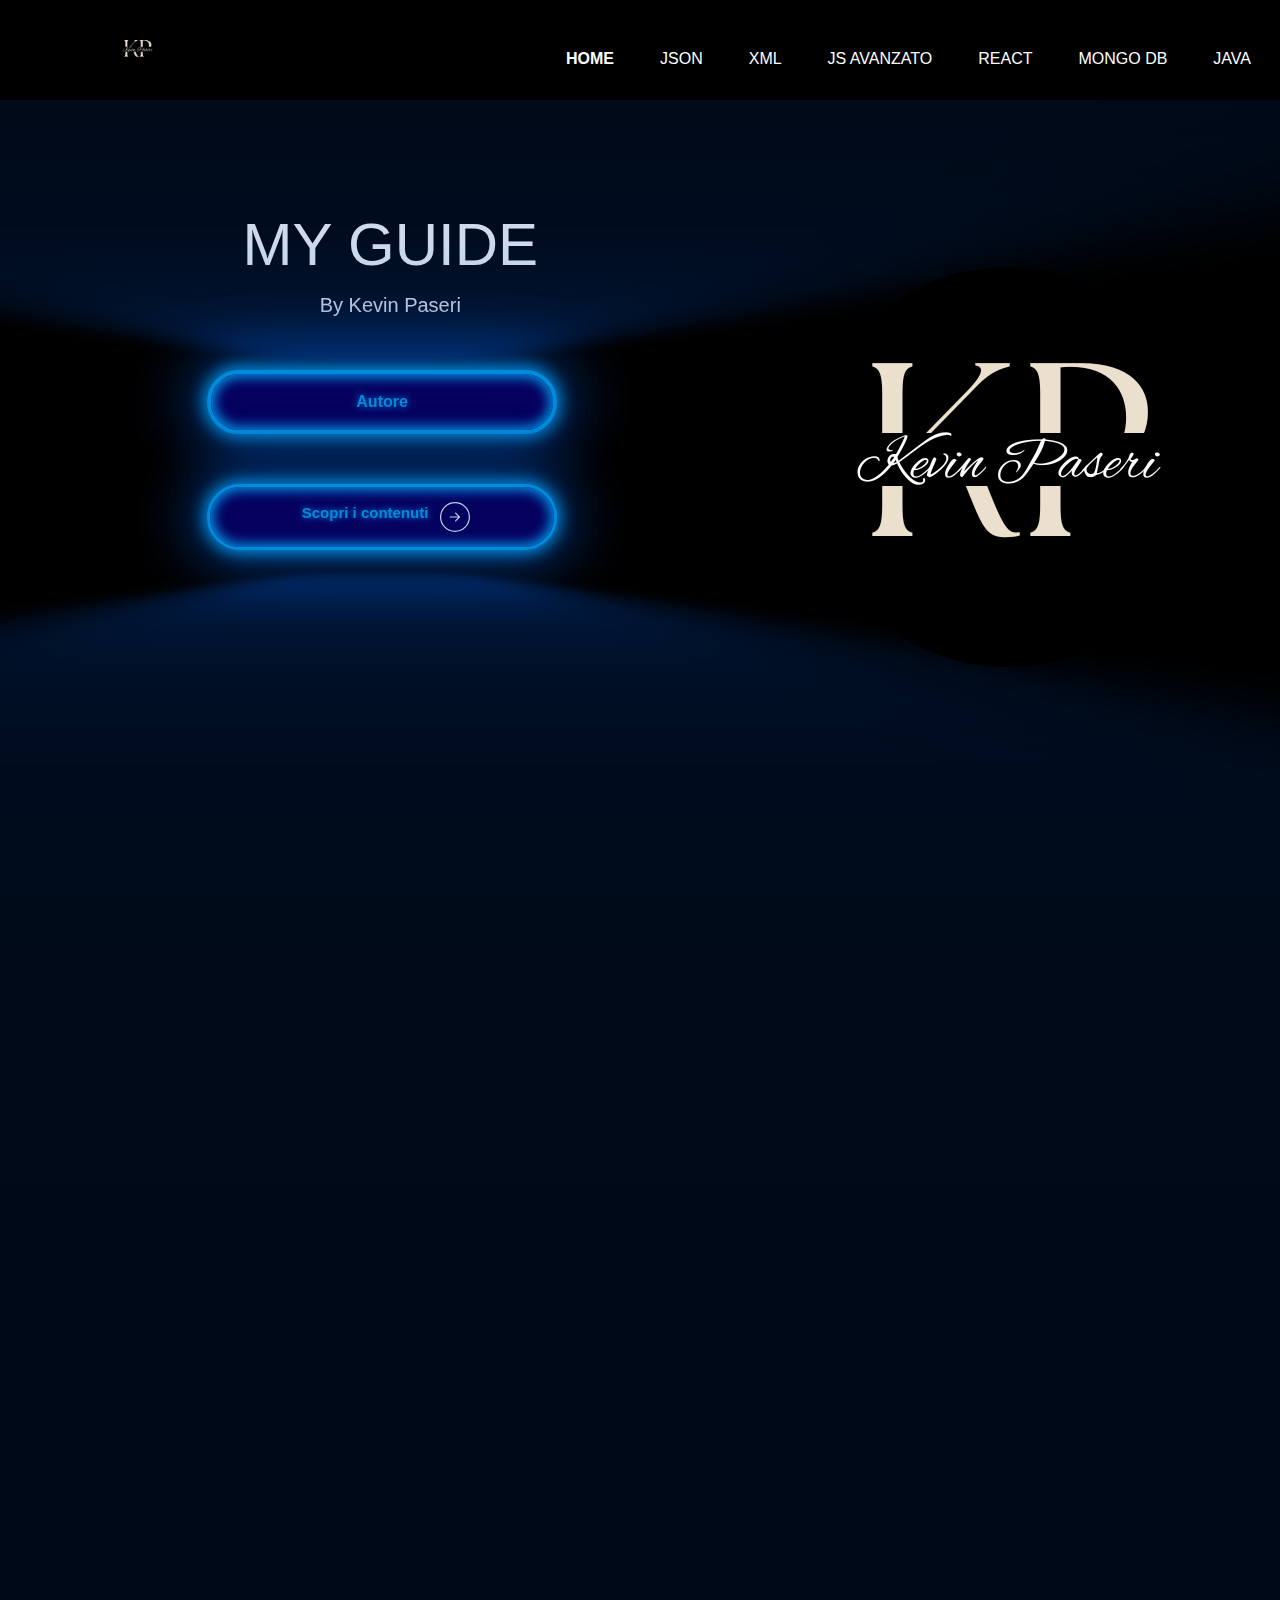
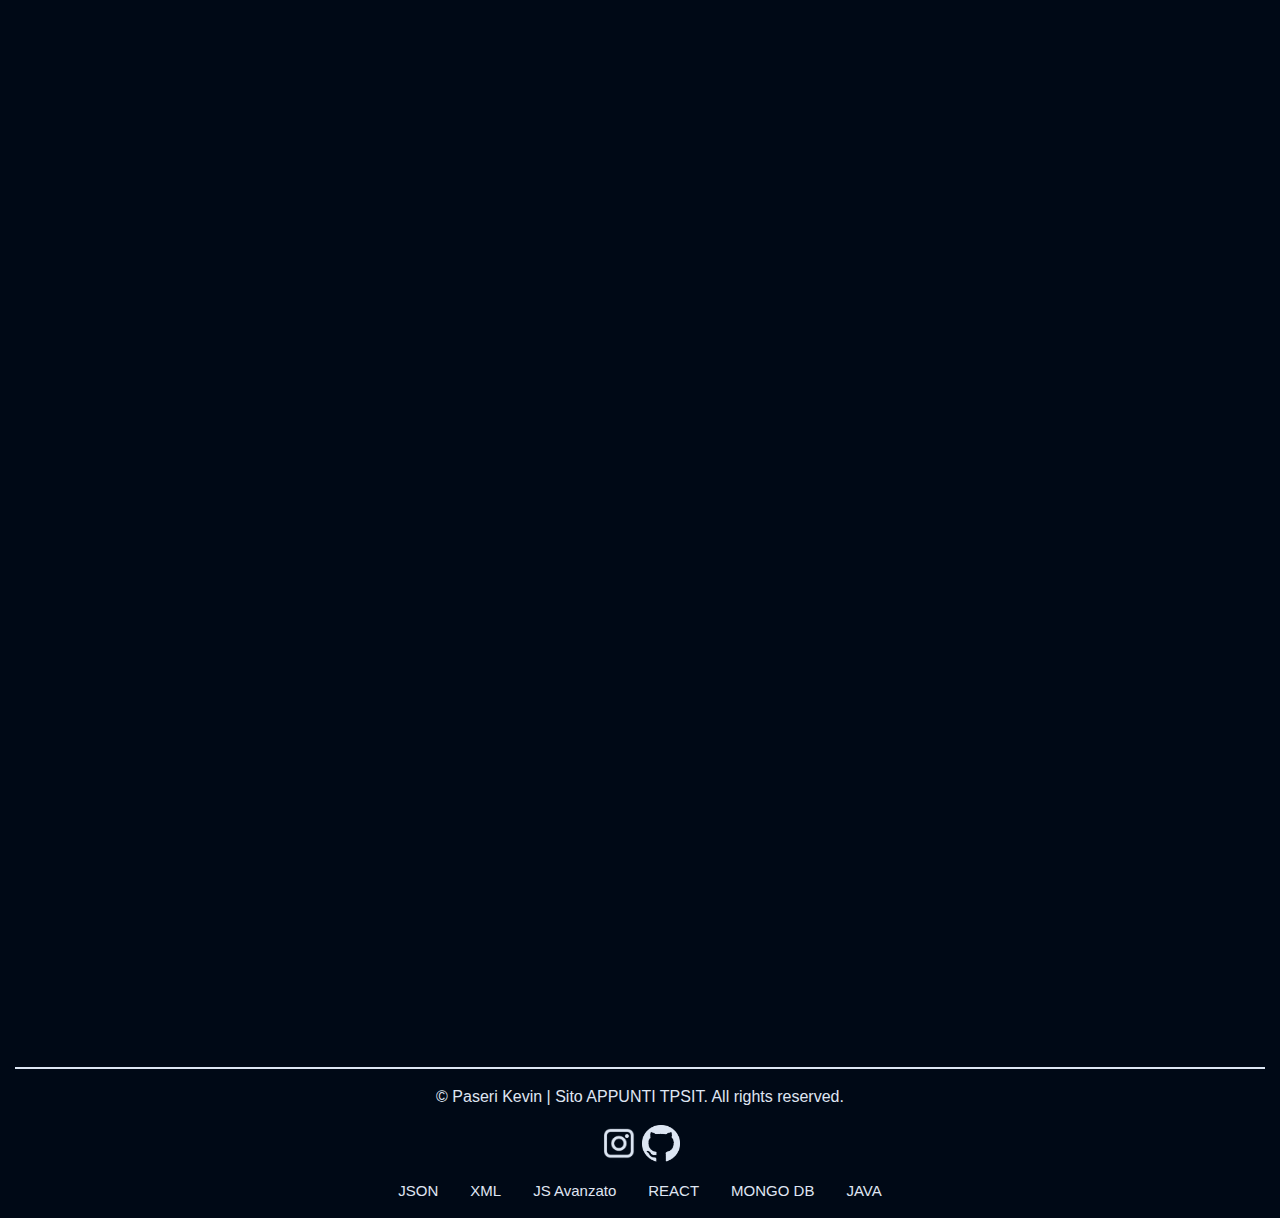
<file: index.html>
<!DOCTYPE html>
<html lang="en">
<head>
    <link rel="icon" href="./images/KP_logo.png" >
    <meta charset="UTF-8">
    <meta http-equiv="X-UA-Compatible" content="IE=edge">
    <meta name="viewport" content="width=device-width, initial-scale=1.0">
    <title>HOME</title>
    <link rel="stylesheet" href="./css/style.css">
    <script src="./js/script.js"></script>
    <link rel="stylesheet" href="https://cdn.jsdelivr.net/npm/bootstrap@4.0.0/dist/css/bootstrap.min.css" integrity="sha384-Gn5384xqQ1aoWXA+058RXPxPg6fy4IWvTNh0E263XmFcJlSAwiGgFAW/dAiS6JXm" crossorigin="anonymous">
    <link rel="stylesheet" href="https://unpkg.com/aos@next/dist/aos.css" />
</head>
<body class="cont">
    <div class="container-fluid">
        <!-- INIZIO NAVBAR -->
        <nav class="navbar navbar-expand-lg navbar navB" id="navIndex">
            <div class="LogoTitolo">
                <a href="index.html">
                    <img class="logo align-self-center" src="./images/KP_logo.png" width="16%" alt="Logo Kevin Paseri" title="Logo KEVIN PASERI">
                </a>
            </div>
            <div class="Link"></div>
            <buttonM class="navbar-toggler border-light menuButton" style="width: 80%; margin-left: 10%;" type="button" data-toggle="collapse" data-target="#navbarSupportedContent" aria-controls="navbarSupportedContent" aria-label="Toggle navigation">
                <p class="menu">MENÙ</p>
            </buttonM>
          
            <div class="collapse navbar-collapse back" id="navbarSupportedContent">
                <ul class="navbar-nav mr-auto">
                    <li class="nav-item active d-flex justify-content-center">
                        <a href="index.html"><buttonNav class="btn text selezione">HOME</buttonNav></a>
                    </li>
                    <li class="nav-item active d-flex justify-content-center">
                        <a href="JSON.html"><buttonNav class="btn text">JSON</buttonNav></a>
                    </li>
                    <li class="nav-item active d-flex justify-content-center">
                        <a href="XML.html"><buttonNav class="btn text">XML</buttonNav></a>
                    </li>
                    <li class="nav-item active d-flex justify-content-center">
                        <a href="JSAvanzato.html"><buttonNav class="btn text">JS AVANZATO</buttonNav></a>
                    </li>
                    <li class="nav-item active d-flex justify-content-center">
                        <a href="React.html"><buttonNav class="btn text">REACT</buttonNav></a>
                    </li>
                    <li class="nav-item active d-flex justify-content-center">
                        <a href="MongoDB.html"><buttonNav class="btn text">MONGO DB</buttonNav></a>
                    </li>
                    <li class="nav-item active d-flex justify-content-center">
                        <a href="Java.html"><buttonNav class="btn text">JAVA</buttonNav></a>
                    </li>
                </ul>
            </div>
        </nav>
        <!-- FINE NAVBAR -->
        
        <div class="spazio"></div>
        <p class="d-sm-block d-xl-none d-md-block">
           <br><br><br><br><br><br><br>
        </p>
        
        <!-- INIZIO INTRODUZIONE -->
        <div class="container d-xl-flex justify-content-between d-none">
            <div class="box introTit">
                <div class="tit" data-aos="fade-down-right">MY GUIDE</div>
                <div class="autore" data-aos="fade-up-left">By Kevin Paseri</div>
                <div data-aos="zoom-in-right">
                    <a href="myprofil.html">
                        <button>Autore</button>
                    </a>
                </div>
                <div data-aos="zoom-in-left">
                    <a href="#Vai"><button2>
                        <span>Scopri i contenuti</span>
                        <svg width="34" height="30" viewBox="0 0 74 74" fill="none" xmlns="http://www.w3.org/2000/svg"><circle cx="37" cy="37" r="35.5" stroke="lightblue" stroke-width="3"></circle><path d="M25 35.5C24.1716 35.5 23.5 36.1716 23.5 37C23.5 37.8284 24.1716 38.5 25 38.5V35.5ZM49.0607 38.0607C49.6464 37.4749 49.6464 36.5251 49.0607 35.9393L39.5147 26.3934C38.9289 25.8076 37.9792 25.8076 37.3934 26.3934C36.8076 26.9792 36.8076 27.9289 37.3934 28.5147L45.8787 37L37.3934 45.4853C36.8076 46.0711 36.8076 47.0208 37.3934 47.6066C37.9792 48.1924 38.9289 48.1924 39.5147 47.6066L49.0607 38.0607ZM25 38.5L48 38.5V35.5L25 35.5V38.5Z" fill="lightblue"></path></svg>
                    </button2></a>
                </div>
            </div>
            <div class="box introImm" data-aos="fade-left">
                <a href="myprofil.html"><img src="./images/KP_logo.png" alt="Paseri Kevin" width="400"></a>
            </div>
        </div>

        <div class="container d-xl-none d-block">
            <div class="box introTitMD" data-aos="fade-down">
                <a href="#Vai">
                    <div class="titMD">MY GUIDE</div>
                </a>
                <a href="myprofil.html">
                    <div class="autoreMD">By Kevin Paseri</div>
                </a>
                <div class="sottoAutoreMD">
                    (cliccami per scoprire il profilo dell'autore)
                </div>
            </div>
        </div>
        <!-- FINE INTRODUZIONE -->

        <!-- INIZIO CONTENUTI -->
        <div class="container">
            <a name="Vai"></a>
            <div class="Domanda" data-aos="fade-down">
                Cosa imparerai?
            </div>
            <br><br>

            <div>
                
            </div>

           
            <div class="row d-flex justify-content-center" data-aos="zoom-in">
                <div class="col-xl-10 d-xl-block d-none">
                    <article class="card1">
                        <div class="temporary_text">
                            <img class="img-fluid" src="./images/JSON.png" alt="Immagine JSON">
                        </div>
                        <div class="card_content">
                            <span class="card_title">JSON<br></span>
                            <span class="card_subtitle">Il JSON (JavaScript Objet Notation) è un formato per lo scambio dei dati.</span>
                            <p class="card_description">
                                <a href="JSON.html">
                                    <buttonJSON class="learn-more">
                                        <span class="circle" aria-hidden="true">
                                        <span class="icon arrow"></span>
                                        </span>
                                        <span class="button-text">SCOPRI DI PIU'</span>
                                    </buttonJSON>
                                </a>
                            </p>
                        </div>
                    </article>
                </div>
            </div>

            <div class="row d-flex justify-content-center MarginLeft" data-aos="zoom-in">
                <div class="col-xl-10 d-xl-block d-none">
                    <article class="card1">
                        <div class="temporary_text">
                            <img class="img-fluid" src="./images/XML.jpg" alt="Immagine XML">
                        </div>
                        <div class="card_content">
                            <span class="card_title">XML<br></span>
                            <span class="card_subtitle">L'XML è un linguaggio che permette la rappresentazione di documenti e dati su supporto digitale.</span>
                            <p class="card_description">
                                <a href="XML.html">
                                    <buttonXML class="learn-more">
                                        <span class="circle" aria-hidden="true">
                                            <span class="icon arrow"></span>
                                        </span>
                                        <span class="button-text">SCOPRI DI PIU'</span>
                                    </buttonXML>
                                </a>
                            </p>
                        </div>
                    </article>
                </div>
            </div>

            <div class="row d-flex justify-content-center" data-aos="zoom-in">
                <div class="col-xl-10 d-xl-block d-none mt-5">
                    <article class="card1">
                        <div class="temporary_text">
                            <img class="img-fluid" src="./images/JSAv.png" alt="Immagine JS AVANZATO">
                        </div>
                        <div class="card_content">
                            <span class="card_title">JS AVANZATO<br></span>
                            <span class="card_subtitle">JavaScript Avanzato è un modulo che ci permette di mettere in atto l'ES6.</span>
                            <p class="card_description">
                                <a href="JSAvanzato.html">
                                    <buttonJS class="learn-more">
                                        <span class="circle" aria-hidden="true">
                                        <span class="icon arrow"></span>
                                        </span>
                                        <span class="button-text">SCOPRI DI PIU'</span>
                                    </buttonJS>
                                </a>
                            </p>
                        </div>
                    </article>
                </div>
            </div>

            <div class="row d-flex justify-content-center MarginLeft" data-aos="zoom-in">
                <div class="col-xl-10 d-xl-block d-none mt-5">
                    <article class="card1">
                        <div class="temporary_text">
                            <img class="img-fluid" src="./images/React.png" alt="Immagine REACT">
                        </div>
                        <div class="card_content">
                            <span class="card_title">REACT<br></span>
                            <span class="card_subtitle">React è una libreria JavaScript per la creazione di interfacce utente.</span>
                            <p class="card_description">
                                <a href="React.html">
                                    <buttonREACT class="learn-more">
                                        <span class="circle" aria-hidden="true">
                                            <span class="icon arrow"></span>
                                        </span>
                                        <span class="button-text">SCOPRI DI PIU'</span>
                                    </buttonREACT>
                                </a>
                            </p>
                        </div>
                    </article>
                </div>
            </div>

            <div class="row d-flex justify-content-center" data-aos="zoom-in">
                <div class="col-xl-10 d-xl-block d-none mt-5">
                    <article class="card1">
                        <div class="temporary_text">
                            <img class="img-fluid" src="./images/MongoDB.png" alt="Immagine MONGO DB">
                        </div>
                        <div class="card_content">
                            <span class="card_title">MONGO DB<br></span>
                            <span class="card_subtitle">MongoDB è un database di documenti che ti offre la scalabilità e la flessibilità che desideri insieme agli indici e alle query di cui hai bisogno.</span>
                            <p class="card_description">
                                <a href="MongoDB.html">
                                    <buttonMONGO class="learn-more">
                                        <span class="circle" aria-hidden="true">
                                        <span class="icon arrow"></span>
                                        </span>
                                        <span class="button-text">SCOPRI DI PIU'</span>
                                    </buttonMONGO>
                                </a>
                            </p>
                        </div>
                    </article>
                </div>
            </div>

            <div class="row d-flex justify-content-center MarginLeft" data-aos="zoom-in">
                <div class="col-xl-10 d-xl-block d-none mt-5">
                    <article class="card1">
                        <div class="temporary_text">
                            <img class="img-fluid" src="./images/Java.png" alt="Immagine JAVA">
                        </div>
                        <div class="card_content">
                            <span class="card_title">JAVA<br></span>
                            <span class="card_subtitle"> Java è un linguaggio di programmazione ad alto livello, orientato agli oggetti e a tipizzazione statica.</span>
                            <p class="card_description">
                                <a href="Java.html">
                                    <buttonJAVA class="learn-more">
                                        <span class="circle" aria-hidden="true">
                                            <span class="icon arrow"></span>
                                        </span>
                                        <span class="button-text">SCOPRI DI PIU'</span>
                                    </buttonJAVA>
                                </a>
                            </p>
                        </div>
                    </article>
                </div>
            </div>

            <div class="col-xl-10 d-xl-none d-block d-flex justify-content-center mt-5">
                <article class="card1">
                    <div class="temporary_text">
                        <img class="img-fluid" src="./images/JSON.png" alt="Immagine JSON">
                    </div>
                    <div class="card_content">
                        <span class="card_titleSM">JSON<br></span>
                        <span class="card_subtitle">Il JSON (JavaScript Objet Notation) è un formato per lo scambio dei dati.</span>
                        <p class="card_description">
                            <a href="JSON.html">
                                <buttonJSON class="learn-more">
                                    <span class="circle" aria-hidden="true">
                                    <span class="icon arrow"></span>
                                    </span>
                                    <span class="button-text">SCOPRI DI PIU'</span>
                                </buttonJSON>
                            </a>
                        </p>
                    </div>
                </article>
            </div>
            
            <div class="col-xl-10 d-xl-none d-block d-flex justify-content-center mt-5">
                <article class="card1">
                    <div class="temporary_text">
                        <img class="img-fluid" src="./images/XML.jpg" alt="Immagine XML">
                    </div>
                    <div class="card_content">
                        <span class="card_titleSM">XML<br></span>
                        <span class="card_subtitle">L'XML è un linguaggio che permette la rappresentazione di documenti e dati su supporto digitale.</span>
                        <p class="card_description">
                            <a href="XML.html">
                                <buttonXML class="learn-more">
                                    <span class="circle" aria-hidden="true">
                                        <span class="icon arrow"></span>
                                    </span>
                                    <span class="button-text">SCOPRI DI PIU'</span>
                                </buttonXML>
                            </a>
                        </p>
                    </div>
                </article>
            </div>

            <div class="col-xl-10 d-xl-none d-block d-flex justify-content-center mt-5">
                <article class="card1">
                    <div class="temporary_text">
                        <img class="img-fluid" src="./images/JSAv.png" alt="Immagine JS AVANZATO">
                    </div>
                    <div class="card_content">
                        <span class="card_titleSM">JS AVANZATO<br></span>
                        <span class="card_subtitle">JavaScript Avanzato è un modulo che ci permette di mettere in atto l'ES6.</span>
                        <p class="card_description">
                            <a href="JSAvanzato.html">
                                <buttonJS class="learn-more">
                                    <span class="circle" aria-hidden="true">
                                    <span class="icon arrow"></span>
                                    </span>
                                    <span class="button-text">SCOPRI DI PIU'</span>
                                </buttonJS>
                            </a>
                        </p>
                    </div>
                </article>
            </div>

            <div class="col-xl-10 d-xl-none d-block d-flex justify-content-center mt-5">
                <article class="card1">
                    <div class="temporary_text">
                        <img class="img-fluid" src="./images/React.png" alt="Immagine REACT">
                    </div>
                    <div class="card_content">
                        <span class="card_titleSM">REACT<br></span>
                        <span class="card_subtitle">React è una libreria JavaScript per la creazione di interfacce utente.</span>
                        <p class="card_description">
                            <a href="React.html">
                                <buttonREACT class="learn-more">
                                    <span class="circle" aria-hidden="true">
                                        <span class="icon arrow"></span>
                                    </span>
                                    <span class="button-text">SCOPRI DI PIU'</span>
                                </buttonREACT>
                            </a>
                        </p>
                    </div>
                </article>
            </div>
            
            <div class="col-xl-10 d-xl-none d-block d-flex justify-content-center mt-5">
                <article class="card1">
                    <div class="temporary_text">
                        <img class="img-fluid" src="./images/MongoDB.png" alt="Immagine MONGO DB">
                    </div>
                    <div class="card_content">
                        <span class="card_titleSM">MONGODB<br></span>
                        <span class="card_subtitle">MongoDB è un database di documenti che ti offre la scalabilità e la flessibilità che desideri insieme agli indici e alle query di cui hai bisogno.</span>
                        <p class="card_description">
                            <a href="MongoDB.html">
                                <buttonMONGO class="learn-more">
                                    <span class="circle" aria-hidden="true">
                                    <span class="icon arrow"></span>
                                    </span>
                                    <span class="button-text">SCOPRI DI PIU'</span>
                                </buttonMONGO>
                            </a>
                        </p>
                    </div>
                </article>
            </div>
            
            <div class="col-xl-10 d-xl-none d-block d-flex justify-content-center mt-5">
                <article class="card1">
                    <div class="temporary_text">
                        <img class="img-fluid" src="./images/Java.png" alt="Immagine JAVA">
                    </div>
                    <div class="card_content">
                        <span class="card_titleSM">JAVA<br></span>
                        <span class="card_subtitle"> Java è un linguaggio di programmazione ad alto livello, orientato agli oggetti e a tipizzazione statica.</span>
                        <p class="card_description">
                            <a href="Java.html">
                                <buttonJAVA class="learn-more">
                                    <span class="circle" aria-hidden="true">
                                        <span class="icon arrow"></span>
                                    </span>
                                    <span class="button-text">SCOPRI DI PIU'</span>
                                </buttonJAVA>
                            </a>
                        </p>
                    </div>
                </article>
            </div>
        </div>
        <!-- FINE CONTENUTI -->

        <!-- INIZIO FOOTER -->
        <footer class="footer">
            <div class="Copyright mt-3">
                <p>&copy; Paseri Kevin | Sito APPUNTI TPSIT. All rights reserved.</p>
            </div>

            <div>
                <a href="https://www.instagram.com/_kevinpaseri_/?next=%2F" target="new">
                    <img class="LoghiFooter" src="./images/Instagram.png" alt="Instagram" title="Apri profilo _kevinpaseri_">
                </a>
                <a href="https://github.com/Kiki910/GuideReact" target="new">
                    <img class="LoghiFooter" src="./images/Github.png" alt="Github" title="Apri profilo Kiki910">
                </a>
            </div>
            
            <div class="row d-flex justify-content-center">
                <a class="nav-link active d-flex justify-content-center" href="./JSON.html">
                    <div class="text">JSON</div>
                </a>
                <a class="nav-link active d-flex justify-content-center" href="./XML.html">
                    <div class="text">XML</div>
                </a>
                <a class="nav-link active d-flex justify-content-center" href="./JSAvanzato.html">
                    <div class="text">JS Avanzato</div>
                </a>
                <a class="nav-link active d-flex justify-content-center" href="./React.html">
                    <div class="text">REACT</div>
                </a>
                <a class="nav-link active d-flex justify-content-center" href="./MongoDB.html">
                    <div class="text">MONGO DB</div>
                </a>
                <a class="nav-link active d-flex justify-content-center" href="./Java.html">
                    <div class="text">JAVA</div>
                </a>
            </div>
        </footer>
        <!-- FINE FOOTER -->
        
        <!-- INIZIO BUTTON INIZIO PAGINA -->
        <buttonIn id="back-to-top">
            <img class="img-fluid" src="./images/FrecciaSu.png" alt="" width="40%">
        </buttonIN>
        <!-- FINE BUTTON INIZIO PAGINA -->
    </div>

    <script src="https://unpkg.com/aos@next/dist/aos.js"></script>
    <script>
        AOS.init();
    </script>
    <script src="https://code.jquery.com/jquery-3.2.1.slim.min.js" integrity="sha384-KJ3o2DKtIkvYIK3UENzmM7KCkRr/rE9/Qpg6aAZGJwFDMVNA/GpGFF93hXpG5KkN" crossorigin="anonymous"></script>
    <script src="https://cdn.jsdelivr.net/npm/popper.js@1.12.9/dist/umd/popper.min.js" integrity="sha384-ApNbgh9B+Y1QKtv3Rn7W3mgPxhU9K/ScQsAP7hUibX39j7fakFPskvXusvfa0b4Q" crossorigin="anonymous"></script>
    <script src="https://cdn.jsdelivr.net/npm/bootstrap@4.0.0/dist/js/bootstrap.min.js" integrity="sha384-JZR6Spejh4U02d8jOt6vLEHfe/JQGiRRSQQxSfFWpi1MquVdAyjUar5+76PVCmYl" crossorigin="anonymous"></script>
</body>
</html>
</file>
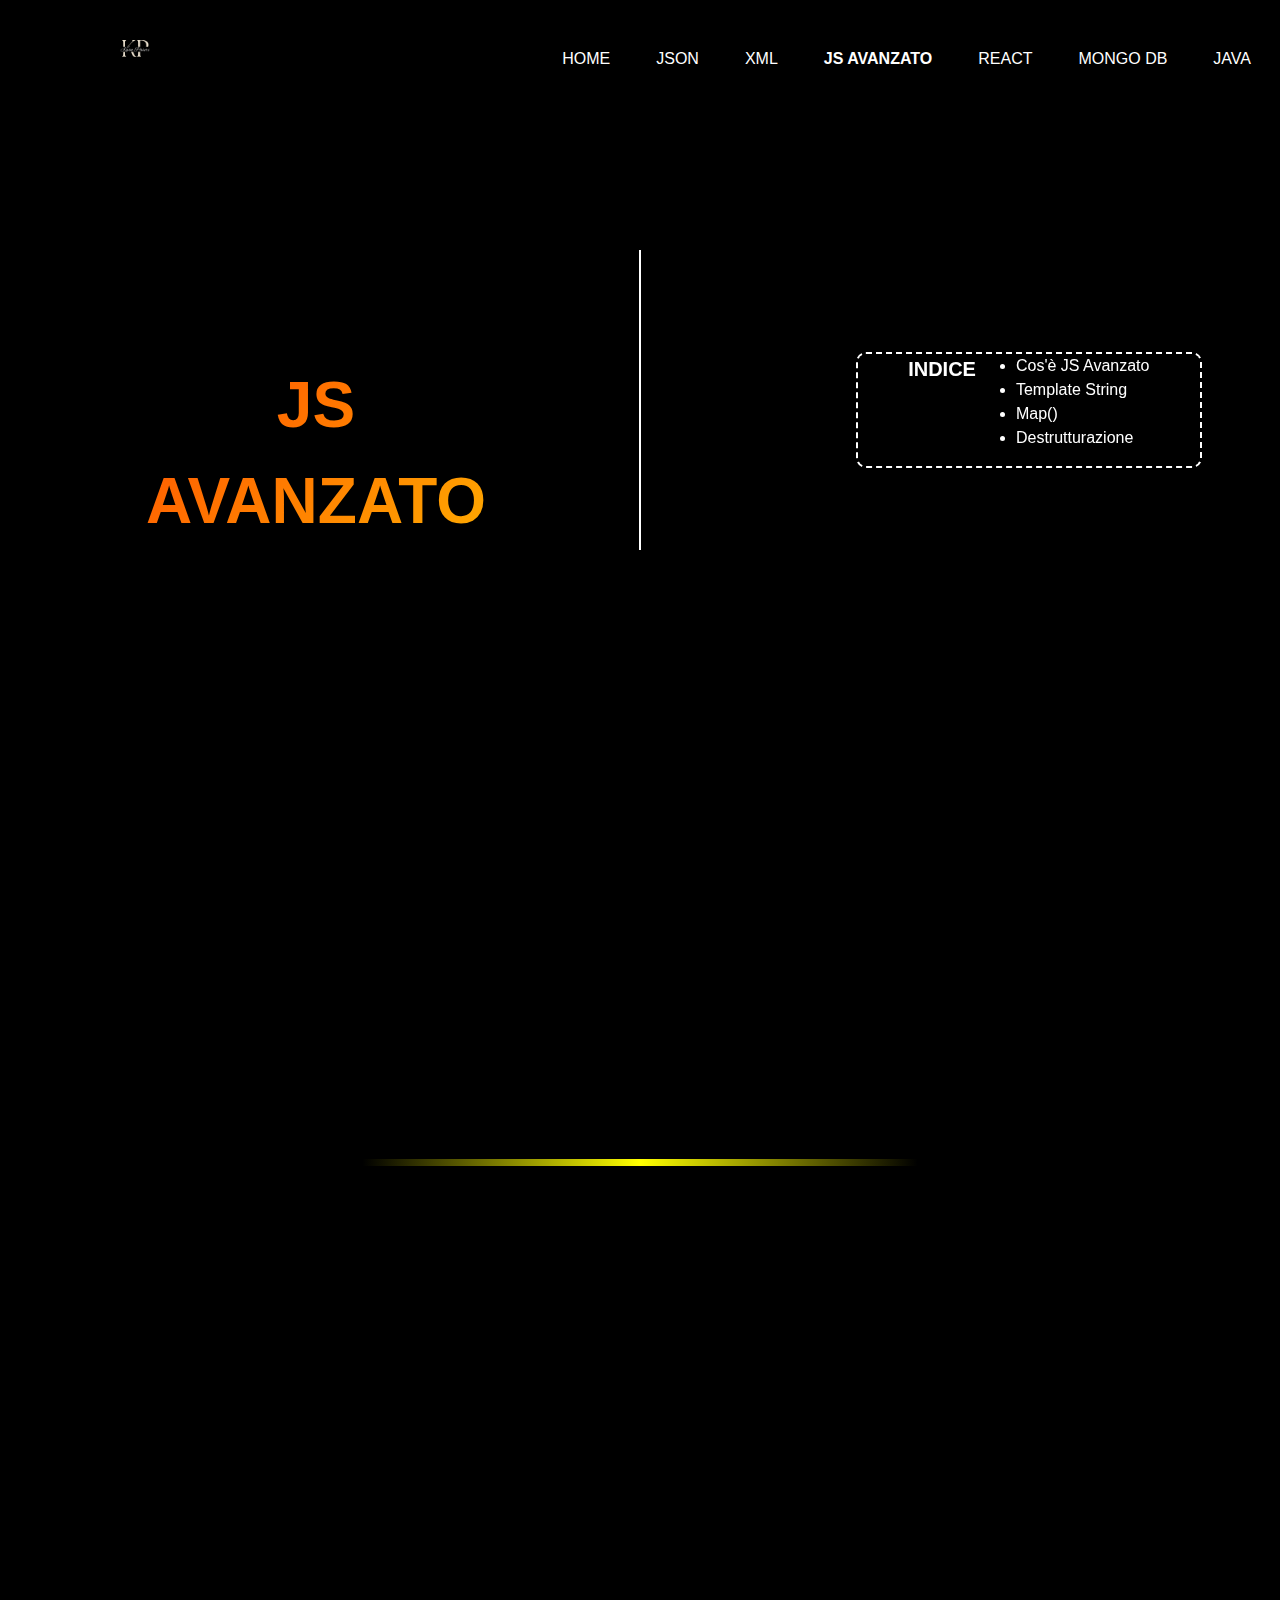
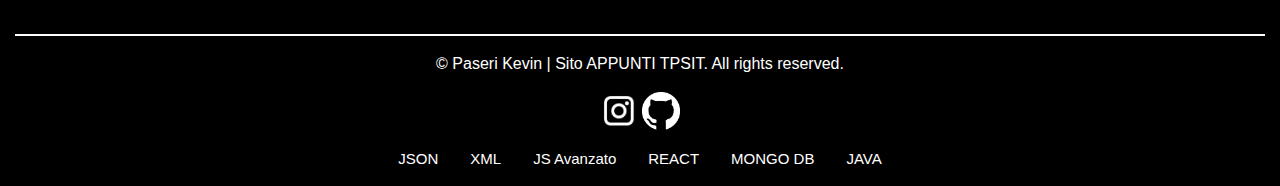
<file: JSAvanzato.html>
<!DOCTYPE html>
<html lang="en">
<head>
    <link rel="icon" href="./images/JSAv.png" >
    <meta charset="UTF-8">
    <meta http-equiv="X-UA-Compatible" content="IE=edge">
    <meta name="viewport" content="width=device-width, initial-scale=1.0">
    <title>JavaScript Avanzato</title>
    <link rel="stylesheet" href="./css/style.css">
    <script src="./js/script.js"></script>
    <link rel="stylesheet" href="https://cdn.jsdelivr.net/npm/bootstrap@4.0.0/dist/css/bootstrap.min.css" integrity="sha384-Gn5384xqQ1aoWXA+058RXPxPg6fy4IWvTNh0E263XmFcJlSAwiGgFAW/dAiS6JXm" crossorigin="anonymous">
    <link rel="stylesheet" href="https://unpkg.com/aos@next/dist/aos.css" />
</head>
<body class="contJS">
    <div class="container-fluid">
        <!-- INIZIO NAVBAR -->
        <nav class="navbar navbar-expand-lg navbar navB">
            <div class="LogoTitolo">
                <a href="index.html">
                    <img class="logo align-self-center" src="./images/KP_logo.png" width="16%" alt="Logo Kevin Paseri" title="Logo KEVIN PASERI">
                </a>
            </div>
            <div class="Link"></div>
            <buttonM class="navbar-toggler border-light" style="width: 80%; margin-left: 10%;" type="button" data-toggle="collapse" data-target="#navbarSupportedContent" aria-controls="navbarSupportedContent" aria-label="Toggle navigation">
                <p class="menu">MENÙ</p>
            </buttonM>
          
            <div class="collapse navbar-collapse back" id="navbarSupportedContent">
                <ul class="navbar-nav mr-auto">
                    <li class="nav-item active d-flex justify-content-center">
                        <a href="index.html"><buttonNav class="btn text">HOME</buttonNav></a>
                    </li>
                    <li class="nav-item active d-flex justify-content-center">
                        <a href="JSON.html"><buttonNav class="btn text">JSON</buttonNav></a>
                    </li>
                    <li class="nav-item active d-flex justify-content-center">
                        <a href="XML.html"><buttonNav class="btn text">XML</buttonNav></a>
                    </li>
                    <li class="nav-item active d-flex justify-content-center">
                        <a href="JSAvanzato.html"><buttonNav class="btn text selezione">JS AVANZATO</buttonNav></a>
                    </li>
                    <li class="nav-item active d-flex justify-content-center">
                        <a href="React.html"><buttonNav class="btn text">REACT</buttonNav></a>
                    </li>
                    <li class="nav-item active d-flex justify-content-center">
                        <a href="MongoDB.html"><buttonNav class="btn text">MONGO DB</buttonNav></a>
                    </li>
                    <li class="nav-item active d-flex justify-content-center">
                        <a href="Java.html"><buttonNav class="btn text">JAVA</buttonNav></a>
                    </li>
                </ul>
            </div>
        </nav>
        <!-- FINE NAVBAR -->

        <div class="spazio"></div>
        <p class="d-sm-block d-xl-none d-md-block">
            <br><br><br><br>
        </p>

        <!-- INIZIO CONTENUTI -->
        <div class="container">
            <!-- INIZIO INTRODUZIONE + TITOLO JS + INDICE -->
            <div class="container d-xl-flex justify-content-between d-none">
                <div class="boxSinistra" data-aos="fade-down-right">
                    <div class="TitoloJSAvXL" data-aos="flip-up">
                        <p class="TitJSAvXL">JS AVANZATO</p>
                    </div>
                </div>

                <div class="boxCentro"></div>
                
                <div class="boxDestra" data-aos="fade-down-left">
                    <div class="indice margIndJSAv" data-aos="flip-right">
                        <div class="titIndice">INDICE <br></div>
                        <ul>
                            <li><a href="#Cos'e" class="riga">Cos'è JS Avanzato</a></li>
                            <li><a href="#TemplString" class="riga">Template String</a></li>
                            <li><a href="#Map" class="riga">Map()</a></li>
                            <li><a href="#Destr" class="riga">Destrutturazione</a></li>
                        </ul>
                    </div>
                </div>
            </div>

            <div data-aos="fade-right" data-aos-offset="300" data-aos-easing="ease-in-sine">
                <a name="Cos'e"></a><br><br><br>
                <div class="Def">Cos'è JavaScript Avanzato?</div>
                <div class="testo ml-xl-5 mr-xl-5">
                    <p>JavaScript Avanzato è un modulo che ci permette di mettere in atto l'ES6 (ossia EcmaScript, ultima versione di JavaScript). <br>
                    Per iniziare, bisogna avere un minimo di conoscenza di JavaScript. JavaScript è un linguaggio di programmazione utilizzato nella programmazione Web lato client, per la creazione di effetti dinamici attraverso delle funzioni di script invocate da eventi dall'utente, ad esempio attraverso un click del mouse su un button.
                    </p>
                </div>
            </div>
            <!-- FINE INTRODUZIONE + TITOLO JS + INDICE -->

            <div class="d-flex justify-content-between">
                <div class="sepJS"></div>
                <div class="sep2JS"></div>
            </div>
        
            <!-- INIZIO TEMPLATE STRING -->
            <div>
                <a name="TemplString"></a><br><br><br>
                <div class="Def mt-5 d-flex justify-content-center" data-aos="fade-down" data-aos-duration="1000">Template String</div>
                <div class="testo ml-xl-5 mr-xl-5" data-aos="fade-right">
                    La Template String è una sintassi avanzata molto interessante perché ci permette di creare stringhe complesse formate da parti fisse e parti variabili. 
                </div>
            </div>

            <br>
        
            <div class="row d-flex justify-content-center" data-aos="zoom-in">
                <div class="col-12">
                    <pre class="Codice">
                        <code>
        <span class="blue">const</span><span class="lightY"> stampa</span><span class="white"> = </span><span class="yellow">()</span><span class="blue"> => </span><span class="yellow">{</span>
            <span class="blue">let </span><span class="lightB">nome</span><span class="white"> = </span><span class="red">"Kevin"</span>
            <span class="blue">let </span><span class="lightB">cognome</span><span class="white"> = </span><span class="red">"Paseri"</span>
            
            <span class="lightB">console</span><span class="lightY">.log</span><span class="violet">(</span><span class="red">"Benvenuto "</span><span class="white"> + </span><span class="blue">nome</span><span class="white"> + </span><span class="red">" "</span><span class="white"> + </span><span class="blue">cognome</span><span class="red">"</span><span class="violet">)</span>

            <span class="green">// in questo esempio, la Template String ci da pochi vantaggi perché è come utilizzare una stringa standard</span>      
            
            <span class="lightB">console</span><span class="lightY">.log</span><span class="violet">(</span><span class="red">'Benvenuto </span><span class="blue">${nome} ${cognome}</span><span class="red">'</span><span class="violet">)</span>
        
            <span class="green">// in questo esempio, invece, la Template String ci viene molto comoda perchè risente meno di errore nella concatenzione di stringhe</span>
        <span class="yellow">}</span>    
                        </code>
                    </pre>
                </div>
            </div> 
            <!-- FINE TEMPLATE STRING -->

            <div class="d-flex justify-content-between">
                <div class="sepJS"></div>
                <div class="sep2JS"></div>
            </div>

            <!-- INIZIO MAP -->
            <div>
                <a name="Map"></a><br><br><br>
                <div class="Def mt-5 d-flex justify-content-center" data-aos="fade-down" data-aos-duration="1000">Funzione map()</div>
                <div class="testo ml-xl-5 mr-xl-5" data-aos="fade-right">
                    La funzione map() è una funzione molto utilizzata in JavaScript perchè permette di ritornare un nuovo array. Praticamente la map() chiama una funzione una volta per ogni elemento in un array, senza modificarne l'arry originale. Molto importante è l'utilizzo di questa funzione quando si utilizza un JSON, ad esempio; questo perché ci permette di ciclare tutto il contenuto dei dati che abbiamo estrapolato dal server.
                </div>
            </div>

            <br>
        
            <div class="row d-flex justify-content-center" data-aos="zoom-in">
                <div class="col-12">
                    <pre class="Codice">
                        <code>
        <span class="blue">const</span><span class="blue2"> URL</span><span class="white"> = </span><span class="red">"https://raw.githubusercontent.com/itisrivoira/obelix/main/lista_locali.json"</span>

        <span class="blue">const</span><span class="lightY"> connessione</span><span class="white">=</span><span class="violet">())</span><span class="blue"> => </span><span class="violet">{</span>
            <span class="lightY">fetch</span><span class="blue">(</span><span class="blue2">URL</span><span class="blue">)</span>
            <span class="lightY">.then</span><span class="blue">(</span><span class="yellow">(</span><span class="lightB">LocaliText</span><span class="yellow">)</span><span class="blue"> => </span><span class="lightB">LocaliText</span><span class="lightY">.json</span><span class="yellow">()</span><span class="blue">)</span>
            <span class="lightY">.then</span><span class="blue">(</span><span class="yellow">(</span><span class="lightB">LocaliJSON</span><span class="yellow">)</span><span class="blue"> => </span><span class="yellow">{</span>
                <span class="lightB">LocaliJSON</span><span class="lightY">.map</span><span class="violet">(</span><span class="blue">(</span><span class="lightB">elemento</span><span class="white">, </span><span class="blue2">indice</span><span class="blue">) => {</span>
                    <span class="lightB">console</span><span class="lightY">.log</span><span class="blue">(</span><span class="lightB">elemento.nome</span><span class="blue">)</span>
                <span class="blue">}</span><span class="violet">)</span>
            <span class="yellow">}</span><span class="blue">)</span>
        <span class="violet">]</span>
                        </code>
                    </pre>
                </div>
            </div> 
            <!-- FINE MAP -->

            <div class="d-flex justify-content-between">
                <div class="sepJS"></div>
                <div class="sep2JS"></div>
            </div>

            <!-- INIZIO DESTRUTTURAZIONE -->
            <div>
                <a name="Destr"></a><br><br><br>
                <div class="Def mt-5 d-flex justify-content-center" data-aos="fade-down" data-aos-duration="1000">La destrutturazione</div>
                <div class="testo ml-xl-5 mr-xl-5" data-aos="fade-right">
                    La destrutturazione ci permette di "spacchettare" un array o un oggetto in variabili distinte; in poche parole, possiamo dividere i dati di un array o di un oggetto in varibile separate.
                </div>
            </div>

            <br>
        
            <div class="row d-flex justify-content-center" data-aos="zoom-in">
                <div class="col-12">
                    <pre class="Codice">
                        <code>
        <span class="blue">const</span><span class="blue2"> colori</span><span class="white"> = </span><span class="yellow">[</span><span class="red">"rosso"</span><span class="white">, </span><span class="red">"giallo"</span><span class="white">, </span><span class="red">"blu"</span><span class="white">, </span><span class="red">"verde"</span><span class="white">, </span><span class="red">"bianco"</span><span class="white">, </span><span class="red">"azzurro"</span><span class="white">, </span><span class="red">"nero"</span><span class="yellow">]</span><span class="white">;</span>

        <span class="blue">const</span><span class="yellow"> [</span><span class="blue2">colore1</span><span class="white">, </span><span class="blue2">colore2</span><span class="white">, </span><span class="blue2">colore3</span><span class="yellow">]</span><span class="white"> = </span><span class="blue2">colori</span>

        <span class="lightB">console</span><span class="lightY">.log</span><span class="yellow">(</span><span class="blue2">colore1</span><span class="white">, </span><span class="blue2">colore2</span><span class="white">, </span><span class="blue2">colore3</span><span class="yellow">)</span><span class="white">;</span>   <span class="green">// come risultato otteniamo: rosso, giallo, blu</span>
                        </code>
                    </pre>
                </div>
            </div> 
            <!-- FINE DESTRUTTURAZIONE -->
        </div>

        <!-- INIZIO FOOTER -->
        <footer class="footer">
            <div class="Copyright mt-3">
                <p>&copy; Paseri Kevin | Sito APPUNTI TPSIT. All rights reserved.</p>
            </div>

            <div>
                <a href="https://www.instagram.com/_kevinpaseri_/?next=%2F" target="new">
                    <img class="LoghiFooter" src="./images/Instagram.png" alt="Instagram" title="Apri profilo _kevinpaseri_">
                </a>
                <a href="https://github.com/Kiki910/GuideReact" target="new">
                    <img class="LoghiFooter" src="./images/Github.png" alt="Github" title="Apri profilo Kiki910">
                </a>
            </div>
            
            <div class="row d-flex justify-content-center">
                <a class="nav-link active d-flex justify-content-center" href="./JSON.html">
                    <div class="text">JSON</div>
                </a>
                <a class="nav-link active d-flex justify-content-center" href="./XML.html">
                    <div class="text">XML</div>
                </a>
                <a class="nav-link active d-flex justify-content-center" href="./JSAvanzato.html">
                    <div class="text">JS Avanzato</div>
                </a>
                <a class="nav-link active d-flex justify-content-center" href="./React.html">
                    <div class="text">REACT</div>
                </a>
                <a class="nav-link active d-flex justify-content-center" href="./MongoDB.html">
                    <div class="text">MONGO DB</div>
                </a>
                <a class="nav-link active d-flex justify-content-center" href="./Java.html">
                    <div class="text">JAVA</div>
                </a>
            </div>
        </footer>
        <!-- FINE FOOTER -->

        <!-- INIZIO BUTTON INIZIO PAGINA -->
        <buttonIn id="back-to-top">
            <img class="img-fluid" src="./images/FrecciaSu.png" alt="" width="30%">
        </buttonIN>
        <!-- FINE BUTTON INIZIO PAGINA -->
    </div>

    <script src="https://unpkg.com/aos@next/dist/aos.js"></script>
    <script>
        AOS.init();
    </script>
    <script src="https://code.jquery.com/jquery-3.2.1.slim.min.js" integrity="sha384-KJ3o2DKtIkvYIK3UENzmM7KCkRr/rE9/Qpg6aAZGJwFDMVNA/GpGFF93hXpG5KkN" crossorigin="anonymous"></script>
    <script src="https://cdn.jsdelivr.net/npm/popper.js@1.12.9/dist/umd/popper.min.js" integrity="sha384-ApNbgh9B+Y1QKtv3Rn7W3mgPxhU9K/ScQsAP7hUibX39j7fakFPskvXusvfa0b4Q" crossorigin="anonymous"></script>
    <script src="https://cdn.jsdelivr.net/npm/bootstrap@4.0.0/dist/js/bootstrap.min.js" integrity="sha384-JZR6Spejh4U02d8jOt6vLEHfe/JQGiRRSQQxSfFWpi1MquVdAyjUar5+76PVCmYl" crossorigin="anonymous"></script>
</body>
</html>
</file>
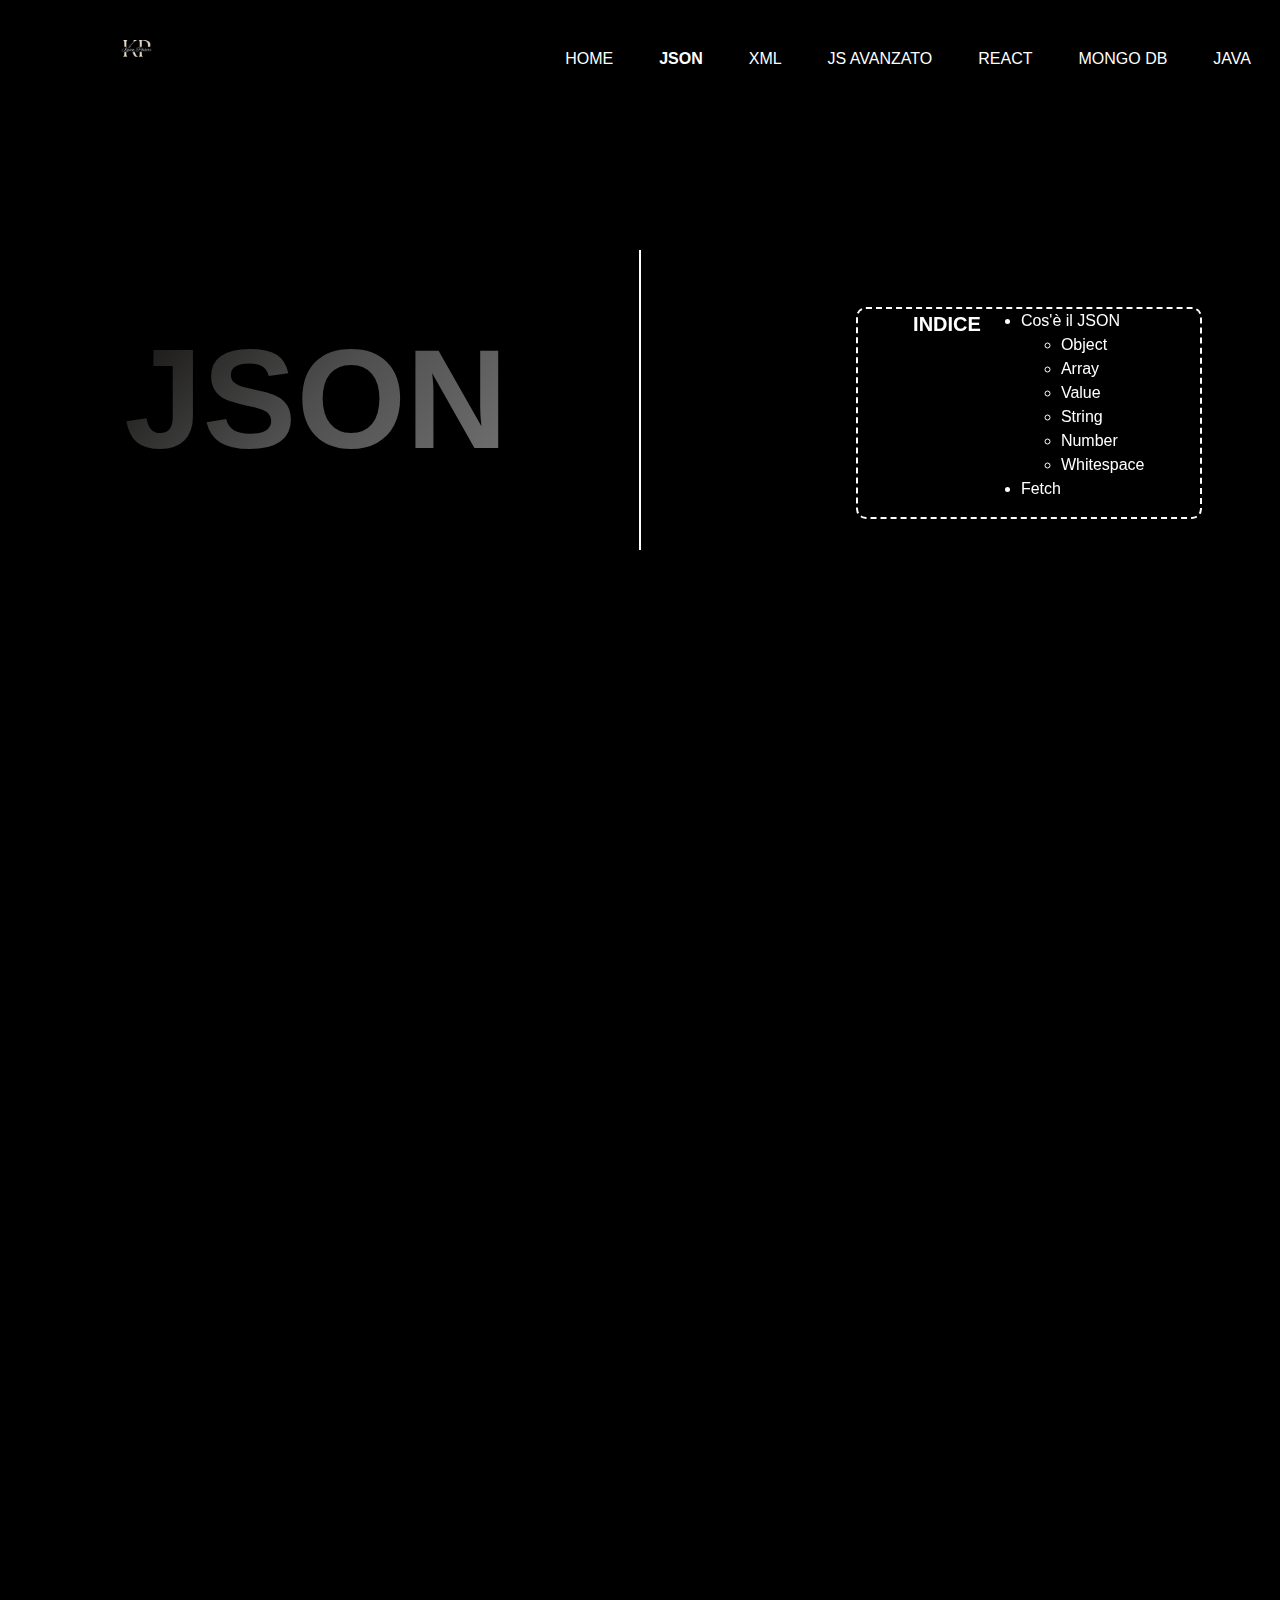
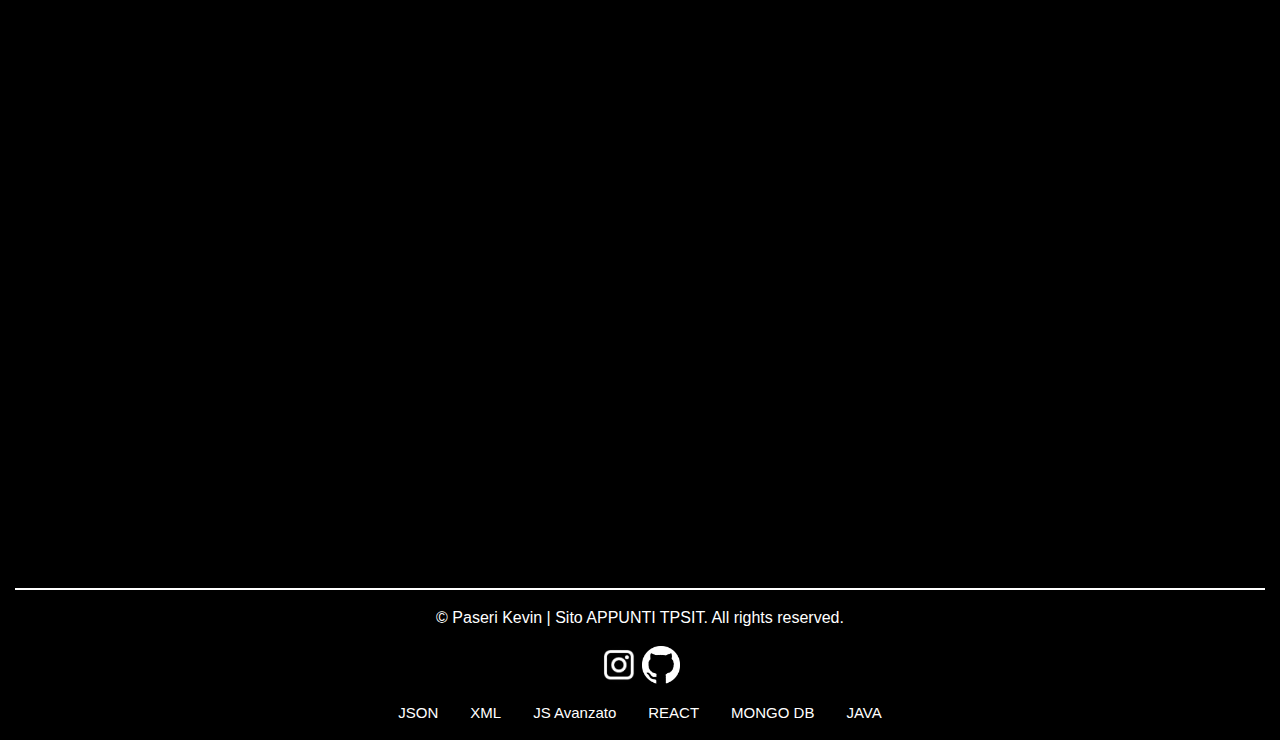
<file: JSON.html>
<!DOCTYPE html>
<html lang="en">
<head>
    <link rel="icon" href="./images/JSON.png" >
    <meta charset="UTF-8">
    <meta http-equiv="X-UA-Compatible" content="IE=edge">
    <meta name="viewport" content="width=device-width, initial-scale=1.0">
    <title>JSON</title>
    <link rel="stylesheet" href="./css/style.css">
    <script src="./js/script.js"></script>
    <link rel="stylesheet" href="https://cdn.jsdelivr.net/npm/bootstrap@4.0.0/dist/css/bootstrap.min.css" integrity="sha384-Gn5384xqQ1aoWXA+058RXPxPg6fy4IWvTNh0E263XmFcJlSAwiGgFAW/dAiS6JXm" crossorigin="anonymous">
    <link rel="stylesheet" href="https://unpkg.com/aos@next/dist/aos.css" />
</head>
<body class="contJSON">
    <div class="container-fluid">
        <!-- INIZIO NAVBAR -->
        <nav class="navbar navbar-expand-lg navbar navB">
            <div class="LogoTitolo">
                <a href="index.html">
                    <img class="logo align-self-center" src="./images/KP_logo.png" width="16%" alt="Logo Kevin Paseri" title="Logo KEVIN PASERI">
                </a>
            </div>
            <div class="Link"></div>
            <buttonM class="navbar-toggler border-light" style="width: 80%; margin-left: 10%;" type="button" data-toggle="collapse" data-target="#navbarSupportedContent" aria-controls="navbarSupportedContent" aria-label="Toggle navigation">
                <p class="menu">MENÙ</p>
            </buttonM>
          
            <div class="collapse navbar-collapse back" id="navbarSupportedContent">
                <ul class="navbar-nav mr-auto">
                    <li class="nav-item active d-flex justify-content-center">
                        <a href="index.html"><buttonNav class="btn text">HOME</buttonNav></a>
                    </li>
                    <li class="nav-item active d-flex justify-content-center">
                        <a href="JSON.html"><buttonNav class="btn text selezione">JSON</buttonNav></a>
                    </li>
                    <li class="nav-item active d-flex justify-content-center">
                        <a href="XML.html"><buttonNav class="btn text">XML</buttonNav></a>
                    </li>
                    <li class="nav-item active d-flex justify-content-center">
                        <a href="JSAvanzato.html"><buttonNav class="btn text">JS AVANZATO</buttonNav></a>
                    </li>
                    <li class="nav-item active d-flex justify-content-center">
                        <a href="React.html"><buttonNav class="btn text">REACT</buttonNav></a>
                    </li>
                    <li class="nav-item active d-flex justify-content-center">
                        <a href="MongoDB.html"><buttonNav class="btn text">MONGO DB</buttonNav></a>
                    </li>
                    <li class="nav-item active d-flex justify-content-center">
                        <a href="Java.html"><buttonNav class="btn text">JAVA</buttonNav></a>
                    </li>
                </ul>
            </div>
        </nav>
        <!-- FINE NAVBAR -->

        <div class="spazio"></div>
        <p class="d-sm-block d-xl-none d-md-block">
            <br><br><br><br>
        </p>

        <!-- INIZIO CONTENUTI -->

        <div class="container">
            <!-- INIZIO INTRODUZIONE + TITOLO JSON + INDICE -->
            <div class="container d-xl-flex justify-content-between d-none">
                <div class="boxSinistra" data-aos="fade-down-right">
                    <div class="TitoloJSONXL">
                        <p class="TitJSONXL">JSON</p>
                    </div>
                </div>

                <div class="boxCentro"></div>
                
                <div class="boxDestra" data-aos="fade-down-left">
                    <div class="indice margIndJSON" data-aos="flip-right">
                        <div class="titIndice">INDICE <br></div>
                        <div class="IndiceCont">
                            <ul>
                                <li><a href="#Cos'e" class="riga">Cos'è il JSON</a></li>
                                <ul>
                                    <li><a href="#Object" class="riga">Object</a></li>
                                    <li><a href="#Array" class="riga">Array</a></li>
                                    <li><a href="#Value" class="riga">Value</a></li>
                                    <li><a href="#String" class="riga">String</a></li>
                                    <li><a href="#Number" class="riga">Number</a></li>
                                    <li><a href="#Whitespace" class="riga">Whitespace</a></li>
                                </ul>
                                <li><a href="#Fetch" class="riga">Fetch</a></li>
                            </ul>
                        </div>
                    </div>
                </div>
            </div>

            <div data-aos="fade-right" data-aos-offset="300" data-aos-easing="ease-in-sine">
                <a name="Cos'e"></a><br><br><br>
                <div class="Def marg">Cos'è il JSON e come si presenta il suo formato?</div>
                <div class="testo ml-xl-5 mr-xl-5">
                    <p>Il JSON (JavaScript Objet Notation) è un formato per lo scambio dei dati. È facile da leggere e da scrivere per gli utenti, ma anche facile da interpretare per le macchine. È un sottoinsieme del Linguaggio di Programmazione JavaScript. Possiamo anche dire che il JSON è un formato di testo indipendente dal linguaggio di programmazione, ma utilizza convenzioni simili ai linguaggi del C, C++, Java, JavaScript, Python, ... .</p>
                </div>
                <br>
                <div class="testo ml-xl-5 mr-xl-5">
                    <p>Il JSON si basa su due strutture:
                    <ul>
                        <li>insieme di coppie nome:valore, che in altri linguaggi può essere visto come una struct, dizionario...</li>
                        <li>elenco ordinato di valori, come una specie di array, vettore.</li>
                    </ul></p>
                </div>
                <br>
            </div>
            <!-- FINE INTRODUZIONE + TITOLO JSON + INDICE -->

            <!-- INIZIO SINTASSI -->
            <a id="Object"></a><br><br><br><br>
            <div data-aos="flip-up" class="testo ml-xl-5 mr-xl-5 d-flex justify-content-center">
                <p>Un oggetto è una serie non ordinata di nomi/valori. Un oggetto inizia con <strong>'{'</strong> [parentesi graffa sinistra] e finisce con <strong>'}'</strong> [parentesi graffa destra]. Ogni nome è seguito da <strong>':'</strong> [due punti] e la coppia di nome/valore sono separata da una <strong>','</strong> [virgola]</p>
            </div>
            <div data-aos="flip-down" class="imgJSON">
                <img src="./images/ObjetJSON.png" alt="Object JSON" title="Objet JSON" width="60%">
            </div>

            <a id="Array"></a><br><br><br>
            <div data-aos="flip-up" class="testo ml-xl-5 mr-xl-5 mt-5 d-flex justify-content-center">
                <p>Un array è una raccolta ordinata di valori. Un array comincia con <strong>'['</strong> [parentesi quadra sinistra] e finisce con <strong>']'</strong> [parentesi quadra destra]. I valori sono separati da <strong>','</strong> [virgola].</p>
            </div>
            <div data-aos="flip-down" class="imgJSON">
                <img src="./images/ArrayJSON.png" alt="Array JSON" title="Array JSON" width="60%">
            </div>

            <a id="Value"></a><br><br><br>
            <div data-aos="flip-up" class="testo ml-xl-5 mr-xl-5 mt-5 d-flex justify-content-center">
                <p>Un valore può essere una stringa tra virgolette, o un numero, o vero <strong>TRUE</strong> o falso <strong>FALSE</strong> o nullo <strong>NULL</strong>, o un oggetto o un array. Queste strutture possono essere annidate.</p>
            </div>
            <div data-aos="flip-down" class="imgJSON">
                <img src="./images/ValueJSON.png" alt="Value JSON" title="Value JSON" width="60%">
            </div>

            <a id="String"></a><br><br><br>
            <div data-aos="flip-up" class="testo ml-xl-5 mr-xl-5 mt-5 d-flex justify-content-center">
                <p>Una stringa è una raccolta di zero o più caratteri <strong>Unicode</strong> tra virgolette; per le sequenze di escape utilizza la barra rovesciata. Un singolo carattere è rappresentato come una stringa di caratteri di lunghezza uno. Una stringa è molto simile ad una stringa C o Java.</p>
            </div>
            <div data-aos="flip-down" class="imgJSON">
                <img src="./images/StringJSON.png" alt="String JSON" title="String JSON" width="60%">
            </div>

            <a id="Number"></a><br><br><br>
            <div data-aos="flip-up" class="testo ml-xl-5 mr-xl-5 mt-5 d-flex justify-content-center">
                <p>Un numero è molto simile ad un numero C o Java, a parte il fatto che i formati ottali e esadecimali non sono utilizzati.</p>
            </div>
            <div data-aos="flip-down" class="imgJSON">
                <img src="./images/NumberJSON.png" alt="Number JSON" title="Number JSON" width="60%">
            </div>

            <a id="Whitespace"></a><br><br><br>
            <div data-aos="flip-up" class="testo ml-xl-5 mr-xl-5 mt-5 d-flex justify-content-center">
                <p>I caratteri di spaziatura possono essere inseriti in mezzo a qualsiasi coppia di token.</p>
            </div>
            <div data-aos="flip-down" class="imgJSON">
                <img src="./images/WhitespaceJSON.png" alt="Whitespace JSON" title="Whitespace JSON" width="60%">
            </div>
            <!-- FINE SINTASSI -->
            
            <div class="d-flex justify-content-between">
                <div class="sepJ"></div>
                <div class="sep2J"></div>
            </div>
            
            <!-- INIZIO FETCH -->
            <div>
                <a name="Fetch"></a><br><br><br>
                <div class="Def mt-5 d-flex justify-content-center" data-aos="fade-down" data-aos-duration="1000">Il metodo fetch</div>
                <div class="testo ml-xl-5 mr-xl-5" data-aos="fade-right">
                    <p>La <strong>Fetch</strong> è un metodo che ci permette di mandare una richiesta al server e caricare informazioni ogni volta che ne abbiamo bisogno. <br><br>
                    Per usare la fetch servono 3 "parole chiavi":
                    <ul>
                        <li>fetch(URL): ha bisogno dell'URL da raggiungere per estrapolare le informazioni;</li>
                        <li>.then(): il primo then() serve per trasformare le informazioni prese tramite l'URL in testo e poi convertirlo in JSON;</li>
                        <li>.then(): il secondo then() serve per prendere i suoi dati.</li>
                    </ul></p>
                </div>
            </div>

            <div class="row d-flex justify-content-center" data-aos="zoom-in">
                <div class="col-12">
                    <pre class="Codice">
                        <code>
        <span class="blue">const</span><span class="lightY"> visualizza</span><span class="white"> = </span><span class="yellow">()</span><span class="blue"> => </span><span class="yellow">{</span>

            <span class="blue">const</span><span class="blue2"> URL </span><span class="white">=</span><span class="red"> "https://raw.githubusercontent.com/icobasco/sample_data_files/master/pera_misure_sample.json" </span>

            <span class="blue">const</span><span class="lightY"> Connessione</span><span class="white"> = </span><span class="yellow">()</span><span class="blue"> => </span><span class="yellow">{</span>
                <span class="lightY">fetch</span><span class="violet">(</span><span class="blue2">URL</span><span class="violet">)</span>
                <span class="lightY">.then</span><span class="violet">(</span><span class="blue">(</span><span class="lightB">dati</span><span class="blue">)</span><span class="blue"> => </span><span class="lightB">dati</span><span class="lightY">.json</span><span class="blue">()</span><span class="violet">)</span>
                <span class="lightY">.then</span><span class="violet">(</span><span class="blue">(</span><span class="lightB">datiJSON</span><span class="blue">)</span><span class="blue"> => </span><span class="blue">{</span>
                    <span class="lightB">datiJSON</span><span class="lightY">.forEach</span><span class="yellow">(</span><span class="lightB">element</span><span class="blue"> => </span><span class="violet">{</span>
                        <span class="blue">let</span><span class="lightB"> nuovoElemento</span><span class="white"> = </span><span class="lightB">document</span><span class="lightY">.createElement</span><span class="blue">(</span><span class="red">"div"</span><span class="blue">)</span><span class="white">;</span>
                        <span class="lightB">nuovoElemento.innerHTML</span><span class="white"> = </span><span class="lightB">element.lora_device_id</span><span class="white">;</span>
                        <span class="lightB">document</span><span class="lightY">.getElementById</span><span class="blue">(</span><span class="red">"device"</span><span class="blue">)</span><span class="lightY">.appendChild</span><span class="blue">(</span><span class="lightB">nuovoElemento</span><span class="blue">)</span><span class="white">;</span>
                    <span class="violet">}</span><span class="yellow">)</span>
                <span class="blue">}</span><span class="violet">)</span>
            <span class="yellow">}</span>
        <span class="yellow">}</span>
                        </code>
                    </pre>
                </div>
            </div>            
            <!-- FINE FETCH -->
        </div>
        <!-- FINE CONTENUTI -->
        
        <!-- INIZIO FOOTER -->
        <footer class="footer">
            <div class="Copyright mt-3">
                <p>&copy; Paseri Kevin | Sito APPUNTI TPSIT. All rights reserved.</p>
            </div>

            <div>
                <a href="https://www.instagram.com/_kevinpaseri_/?next=%2F" target="new">
                    <img class="LoghiFooter" src="./images/Instagram.png" alt="Instagram" title="Apri profilo _kevinpaseri_">
                </a>
                <a href="https://github.com/Kiki910/GuideReact" target="new">
                    <img class="LoghiFooter" src="./images/Github.png" alt="Github" title="Apri profilo Kiki910">
                </a>
            </div>
            
            <div class="row d-flex justify-content-center">
                <a class="nav-link active d-flex justify-content-center" href="./JSON.html">
                    <div class="text">JSON</div>
                </a>
                <a class="nav-link active d-flex justify-content-center" href="./XML.html">
                    <div class="text">XML</div>
                </a>
                <a class="nav-link active d-flex justify-content-center" href="./JSAvanzato.html">
                    <div class="text">JS Avanzato</div>
                </a>
                <a class="nav-link active d-flex justify-content-center" href="./React.html">
                    <div class="text">REACT</div>
                </a>
                <a class="nav-link active d-flex justify-content-center" href="./MongoDB.html">
                    <div class="text">MONGO DB</div>
                </a>
                <a class="nav-link active d-flex justify-content-center" href="./Java.html">
                    <div class="text">JAVA</div>
                </a>
            </div>
        </footer>
        <!-- FINE FOOTER -->
        
        <!-- INIZIO BUTTON INIZIO PAGINA -->
        <buttonIn id="back-to-top">
            <img class="img-fluid" src="./images/FrecciaSu.png" alt="" width="30%">
        </buttonIN>
        <!-- FINE BUTTON INIZIO PAGINA -->
    </div>

    <script src="https://unpkg.com/aos@next/dist/aos.js"></script>
    <script>
        AOS.init();
    </script>
    <script src="https://code.jquery.com/jquery-3.2.1.slim.min.js" integrity="sha384-KJ3o2DKtIkvYIK3UENzmM7KCkRr/rE9/Qpg6aAZGJwFDMVNA/GpGFF93hXpG5KkN" crossorigin="anonymous"></script>
    <script src="https://cdn.jsdelivr.net/npm/popper.js@1.12.9/dist/umd/popper.min.js" integrity="sha384-ApNbgh9B+Y1QKtv3Rn7W3mgPxhU9K/ScQsAP7hUibX39j7fakFPskvXusvfa0b4Q" crossorigin="anonymous"></script>
    <script src="https://cdn.jsdelivr.net/npm/bootstrap@4.0.0/dist/js/bootstrap.min.js" integrity="sha384-JZR6Spejh4U02d8jOt6vLEHfe/JQGiRRSQQxSfFWpi1MquVdAyjUar5+76PVCmYl" crossorigin="anonymous"></script>
</body>
</html>
</file>
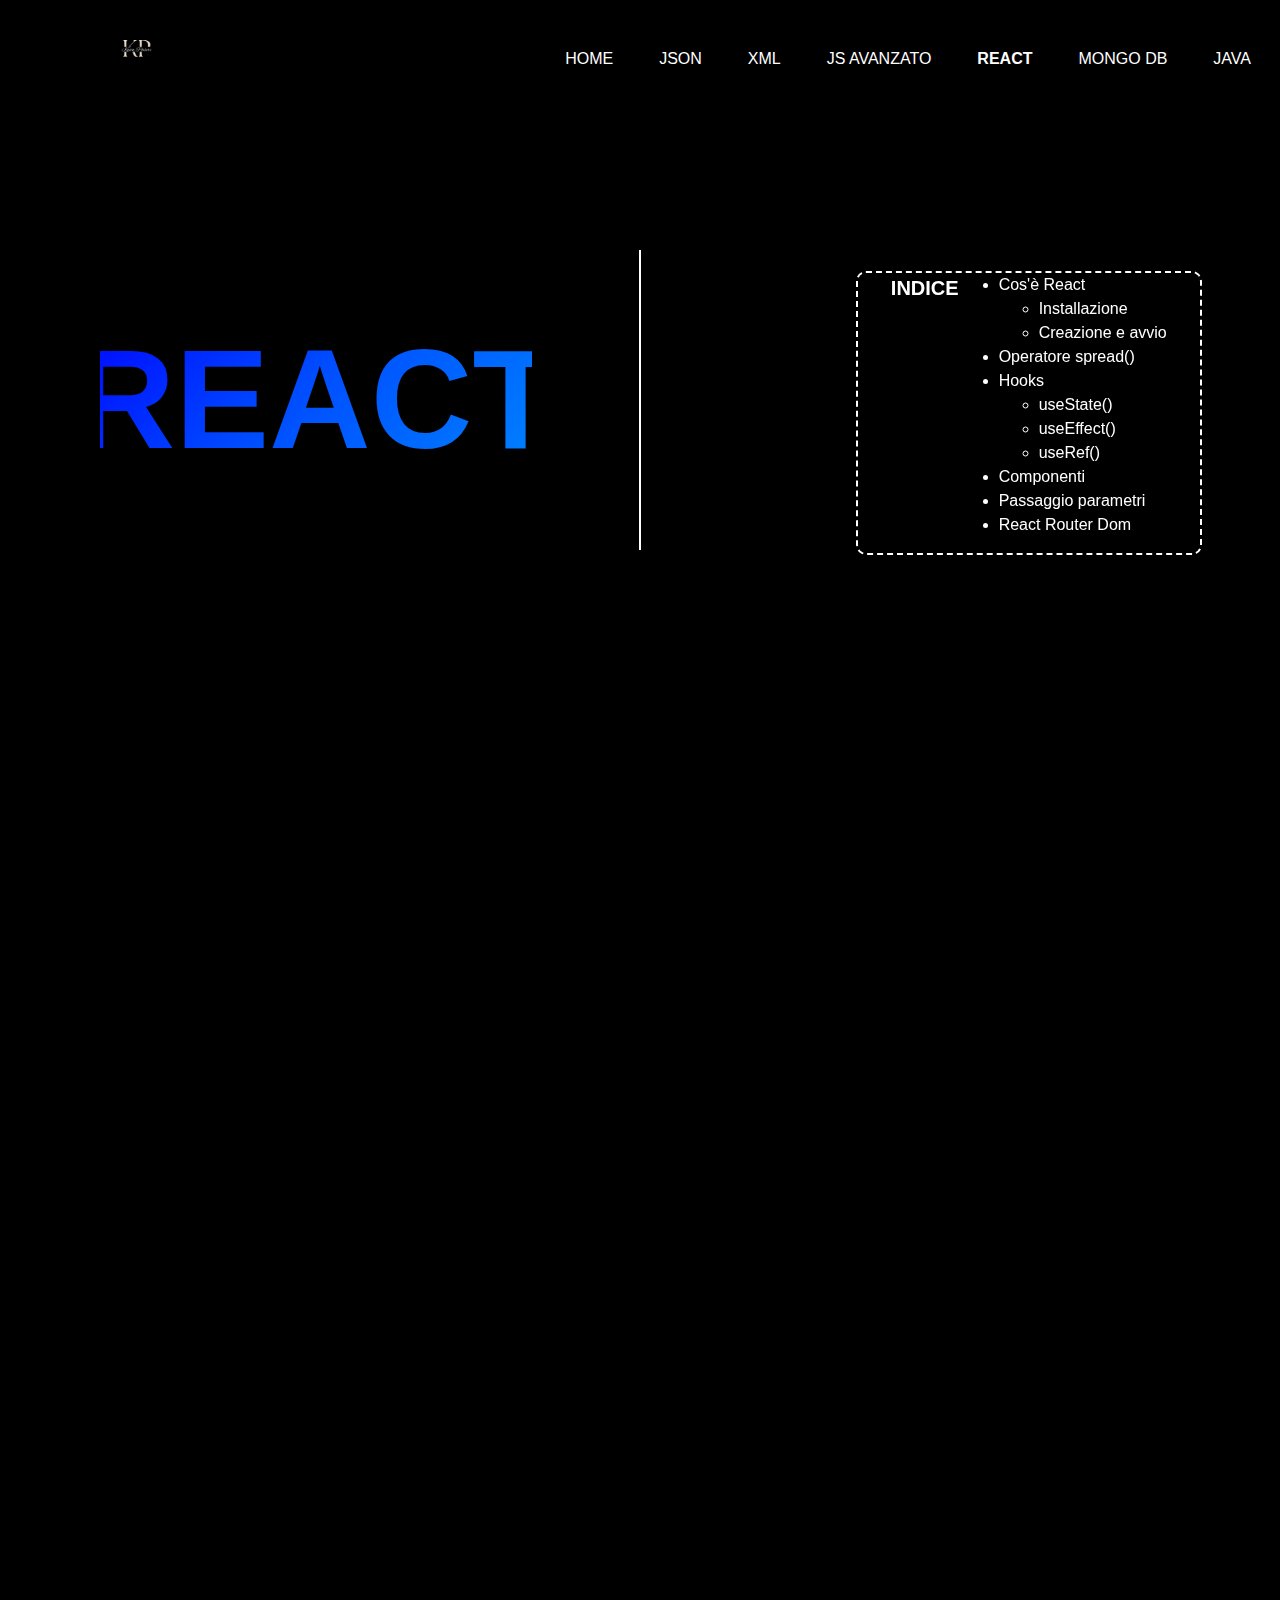
<file: React.html>
<!DOCTYPE html>
<html lang="en">
<head>
    <link rel="icon" href="./images/React.png" >
    <meta charset="UTF-8">
    <meta http-equiv="X-UA-Compatible" content="IE=edge">
    <meta name="viewport" content="width=device-width, initial-scale=1.0">
    <title>REACT</title>
    <link rel="stylesheet" href="./css/style.css">
    <script src="./js/script.js"></script>
    <link rel="stylesheet" href="https://cdn.jsdelivr.net/npm/bootstrap@4.0.0/dist/css/bootstrap.min.css" integrity="sha384-Gn5384xqQ1aoWXA+058RXPxPg6fy4IWvTNh0E263XmFcJlSAwiGgFAW/dAiS6JXm" crossorigin="anonymous">
    <link rel="stylesheet" href="https://unpkg.com/aos@next/dist/aos.css" />
</head>
<body class="contReact">
    <div class="container-fluid">
        <!-- INIZIO NAVBAR -->
        <nav class="navbar navbar-expand-lg navbar navB">
            <div class="LogoTitolo">
                <a href="index.html">
                    <img class="logo align-self-center" src="./images/KP_logo.png" width="16%" alt="Logo Kevin Paseri" title="Logo KEVIN PASERI">
                </a>
            </div>
            <div class="Link"></div>
            <buttonM class="navbar-toggler border-light" style="width: 80%; margin-left: 10%;" type="button" data-toggle="collapse" data-target="#navbarSupportedContent" aria-controls="navbarSupportedContent" aria-label="Toggle navigation">
                <p class="menu">MENÙ</p>
            </buttonM>
          
            <div class="collapse navbar-collapse back" id="navbarSupportedContent">
                <ul class="navbar-nav mr-auto">
                    <li class="nav-item active d-flex justify-content-center">
                        <a href="index.html"><buttonNav class="btn text">HOME</buttonNav></a>
                    </li>
                    <li class="nav-item active d-flex justify-content-center">
                        <a href="JSON.html"><buttonNav class="btn text">JSON</buttonNav></a>
                    </li>
                    <li class="nav-item active d-flex justify-content-center">
                        <a href="XML.html"><buttonNav class="btn text">XML</buttonNav></a>
                    </li>
                    <li class="nav-item active d-flex justify-content-center">
                        <a href="JSAvanzato.html"><buttonNav class="btn text">JS AVANZATO</buttonNav></a>
                    </li>
                    <li class="nav-item active d-flex justify-content-center">
                        <a href="React.html"><buttonNav class="btn text selezione">REACT</buttonNav></a>
                    </li>
                    <li class="nav-item active d-flex justify-content-center">
                        <a href="MongoDB.html"><buttonNav class="btn text">MONGO DB</buttonNav></a>
                    </li>
                    <li class="nav-item active d-flex justify-content-center">
                        <a href="Java.html"><buttonNav class="btn text">JAVA</buttonNav></a>
                    </li>
                </ul>
            </div>
        </nav>
        <!-- FINE NAVBAR -->

        <div class="spazio"></div>
        <p class="d-sm-block d-xl-none d-md-block">
            <br><br><br><br>
        </p>

        <!-- INIZIO CONTENUTI -->
        <div class="container">
            <!-- INIZIO INTRODUZIONE + TITOLO REACT + INDICE -->
            <div class="container d-xl-flex justify-content-between d-none">
                <div class="boxSinistra" data-aos="fade-down-right">
                    <div class="TitoloREACTXL" data-aos="flip-up">
                        <p class="TitREACTXL">REACT</p>
                    </div>
                </div>

                <div class="boxCentro"></div>
                
                <div class="boxDestra" data-aos="fade-down-left">
                    <div class="indice margIndReact" data-aos="flip-right">
                        <div class="titIndice">INDICE</div>
                        <div>
                            <ul>
                                <li><a href="#Cos'e" class="riga">Cos'è React</a></li>
                                <ul>
                                    <li><a href="#Inst" class="riga">Installazione</a></li>
                                    <li><a href="#Crea" class="riga">Creazione e avvio</a></li>
                                </ul>
                                <li><a href="#Spread" class="riga">Operatore spread()</a></li>
                                <li><a href="#Hooks" class="riga">Hooks</a></li>
                                <ul>
                                    <li><a href="#State" class="riga">useState()</a></li>
                                    <li><a href="#Effect" class="riga">useEffect()</a></li>
                                    <li><a href="#Ref" class="riga">useRef()</a></li>
                                </ul>
                                <li><a href="#Comp" class="riga">Componenti</a></li>
                                <li><a href="#Param" class="riga">Passaggio parametri</a></li>
                                <li><a href="#Dom" class="riga">React Router Dom</a></li>
                            </ul>
                        </div>
                    </div>
                </div>
            </div>

            <div data-aos="fade-right" data-aos-offset="300" data-aos-easing="ease-in-sine">
                <a name="Cos'e"></a><br><br><br>
                <div class="Def">Cos'è React?</div>
                <div class="testo ml-xl-5 mr-xl-5">
                    <p>React è una libreria JavaScript per la creazione di interfacce utente, ossia per la creazione di SPA(single Page Application). React venne sviluppato all'interno di Facebook nel 2013, ma ora si è estesa molto ed è una libreria open-source sostenuta da molti programmatori. <br>
                    La funzionalità principale è lo sviluppo di applicazioni dinamiche che non hanno bisogno di ricaricare la pagina; molto importante è anche la possibilità di vedere le modifiche effettuate sul codice in tempo reale in modo da avere uno sviluppo flessibile, ma soprattutto più rapido.</p>
                </div>
            </div>
            <!-- FINE INTRODUZIONE + TITOLO REACT + INDICE -->

            <!-- INIZIO INSTALLAZIONE -->
            <div>
                <a id="Inst"></a><br><br><br>
                <div class="Def mt-5 ml-5" data-aos="fade-down" data-aos-duration="1000">Installazione</div>
                <div class="testo ml-xl-5 mr-xl-5" data-aos="fade-right">
                    Per poter iniziare a lavorare con React, occorre installare npm e nodejs. Per evitare problemi con l'ultima versione, utilizziamo direttamente i seguenti comandi da terminale:
                </div>
            </div>

            <br>
        
            <div class="row d-flex justify-content-center" data-aos="zoom-in">
                <div class="col-11">
                    <pre class="Codice">
                        <code>
    <span class="white">Comando 1)</span>     <span class="blue">sudo npm install -g n</span>

    <span class="white">Comando 2)</span>     <span class="blue">sudo n stable</span>

    <span class="white">Comando 3)</span>     <span class="blue">creiamo il nostro progetto</span>    
                        </code>
                    </pre>
                </div>
            </div> 
            <!-- FINE INSTALLAZIONE -->

            <!-- INIZIO CREAZIONE E AVVIO PROGETTO -->
            <div>
                <a id="Crea"></a><br><br><br>
                <div class="Def mt-5 ml-5" data-aos="fade-down" data-aos-duration="1000">Creazione a avvio progetto</div>
                <div class="testo ml-xl-5 mr-xl-5" data-aos="fade-right">
                    Per creare un progetto occorre scrivere questo comando nel terminale:
                </div>
            </div>

            <br>
        
            <div class="row d-flex justify-content-center" data-aos="zoom-in">
                <div class="col-11">
                    <pre class="Codice">
                        <code>
    <span class="white">Comando creazione progetto --></span>     <span class="blue">npx create-react-app</span><span class="lightB"> nomeprogetto</span>    
                        </code>
                    </pre>
                </div>
            </div> 

            <div>
                <div class="testo ml-xl-5 mr-xl-5" data-aos="fade-right">
                    In questo modo, nella directory in cui noi abbiamo aperto il terminale, abbiamo una cartella nuova del nostro progetto. <br>
                    All'interno di questa cartella, abbiamo 3 sotto-cartelle, che sono:
                    <ul>
                        <li><strong>node_modules: </strong>contiene i moduli che possono essere locali o globali;</li>
                        <li><strong>public: </strong>contiene alcuni file pubblici e non si deve toccare;</li>
                        <li><strong>src: </strong>contiene i file principali della nostra applicazione, come ad esempio App.js, App.css, index.js...</li>
                    </ul>
                    Oltre a queste cartelle, abbiamo anche dei file. Tra questi, il più importante è il seguente:
                    <ul>
                        <li><strong>package.json: </strong>contiene dati importanti relativi al progetto, come nome, versione, dipendenze che installiamo e gli scripts che servono per far partire il progetto.</li>
                    </ul>
                    <br>
                    Ora ci occorre solo più far partire il progetto. Per fare questo, abbiamo bisogno del seguente comando:
                </div>
            </div>

            <br>
        
            <div class="row d-flex justify-content-center" data-aos="zoom-in">
                <div class="col-11">
                    <pre class="Codice">
                        <code>
    <span class="white">Comando avvio progetto --></span>     <span class="blue">npm start</span>
                        </code>
                    </pre>
                </div>
            </div> 

            <div>
                <div class="testo ml-xl-5 mr-xl-5" data-aos="fade-right">
                    Attraverso questo comando, non facciamo altro che aprire la pagina nel browser.
                </div>
            </div>

            <div>
                <div class="notaBene ml-xl-5 mr-xl-5 mt-4" data-aos="fade-right">
                    <div class="row-12 titRed d-flex justify-content-center mt-2"><h3><strong>NOTA BENE!</strong></h3></div>
                    <div class="row-12 testo ml-5 mr-5 mb-2 d-xl-flex justify-content-center">
                        Se accidentalmente si rimuove la cartella node_modules, il comando per rimettere le cose a posto è il seguente:
                    </div>
                    <div class="row d-flex justify-content-center" data-aos="zoom-in">
                        <div class="col-10">
                            <pre class="CodiceRosso">
                                <code>
    <span class="white">Comando --></span>     <span class="blue">npm install</span>
                                </code>
                            </pre>
                        </div>
                    </div>  
                </div>
            </div>

            <div>
                <div class="notaBene ml-xl-5 mr-xl-5 mt-4" data-aos="fade-right">
                    <div class="row-12 titRed d-flex justify-content-center mt-2"><h3><strong>Visual Studio Code</strong></h3></div>
                    <div class="row-12 testo ml-5 mr-5 mb-2 d-xl-flex justify-content-center">
                        Se si utilizza Visual Studio Code, molto utile è l'estensione per l'aiuto nell'utilizzo di React. La seguente estensione è:
                    </div>
                    <div class="row d-flex justify-content-center" data-aos="zoom-in">
                        <div class="col-10">
                            <pre class="CodiceRosso">
                                <code>
    <span class="white">Estensione --></span>     <span class="blue">ES7+ React/Redux/React-Native snippets</span>
                                </code>
                            </pre>
                        </div>
                    </div>
                    
                    <div class="row-12 testo ml-5 mr-5 mb-2 d-xl-flex justify-content-center">
                        Sempre se si utilizza Visual Studio Code per scrivere i codici in React, molto utile per l'aiuto nella scrittura del codice, occorre modificare delle preferenze nelle impostazioni:
                    </div>
                    <div class="row d-flex justify-content-center" data-aos="zoom-in">
                        <div class="col-10">
                            <pre class="CodiceRosso">
                                <code>
    <span class="white">Percorso --></span>     <span class="blue">File</span><span class="white"> / </span><span class="blue">Preferences</span><span class="white"> / </span><span class="blue">Settings</span><span class="white"> / </span><span class="blue">Icona in alto a destra (impostazioni JSON)</span>   

    <span class="white">Codice --></span>      <span class="yellow">{</span>
                        <span class="lightB">"emmet.includeLanguages": </span><span class="violet">{</span>
                            <span class="lightB">"javascript": </span><span class="red">"html"</span>
                        <span class="violet">}</span>
                    <span class="yellow">}</span>
                                </code>
                            </pre>
                        </div>
                    </div>
                </div>

                <div>
                    <div class="aiuto ml-xl-5 mr-xl-5 mt-4" data-aos="fade-right">
                        <div class="row-12 blue d-flex justify-content-center mt-2"><h3><strong>PICCOLO AIUTO!</strong></h3></div>
                        <div class="row-12 testo ml-5 mr-5 mb-2 d-xl-flex justify-content-center">
                            Per aiutarti ad inizio scrittura del codice di un file in React, è possibile scrivere la funzione base in due modi. <br> <br>
                            Per scrivere la funzione base con la arrow [ => ], bisogn ascrivere il seguente comando:
                        </div>
                        <div class="row d-flex justify-content-center" data-aos="zoom-in">
                            <div class="col-10">
                                <pre class="CodiceBlu">
                                    <code>
        <span class="white">Comando --></span>        <span class="blue">rafce</span>

        <span class="white">Risultato --> </span>     <span class="violet">import</span><span class="lightB"> React</span><span class="violet"> from</span><span class="red">'react'</span>
                           
                           <span class="blue">const</span><span class="lightY"> App</span><span class="white"> = </span><span class="yellow">()</span><span class="blue"> => </span><span class="yellow">{</span> 
                               <span class="violet">return (</span>
                                   <span class="gray">&lt</span><span class="blue">div</span><span class="gray">&gt</span><span class="white">App</span><span class="gray">&lt</span><span class="blue">div</span><span class="gray">&gt</span>
                               <span class="violet">)</span>    
                           <span class="yellow">}</span> 

                           <span class="violet">export default</span><span class="lightY">App</span>      
                                    </code>
                                </pre>
                            </div>
                        </div>
                        
                        <div class="row-12 testo ml-5 mr-5 mb-2 d-xl-flex justify-content-center">
                            Per scrivere la funzione base con la function, bisogn ascrivere il seguente comando:
                        </div>
                        <div class="row d-flex justify-content-center" data-aos="zoom-in">
                            <div class="col-10">
                                <pre class="CodiceBlu">
                                    <code>
        <span class="white">Comando --></span>        <span class="blue">rfce</span>

        <span class="white">Risultato --> </span>     <span class="violet">import</span><span class="lightB"> React</span><span class="violet"> from</span><span class="red">'react'</span>
                           
                           <span class="blue">function</span><span class="lightY"> App</span><span class="yellow">()</span><span class="yellow"> {</span> 
                               <span class="violet">return (</span>
                                   <span class="gray">&lt</span><span class="blue">div</span><span class="gray">&gt</span><span class="white">App</span><span class="gray">&lt</span><span class="blue">div</span><span class="gray">&gt</span>
                               <span class="violet">)</span>    
                           <span class="yellow">}</span> 

                           <span class="violet">export default</span><span class="lightY">App</span>      
                                    </code>
                                </pre>
                            </div>
                        </div>
                    </div>
                </div>
            </div>
            <!-- FINE CREAZIONE E AVVIO PROGETTO -->

            <div class="d-flex justify-content-between">
                <div class="sepR"></div>
                <div class="sep2R"></div>
            </div>

            <!-- INIZIO SPREAD -->
            <div>
                <a name="Spread"></a><br><br><br>
                <div class="Def mt-5 d-flex justify-content-center" data-aos="fade-down" data-aos-duration="1000">Operatore spred()</div>
                <div class="testo ml-xl-5 mr-xl-5" data-aos="fade-right">
                    Molto spesso, associato alla funzione map() spiegata nella sezione <strong>JS Avanzato </strong>, viene utilizzato l'operatore spread. Questo operatore è facilmente individuabile attraverso l'utilizzo dei 3 punti <strong>[ ... ]</strong>. Questo operatore serve per fare una copia perfetta di un array.
                </div>

                <br>

                <div class="row d-flex justify-content-center" data-aos="zoom-in">
                    <div class="col-12">
                        <pre class="Codice">
                            <code>
            <span class="violet">import</span><span class="lightB"> React</span><span class="white">, </span><span class="yellow">{</span><span class="lightB"> useState </span><span class="yellow">}</span><span class="violet"> from</span><span class="red"> 'react'</span>
            <span class="violet">import</span><span class="red"> "./App.css"</span>
            
            <span class="blue">const</span><span class="blue2"> URL</span><span class="white"> = </span><span class="red">"https://raw.githubusercontent.com/itisrivoira/obelix/main/lista_locali.json"</span>
    
            <span class="blue">const</span><span class="lightY"> App</span><span class="white"> = </span><span class="yellow">()</span><span class="blue"> => </span><span class="yellow">{</span>
                <span class="blue">const</span><span class="violet">[</span><span class="blue2">locali</span><span class="lightY"> setLocali</span><span class="violet">]</span><span class="white"> = </span><span class="lightY"> useState</span><span class="violet">(<span class="blue2">[]</span>)</span>
    
                <span class="blue">const</span><span class="lightY"> connessione</span><span class="white">=</span><span class="violet">())</span><span class="blue"> => </span><span class="violet">{</span>
                    <span class="lightY">fetch</span><span class="blue">(</span><span class="blue2">URL</span><span class="blue">)</span>
                    <span class="lightY">.then</span><span class="blue">(</span><span class="yellow">(</span><span class="lightB">LocaliText</span><span class="yellow">)</span><span class="blue"> => </span><span class="lightB">LocaliText</span><span class="lightY">.json</span><span class="yellow">()</span><span class="blue">)</span>
                    <span class="lightY">.then</span><span class="blue">(</span><span class="yellow">(</span><span class="lightB">LocaliJSON</span><span class="yellow">)</span><span class="blue"> => </span><span class="yellow">{</span>
                        <span class="lightB">LocaliJSON</span><span class="lightY">.map</span><span class="violet">(</span><span class="blue">(</span><span class="lightB">elemento</span><span class="white">, </span><span class="blue2">indice</span><span class="blue">) => {</span>
                            <span class="lightY">setLocali</span><span class="yellow">(</span><span class="violet">(<span class="lightB">locali</span>)</span><span class="blue"> => </span><span class="violet">[</span><span class="white">...</span><span class="lightB">locali</span><span class="white">, </span><span class="gray">&lt<span class="blue">div</span>&gt</span><span class="blue">{<span class="lightB">elemento.citta</span>   }</span><span class="gray">&lt/<span class="blue">div</span>&gt</span>
                        <span class="blue">}</span><span class="violet">)</span>
                    <span class="yellow">}</span><span class="blue">)</span>
                <span class="violet">]</span>
    
                <span class="violet">return (</span>
                    <span class="gray">&lt</span><span class="blue">div</span><span class="gray">&gt</span>
                        <span class="gray">&lt</span><span class="blue">div</span><span class="lightB"> className</span><span class="white">=</span><span class="red">"container"</span><span class="gray">&gt</span>
                            <span class="gray">&lt</span><span class="blue">div </span><span class="lightB">className</span><span class="white">=</span><span class="red">"button" </span><span class="lightB">onClick</span><span class="white">=</span><span class="blue">{<span class="lightY">connessione</span>}</span><span class="gray">&gt</span><span class="white">CONNESSIONE JSON</span><span class="gray">&lt/</span><span class="blue">div</span><span class="gray">&gt</span>
                        <span class="gray">&lt/</span><span class="blue">div</span><span class="gray">&gt</span>
                        <span class="blue">{<span class="blue2">locali</span>}</span>
                    <span class="gray">&lt/</span><span class="blue">div</span><span class="gray">&gt</span>
                <span class="violet">)</span>
            <span class="yellow">}</span>
    
            <span class="violet">export default </span><span class="lightY">App</span>
                            </code>
                        </pre>
                    </div>
                </div>
            </div> 
            <!-- FINE SPREAD -->

            <div class="d-flex justify-content-between">
                <div class="sepR"></div>
                <div class="sep2R"></div>
            </div>

            <!-- INIZIO HOOKS -->
            <div>
                <a name="Hooks"></a><br><br><br>
                <div class="Def mt-5 d-flex justify-content-center" data-aos="fade-down" data-aos-duration="1000">Gli hooks</div>
                <div class="testo ml-xl-5 mr-xl-5" data-aos="fade-right">
                    Gli hooks ci permettono di agganciarci alle funzionalità di React come lo stato e il ciclo.
                </div>
            </div>

            <br>

            <div>
                <a id="State"></a><br><br><br>
                <div class="Def3 mt-5 ml-xl-5" data-aos="fade-down" data-aos-duration="1000">useState()</div>
                <div class="testo ml-xl-5 mr-xl-5" data-aos="fade-right">
                    Lo useState() è un hook che ci permettere di modificare lo stato di funzione in un componente; lo stato si riferisce a dati o proprietà che servono nell'applicazione. <br><br>
                    Per utilizzarlo occorre innanzitutto importarlo. Per fare ciò dobbiamo scrivere questo:

                    <div class="row d-flex justify-content-center" data-aos="zoom-in">
                        <div class="col-12">
                            <pre class="Codice">
                                <code>
        <span class="violet">import</span><span class="lightB"> React</span><span class="white">, </span><span class="yellow">{<span class="lightB"> useState </span>}</span><span class="violet"> from</span><span class="red"> 'react'</span>
                                </code>
                            </pre>
                        </div>
                    </div>

                    <br>

                    Invece, per "dichiararlo" si deve scrivere questo:

                    <div class="row d-flex justify-content-center" data-aos="zoom-in">
                        <div class="col-12">
                            <pre class="Codice">
                                <code>
        <span class="blue">const</span><span class="violet"> [<span class="blue2">locali</span><span class="white">, </span><span class="lightY">setLocali</span>]</span><span class="white"> = </span><span class="lightY">useState</span><span class="violet">(<span class="blue">[]</span>)</span>
                                </code>
                            </pre>
                        </div>
                    </div>

                    <br>

                    Per stampare il contenuto dell'array, ossia il primo parametro, e per modificare lo stato dobbiamo fare così:

                    <div class="row d-flex justify-content-center" data-aos="zoom-in">
                        <div class="col-12">
                            <pre class="Codice">
                                <code>
        <span class="red">Per stampare nel return --> </span>   <span class="blue">{<span class="blue2">locali</span>}</span>

        <span class="red">Per aggiornare lo stato --> </span>   <span class="lightY">setLocali</span><span class="yellow">(</span><span class="violet">(<span class="lightB">locali</span>)</span><span class="blue"> => </span><span class="violet">[</span><span class="white">contenuto per aggiornare lo stato</span><span class="violet">]</span><span class="yellow">)</span>
                                </code>
                            </pre>
                        </div>
                    </div>
                </div>
            </div>
        
            <div class="Def2 ml-xl-5" data-aos="fade-right">Esempio dell'utilizzo dello useState()</div>

            <div class="row d-flex justify-content-center" data-aos="zoom-in">
                <div class="col-11">
                    <pre class="Codice">
                        <code>
        <span class="violet">import</span><span class="lightB"> React</span><span class="white">, </span><span class="yellow">{</span><span class="lightB"> useState </span><span class="yellow">}</span><span class="violet"> from</span><span class="red"> 'react'</span>
        <span class="violet">import</span><span class="red"> "./App.css"</span>
        
        <span class="blue">const</span><span class="blue2"> URL</span><span class="white"> = </span><span class="red">"https://raw.githubusercontent.com/itisrivoira/obelix/main/lista_locali.json"</span>

        <span class="blue">const</span><span class="lightY"> App</span><span class="white"> = </span><span class="yellow">()</span><span class="blue"> => </span><span class="yellow">{</span>
            <span class="blue">const</span><span class="violet">[</span><span class="blue2">locali</span><span class="lightY"> setLocali</span><span class="violet">]</span><span class="white"> = </span><span class="lightY"> useState</span><span class="violet">(<span class="blue2">[]</span>)</span>

            <span class="blue">const</span><span class="lightY"> connessione</span><span class="white">=</span><span class="violet">()</span><span class="blue"> => </span><span class="violet">{</span>
                <span class="lightY">fetch</span><span class="blue">(</span><span class="blue2">URL</span><span class="blue">)</span>
                <span class="lightY">.then</span><span class="blue">(</span><span class="yellow">(</span><span class="lightB">LocaliText</span><span class="yellow">)</span><span class="blue"> => </span><span class="lightB">LocaliText</span><span class="lightY">.json</span><span class="yellow">()</span><span class="blue">)</span>
                <span class="lightY">.then</span><span class="blue">(</span><span class="yellow">(</span><span class="lightB">LocaliJSON</span><span class="yellow">)</span><span class="blue"> => </span><span class="yellow">{</span>
                    <span class="lightB">LocaliJSON</span><span class="lightY">.map</span><span class="violet">(</span><span class="blue">(</span><span class="lightB">elemento</span><span class="white">, </span><span class="blue2">indice</span><span class="blue">) => {</span>
                        <span class="lightY">setLocali</span><span class="yellow">(</span><span class="violet">(<span class="lightB">locali</span>)</span><span class="blue"> => </span><span class="violet">[</span><span class="white">...</span><span class="lightB">locali</span><span class="white">, </span><span class="gray">&lt<span class="blue">div</span>&gt</span><span class="blue">{<span class="lightB">elemento.citta</span>   }</span><span class="gray">&lt/<span class="blue">div</span>&gt</span>
                    <span class="blue">}</span><span class="violet">)</span>
                <span class="yellow">}</span><span class="blue">)</span>
            <span class="violet">]</span>

            <span class="violet">return (</span>
                <span class="gray">&lt</span><span class="blue">div</span><span class="gray">&gt</span>
                    <span class="gray">&lt</span><span class="blue">div</span><span class="lightB"> className</span><span class="white">=</span><span class="red">"container"</span><span class="gray">&gt</span>
                        <span class="gray">&lt</span><span class="blue">div </span><span class="lightB">className</span><span class="white">=</span><span class="red">"button" </span><span class="lightB">onClick</span><span class="white">=</span><span class="blue">{<span class="lightY">connessione</span>}</span><span class="gray">&gt</span><span class="white">CONNESSIONE JSON</span><span class="gray">&lt/</span><span class="blue">div</span><span class="gray">&gt</span>
                    <span class="gray">&lt/</span><span class="blue">div</span><span class="gray">&gt</span>
                    <span class="blue">{<span class="blue2">locali</span>}</span>
                <span class="gray">&lt/</span><span class="blue">div</span><span class="gray">&gt</span>
            <span class="violet">)</span>
        <span class="yellow">}</span>

        <span class="violet">export default </span><span class="lightY">App</span>
                        </code>
                    </pre>
                </div>
            </div> 

            <br>
            <br>

            <div>
                <a id="Effect"></a><br><br><br>
                <div class="Def3 mt-5 ml-xl-5" data-aos="fade-down" data-aos-duration="1000">useEffect()</div>
                <div class="testo ml-xl-5 mr-xl-5" data-aos="fade-right">
                    Lo useEffect() è un hook che ci permettere di sincronizzare un componente cin un sistema esterno. In poche parole possiamo utilizzare lo useEffect() per richiamare una sola volta una funzione all'interno dell'applicazione.<br><br>
                    Per utilizzarlo occorre innanzitutto importarlo. Per fare ciò dobbiamo scrivere questo:

                    <div class="row d-flex justify-content-center" data-aos="zoom-in">
                        <div class="col-12">
                            <pre class="Codice">
                                <code>
        <span class="violet">import</span><span class="lightB"> React</span><span class="white">, </span><span class="yellow">{<span class="lightB"> useEffect </span>}</span><span class="violet"> from</span><span class="red"> 'react'</span>
                                </code>
                            </pre>
                        </div>
                    </div>

                    <br>

                    Invece, per "dichiararlo" si deve scrivere questo:

                    <div class="row d-flex justify-content-center" data-aos="zoom-in">
                        <div class="col-12">
                            <pre class="Codice">
                                <code>
        <span class="lightY">useEffect</span><span class="violet">(</span><span class="blue">() => {</span>
            <span class="blue2">first</span>

            <span class="violet">return</span><span class="yellow"> ()</span><span class="yellow">()</span><span class="blue"> => </span><span class="yellow">{</span>
                <span class="blue2">second</span>
            <span class="yellow">}</span>
        <span class="blue">}</span><span class="white">, </span><span class="blue">[<span class="lightB">third</span>]</span><span class="violet">)</span>

        <span class="red">Per semplicità si utilizza in questo modo:</span>
        
        <span class="lightY">useEffect</span><span class="violet">(</span><span class="blue">() => {</span>
            <span class="lightB">funzione</span><span class="blue">()</span>
        <span class="blue">}</span><span class="white">, </span><span class="blue">[]</span><span class="violet">)</span>
                                </code>
                            </pre>
                        </div>
                    </div>

                    <br>
                </div>
            </div>
        
            <div class="Def2 ml-xl-5" data-aos="fade-right">Esempio dell'utilizzo dello useEffect()</div>

            <div class="row d-flex justify-content-center" data-aos="zoom-in">
                <div class="col-11">
                    <pre class="Codice">
                        <code>
        <span class="violet">import</span><span class="lightB"> React</span><span class="white">, </span><span class="yellow">{</span><span class="lightB"> useState</span><span class="white">,</span><span class="lightB"> useEffect </span><span class="yellow">}</span><span class="violet"> from</span><span class="red"> 'react'</span>
        <span class="violet">import</span><span class="red"> "./App.css"</span>
        
        <span class="blue">const</span><span class="blue2"> URL</span><span class="white"> = </span><span class="red">"https://raw.githubusercontent.com/itisrivoira/obelix/main/lista_locali.json"</span>

        <span class="blue">const</span><span class="lightY"> App</span><span class="white"> = </span><span class="yellow">()</span><span class="blue"> => </span><span class="yellow">{</span>
            <span class="blue">const</span><span class="violet">[</span><span class="blue2">locali</span><span class="lightY"> setLocali</span><span class="violet">]</span><span class="white"> = </span><span class="lightY"> useState</span><span class="violet">(<span class="blue2">[]</span>)</span>

            <span class="lightY">useEffect</span><span class="violet">(</span><span class="blue">() => {</span>
                <span class="lightB">connessione</span><span class="blue">()</span>
            <span class="blue">}</span><span class="white">, </span><span class="blue">[]</span><span class="violet">)</span>

            <span class="blue">const</span><span class="lightY"> connessione</span><span class="white">=</span><span class="violet">()</span><span class="blue"> => </span><span class="violet">{</span>
                <span class="lightY">fetch</span><span class="blue">(</span><span class="blue2">URL</span><span class="blue">)</span>
                <span class="lightY">.then</span><span class="blue">(</span><span class="yellow">(</span><span class="lightB">LocaliText</span><span class="yellow">)</span><span class="blue"> => </span><span class="lightB">LocaliText</span><span class="lightY">.json</span><span class="yellow">()</span><span class="blue">)</span>
                <span class="lightY">.then</span><span class="blue">(</span><span class="yellow">(</span><span class="lightB">LocaliJSON</span><span class="yellow">)</span><span class="blue"> => </span><span class="yellow">{</span>
                    <span class="lightB">LocaliJSON</span><span class="lightY">.map</span><span class="violet">(</span><span class="blue">(</span><span class="lightB">elemento</span><span class="white">, </span><span class="blue2">indice</span><span class="blue">) => {</span>
                        <span class="lightY">setLocali</span><span class="yellow">(</span><span class="violet">(<span class="lightB">locali</span>)</span><span class="blue"> => </span><span class="violet">[</span><span class="white">...</span><span class="lightB">locali</span><span class="white">, </span><span class="gray">&lt<span class="blue">div</span>&gt</span><span class="blue">{<span class="lightB">elemento.citta</span>   }</span><span class="gray">&lt/<span class="blue">div</span>&gt</span>
                    <span class="blue">}</span><span class="violet">)</span>
                <span class="yellow">}</span><span class="blue">)</span>
            <span class="violet">]</span>

            <span class="violet">return (</span>
                <span class="gray">&lt</span><span class="blue">div</span><span class="gray">&gt</span>
                    <span class="gray">&lt</span><span class="blue">div</span><span class="lightB"> className</span><span class="white">=</span><span class="red">"container"</span><span class="gray">&gt</span>
                        <span class="gray">&lt</span><span class="blue">div </span><span class="lightB">className</span><span class="white">=</span><span class="red">"button" </span><span class="lightB">onClick</span><span class="white">=</span><span class="blue">{<span class="lightY">connessione</span>}</span><span class="gray">&gt</span><span class="white">CONNESSIONE JSON</span><span class="gray">&lt/</span><span class="blue">div</span><span class="gray">&gt</span>
                    <span class="gray">&lt/</span><span class="blue">div</span><span class="gray">&gt</span>
                    <span class="blue">{<span class="blue2">locali</span>}</span>
                <span class="gray">&lt/</span><span class="blue">div</span><span class="gray">&gt</span>
            <span class="violet">)</span>
        <span class="yellow">}</span>

        <span class="violet">export default </span><span class="lightY">App</span>
                        </code>
                    </pre>
                </div>
            </div> 

            <br>

            <div>
                <a id="Ref"></a><br><br><br>
                <div class="Def3 mt-5 ml-xl-5" data-aos="fade-down" data-aos-duration="1000">useRef()</div>
                <div class="testo ml-xl-5 mr-xl-5" data-aos="fade-right">
                    Lo useRef() è un hooks che permette di modificare delle caratteristiche di elementi di React. Viene utilizzato al posto del <strong>querySelector</strong> di JavaScript.<br/>
                    Per utilizzarlo occorre prima importarlo e lo facciamo nel seguente modo:

                    <div class="row d-flex justify-content-center" data-aos="zoom-in">
                        <div class="col-12">
                            <pre class="Codice">
                                <code>
        <span class="violet">import</span><span class="lightB"> React</span><span class="white">, </span><span class="yellow">{<span class="lightB"> useRef </span>}</span><span class="violet"> from</span><span class="red"> 'react'</span>
                                </code>
                            </pre>
                        </div>
                    </div>

                    <br>

                    Invece, per "dichiararlo" si deve utilizzare questa sintassi:

                    <div class="row d-flex justify-content-center" data-aos="zoom-in">
                        <div class="col-12">
                            <pre class="Codice">
                                <code>
        <span class="blue">const</span><span class="lightB"> nome</span><span class="white"> = </span><span class="yellow">useRef</span><span class="violet">()</span>
                                </code>
                            </pre>
                        </div>
                    </div>

                    <br>
                </div>
            </div>

            <div class="Def2 ml-xl-5" data-aos="fade-right">Esempio dell'utilizzo dello useRef()</div>

            <div class="row d-flex justify-content-center" data-aos="zoom-in">
                <div class="col-11">
                    <pre class="Codice">
                        <code>
        <span class="violet">import</span><span class="lightB"> React</span><span class="white">, </span><span class="yellow">{</span><span class="lightB"> useRef</span><span class="yellow">}</span><span class="violet"> from</span><span class="red"> 'react'</span>

        <span class="blue">const</span><span class="lightY"> App</span><span class="white"> = </span><span class="yellow">()</span><span class="blue"> => </span><span class="yellow">{</span>
            <span class="blue">const</span><span class="lightB"> first</span><span class="white"> = </span><span class="lightY">useRef</span><span class="violet">(<span class="blue">null</span>)</span>
            <span class="blue">const</span><span class="lightB"> foot</span><span class="white"> = </span><span class="lightY">useRef</span><span class="violet">(<span class="blue">null</span>)</span>

            <span class="blue">const</span><span class="lightY"> cambioColore</span><span class="white"> = </span><span class="violet">()</span><span class="blue"> => </span><span class="violet">{</span>
                <span class="blue2">first</span><span class="white">.</span><span class="lightB">current</span><span class="white">.</span><span class="lightB">style</span><span class="white">.</span><span class="lightB">color</span><span class="white"> = </span><span class="red">"lightBlue"</span>
                <span class="blue2">first</span><span class="white">.</span><span class="lightB">current</span><span class="white">.</span><span class="lightB">style</span><span class="white">.</span><span class="lightB">fontWeight</span><span class="white"> = </span><span class="red">"bold"</span>
                <span class="blue2">first</span><span class="white">.</span><span class="lightB">current</span><span class="white">.</span><span class="lightB">style</span><span class="white">.</span><span class="lightB">fontSize</span><span class="white"> = </span><span class="red">"50px"</span>
                <span class="blue2">first</span><span class="white">.</span><span class="lightB">current</span><span class="white">.</span><span class="lightB">style</span><span class="white">.</span><span class="lightB">backgroundColor</span><span class="white"> = </span><span class="red">"blue"</span>
                <span class="blue2">first</span><span class="white">.</span><span class="lightB">current</span><span class="white">.</span><span class="lightB">style</span><span class="white">.</span><span class="lightB">display</span><span class="white"> = </span><span class="red">"flex"</span>
                <span class="blue2">first</span><span class="white">.</span><span class="lightB">current</span><span class="white">.</span><span class="lightB">style</span><span class="white">.</span><span class="lightB">justifyContent</span><span class="white"> = </span><span class="red">"center"</span>
                <span class="blue2">first</span><span class="white">.</span><span class="lightB">current</span><span class="white">.</span><span class="lightB">style</span><span class="white">.</span><span class="lightB">width</span><span class="white"> = </span><span class="red">"50%"</span>
                <span class="blue2">first</span><span class="white">.</span><span class="lightB">current</span><span class="white">.</span><span class="lightB">style</span><span class="white">.</span><span class="lightB">borderRadius</span><span class="white"> = </span><span class="red">"50px"</span>
            <span class="violet">}</span>

            <span class="blue">const</span><span class="lightY"> cliccami</span><span class="white"> = </span><span class="violet">(<span class="lightB">event</span>)</span><span class="blue"> => </span><span class="violet">{</span>
                <span class="lightY">alert</span><span class="blue2">(<span class="lightB">event</span><span class="white">.</span><span class="lightB">target</span><span class="white">.</span><span class="lightB">textContent</span>)</span>
            <span class="violet">}</span>

            <span class="blue">const</span><span class="lightY"> pc</span><span class="white"> = </span><span class="violet">(<span class="lightB">event</span>)</span><span class="blue"> => </span><span class="violet">{</span>
                <span class="lightY">alert</span><span class="blue2">(<span class="lightB">event</span><span class="white">.</span><span class="lightB">target</span><span class="white">.</span><span class="lightB">dataset</span><span class="white">.</span><span class="lightB">prezzo</span>)</span>
                <span class="lightB">console</span><span class="white">.</span><span class="lightY">log</span><span class="blue2">(<span class="lightB">event</span><span class="white">.</span><span class="lightB">target</span>)</span>
                <span class="lightB">event</span><span class="white">.</span><span class="lightB">target</span><span class="white">.</span><span class="lightB">style</span><span class="white">.</span><span class="lightB">border</span><span class="white"> = </span><span class="red">"2px solid black"</span>

                <span class="blue2">foot</span><span class="white">.</span><span class="lightB">current</span><span class="white">.</span><span class="lightB">textContent</span><span class="white"> = </span><span class="lightB">event</span><span class="white">.</span><span class="lightB">target</span><span class="white">.</span><span class="lightB">dataset</span><span class="white">.</span><span class="lightB">prezzo</span>
            <span class="violet">}</span>

            <span class="violet">return (</span>
                <span class="gray">&lt</span><span class="gray">&gt</span>
                    <span class="gray">&lt</span><span class="blue">div</span><span class="lightB"> ref</span><span class="white">=</span><span class="blue2">{<span class="blue">first</span>>}</span><span class="lightB"> id</span><span class="white">=</span><span class="red">"ciao"</span><span class="gray">&gt</span><span class="blue2">{<span class="red">"Kevin Paseri"</span>}</span><span class="gray">&lt/</span><span class="blue">div</span><span class="gray">&gt</span>
                    <span class="gray">&lt</span><span class="blue">input</span><span class="lightB"> type</span><span class="white">=</span><span class="red">"button"</span><span class="lightB"> value</span><span class="white">=</span><span class="red">"COLORE"</span><span class="lightB"> onClick</span><span class="white">=</span><span class="blue2">{<span class="lightY">cambioColore</span>}</span><span class="gray">/&gt</span>
                    
                    <span class="gray">&lt</span><span class="blue">div</span><span class="lightB"> onClick</span><span class="white">=</span><span class="blue2">{<span class="lightY">cliccami</span>}</span><span class="gray">&gt</span>
                        <span class="gray">&lt</span><span class="blue">p</span><span class="gray">&gt</span><span class="white">Ciao</span><span class="gray">&lt/</span><span class="blue">p</span><span class="gray">&gt</span>
                        <span class="gray">&lt</span><span class="blue">div</span><span class="gray">&gt</span><span class="white">Kevin</span><span class="gray">&lt/</span><span class="blue">div</span><span class="gray">&gt</span>
                        <span class="gray">&lt</span><span class="blue">p</span><span class="gray">&gt</span><span class="white">Paseri</span><span class="gray">&lt/</span><span class="blue">p</span><span class="gray">&gt</span>
                    <span class="gray">&lt/</span><span class="blue">div</span><span class="gray">&gt</span>

                    <span class="gray">&lt</span><span class="blue">div</span><span class="lightB"> onClick</span><span class="white">=</span><span class="blue2">{<span class="lightY">pc</span>}</span><span class="gray">&gt</span>
                        <span class="gray">&lt</span><span class="blue">img</span><span class="lightB"> data-prezzo</span><span class="white">=</span><span class="red">"550.34€"</span><span class="lightB"> style</span><span class="white">=</span><span class="blue2">{<span class="yellow">{<span class="lightB">width</span><span class="white">:</span><span class="red">"10%"</span>}</span>}</span><span class="lightB"> src</span><span class="white">=</span><span class="red">"https://m.media-amazon.com/images/I/61qMeGv6WZL._AC_SL1500_.jpg"</span><span class="gray">/&gt</span>
                        <span class="gray">&lt</span><span class="blue">img</span><span class="lightB"> data-prezzo</span><span class="white">=</span><span class="red">"5000.00€"</span><span class="lightB"> style</span><span class="white">=</span><span class="blue2">{<span class="yellow">{<span class="lightB">width</span><span class="white">:</span><span class="red">"10%"</span>}</span>}</span><span class="lightB"> src</span><span class="white">=</span><span class="red">"https://m.media-amazon.com/images/I/81QLNqChUeL._AC_SL1500_.jpg"</span><span class="gray">/&gt</span>
                        <span class="gray">&lt</span><span class="blue">img</span><span class="lightB"> data-prezzo</span><span class="white">=</span><span class="red">"2500.99€"</span><span class="lightB"> style</span><span class="white">=</span><span class="blue2">{<span class="yellow">{<span class="lightB">width</span><span class="white">:</span><span class="red">"10%"</span>}</span>}</span><span class="lightB"> src</span><span class="white">=</span><span class="red">"https://m.media-amazon.com/images/I/71aZySz4DDL._AC_SL1500_.jpg"</span><span class="gray">/&gt</span>        
                    <span class="gray">&lt/</span><span class="blue">div</span><span class="gray">&gt</span>

                    <span class="gray">&lt</span><span class="blue">div</span><span class="lightB"> ref</span><span class="white">=</span><span class="blue2">{<span class="blue">foot</span>}</span><span class="gray">&gt</span><span class="gray">&lt/</span><span class="blue">div</span><span class="gray">&gt</span>
                    
                <span class="gray">&lt/</span><span class="gray">&gt</span>
            <span class="violet">)</span>
        <span class="yellow">}</span>

        <span class="violet">export default </span><span class="lightY">App</span>
                        </code>
                    </pre>
                </div>
            </div> 

            <br>
            <!-- FINE HOOKS -->
 
            <div class="d-flex justify-content-between">
                <div class="sepR"></div>
                <div class="sep2R"></div>
            </div>

            <!-- INIZIO COMPONENTI -->
            <div>
                <a name="Comp"></a><br><br><br>
                <div class="Def mt-5 d-flex justify-content-center" data-aos="fade-down" data-aos-duration="1000">I componenti</div>
                <div class="testo ml-xl-5 mr-xl-5" data-aos="fade-right">
                    Molto importante e utile nell'utilizzo di React è il passaggio di componenti tra i componenti.
                </div>
            </div>

            <br>

            <div class="testo ml-xl-5 mr-xl-5 d-xl-flex justify-content-between" data-aos="fade-right">
                <div class="col-xl-6 col-md-12 col-sm-12">
                    <div class="row d-flex justify-content-center" data-aos="zoom-in">
                        <div class="col-12">
                            <pre class="Codice">
                                <code>
    <span class="white"><h2><strong>  App.js</strong></h2></span>
    <span class="violet">import</span><span class="lightB"> React</span><span class="violet"> from</span><span class="red"> 'react'</span>
    <span class="violet">import</span><span class="red"> "./App.css"</span>
    <span class="violet">import <span class="lightB">Header</span> from</span><span class="red"> "./Header"</span>
    
    <span class="blue">const</span><span class="lightY"> App</span><span class="white"> = </span><span class="yellow">()</span><span class="blue"> => </span><span class="yellow">{</span>

        <span class="violet">return (</span>
            <span class="gray">&lt</span><span class="blue">div</span><span class="gray">&gt</span>
                <span class="gray">&lt<span class="ligthG">Header</span>/&gt</span>
            <span class="gray">&lt/</span><span class="blue">div</span><span class="gray">&gt</span>
        <span class="violet">)</span>
    <span class="yellow">}</span>

    <span class="violet">export default </span><span class="lightY">App</span>
                                </code>
                            </pre>
                        </div>
                    </div>
                </div>
                <div class="col-xl-6 col-md-12 col-sm-12">
                    <div class="row d-flex justify-content-center" data-aos="zoom-in">
                        <div class="col-12">
                            <pre class="Codice">
                                <code>
    <span class="white"><h2><strong>  Header.js</strong></h2></span>
    <span class="violet">import</span><span class="lightB"> React</span><span class="violet"> from</span><span class="red"> 'react'</span>
    <span class="violet">import</span><span class="red"> "./Header.css"</span>
    
    <span class="blue">const</span><span class="lightY"> Header</span><span class="white"> = </span><span class="yellow">()</span><span class="blue"> => </span><span class="yellow">{</span>

        <span class="violet">return (</span>
            <span class="gray">&lt</span><span class="blue">div</span><span class="lightB"> className</span><span class="white">=</span><span class="red">'header'</span><span class="gray">&gt</span>
                <span class="gray">&lt</span><span class="blue">div</span><span class="gray">&gt</span>
                    <span class="gray">&lt</span><span class="blue">a</span><span class="lightB"> target</span><span class="white">=</span><span class="blue">{<span class="red">new</span>}</span><span class="lightB"> href</span><span class="white">=</span><span class="red">"https://comune.saluzzo.cn.it/"</span><span class="gray">&gt</span><span class="white">TURISMO</span>
                        <span class="gray">&lt</span><span class="blue">img</span><span class="lightB"> className</span><span class="white">=</span><span class="red">'Logo'</span><span class="lightB"> src</span><span class="white">=</span><span class="red">"https://upload.wikimedia.org/wikipedia/commons/thumb/8/8c/Coat_of_arms_of_Saluzzo.svg/1200px-Coat_of_arms_of_Saluzzo.svg.png"</span><span class="gray"> /&gt</span>           
                    <span class="gray">&lt/</span><span class="blue">a</span><span class="gray">&gt</span>
                <span class="gray">&lt/</span><span class="blue">div</span><span class="gray">&gt</span>
            <span class="gray">&lt/</span><span class="blue">div</span><span class="gray">&gt</span>
            <span class="gray">&lt</span><span class="blue">div</span><span class="lightB"> className</span><span class="white">=</span><span class="red">'link'</span><span class="gray">&gt</span>
                <span class="gray">&lt</span><span class="blue">div</span><span class="gray">&gt</span>
                    <span class="gray">&lt</span><span class="blue">a</span><span class="lightB"> target</span><span class="white">=</span><span class="blue">{<span class="red">new</span>}</span><span class="lightB"> href</span><span class="white">=</span><span class="red">"https://comune.saluzzo.cn.it/servizio/biblioteca/"</span><span class="gray">&gt</span><span class="white">BIBLIOTECA</span><span class="gray">&lt/</span><span class="blue">a</span><span class="gray">&gt</span>
                <span class="gray">&lt/</span><span class="blue">div</span><span class="gray">&gt</span>
                <span class="gray">&lt</span><span class="blue">div</span><span class="gray">&gt</span>
                    <span class="gray">&lt</span><span class="blue">a</span><span class="lightB"> target</span><span class="white">=</span><span class="blue">{<span class="red">new</span>}</span><span class="lightB"> href</span><span class="white">=</span><span class="red">"https://comune.saluzzo.cn.it/servizio/scuole/"</span><span class="gray">&gt</span><span class="white">SCUOLE</span><span class="gray">&lt/</span><span class="blue">a</span><span class="gray">&gt</span>
                <span class="gray">&lt/</span><span class="blue">div</span><span class="gray">&gt</span>
                <span class="gray">&lt</span><span class="blue">div</span><span class="gray">&gt</span>
                    <span class="gray">&lt</span><span class="blue">a</span><span class="lightB"> target</span><span class="white">=</span><span class="blue">{<span class="red">new</span>}</span><span class="lightB"> href</span><span class="white">=</span><span class="red">"https://comune.saluzzo.cn.it/servizio/turismo/"</span><span class="gray">&gt</span><span class="white">TURISMO</span><span class="gray">&lt/</span><span class="blue">a</span><span class="gray">&gt</span>
                <span class="gray">&lt/</span><span class="blue">div</span><span class="gray">&gt</span>
                <span class="gray">&lt</span><span class="blue">div</span><span class="gray">&gt</span>
                    <span class="gray">&lt</span><span class="blue">a</span><span class="lightB"> target</span><span class="white">=</span><span class="blue">{<span class="red">new</span>}</span><span class="lightB"> href</span><span class="white">=</span><span class="red">"https://comune.saluzzo.cn.it/servizi/tutti-i-servizi-in-ordine-alfabetico/"</span><span class="gray">&gt</span><span class="white">SERVIZI</span><span class="gray">&lt/</span><span class="blue">a</span><span class="gray">&gt</span>
                <span class="gray">&lt/</span><span class="blue">div</span><span class="gray">&gt</span>
            <span class="gray">&lt/</span><span class="blue">div</span><span class="gray">&gt</span>
        <span class="violet">)</span>
    <span class="yellow">}</span>

    <span class="violet">export default </span><span class="lightY">Header</span>
                                </code>
                            </pre>
                        </div>
                    </div>
                </div>
            </div>
            <!-- FINE COMPONENTI -->

            <div class="d-flex justify-content-between">
                <div class="sepR"></div>
                <div class="sep2R"></div>
            </div>

            <!-- INIZIO PASSAGGIO PARAMETRI -->
            <div>
                <a name="Param"></a><br><br><br>
                <div class="Def mt-5 d-flex justify-content-center" data-aos="fade-down" data-aos-duration="1000">Passaggio parametri</div>
                <div class="testo ml-xl-5 mr-xl-5" data-aos="fade-right">
                    Quando si lavora in React, ci vieni molto più semplice suddividere l'applicazione in componenti in modo da avere un codice più semplice e più leggibile.
                </div>
            </div>

            <br>

            <div class="testo ml-xl-5 mr-xl-5 d-xl-flex justify-content-between" data-aos="fade-right">
                <div class="col-xl-6 col-md-12 col-sm-12">
                    <div class="row d-flex justify-content-center" data-aos="zoom-in">
                        <div class="col-12">
                            <pre class="Codice">
                                <code>
    <span class="white"><h2><strong>  App.js</strong></h2></span>
    <span class="violet">import</span><span class="lightB"> React</span><span class="violet"> from</span><span class="red"> 'react'</span>
    <span class="violet">import</span><span class="red"> "./App.css"</span>
    <span class="violet">import <span class="lightB">Header</span> from</span><span class="red"> "./Header"</span>
    
    <span class="blue">const</span><span class="lightY"> App</span><span class="white"> = </span><span class="yellow">()</span><span class="blue"> => </span><span class="yellow">{</span>

        <span class="blue">let</span><span class="lightB"> mieiParametri</span><span class="white">=</span><span class="violet">{</span>
            <span class="lightB">logo</span><span class="white">:</span><span class="blue">{</span>
                <span class="lightB">pathLogo</span><span class="white">:</span><span class="red">https://upload.wikimedia.org/wikipedia/commons/thumb/8/8c/Coat_of_arms_of_Saluzzo.svg/1200px-Coat_of_arms_of_Saluzzo.svg.png</span><span class="white">,</span>
                <span class="lightB">percorso</span><span class="white">:</span><span class="red">https://comune.saluzzo.cn.it/</span>
            <span class="blue">}</span><span class="white">,</span>
            <span class="lightB">link1</span><span class="white">:</span><span class="blue">{</span>
                <span class="lightB">url</span><span class="white">:</span><span class="red">https://comune.saluzzo.cn.it/servizio/biblioteca/</span><span class="white">,</span>
                <span class="lightB">anchor</span><span class="white">:</span><span class="red">BIBLIOTECA</span>
            <span class="blue">}</span><span class="white">,</span>
            <span class="lightB">link2</span><span class="white">:</span><span class="blue">{</span>
                <span class="lightB">url</span><span class="white">:</span><span class="red">https://comune.saluzzo.cn.it/servizio/scuole/</span><span class="white">,</span>
                <span class="lightB">anchor</span><span class="white">:</span><span class="red">SCUOLE</span>
            <span class="blue">}</span><span class="white">,</span>
            <span class="lightB">link3</span><span class="white">:</span><span class="blue">{</span>
                <span class="lightB">url</span><span class="white">:</span><span class="red">https://comune.saluzzo.cn.it/servizio/turismo/</span><span class="white">,</span>
                <span class="lightB">anchor</span><span class="white">:</span><span class="red">TURISMO</span>
            <span class="blue">}</span><span class="white">,</span>
            <span class="lightB">link4</span><span class="white">:</span><span class="blue">{</span>
                <span class="lightB">url</span><span class="white">:</span><span class="red">https://comune.saluzzo.cn.it/servizi/tutti-i-servizi-in-ordine-alfabetico/</span><span class="white">,</span>
                <span class="lightB">anchor</span><span class="white">:</span><span class="red">SERVIZI</span>
            <span class="blue">}</span>
        <span class="violet">}</span>
        <span class="violet">return (</span>
            <span class="gray">&lt</span><span class="blue">div</span><span class="gray">&gt</span>
                <span class="gray">&lt<span class="ligthG">Header</span><span class="lightB"> valori</span><span class="white">=</span><span class="blue">{<span class="lightB">mieiParametri</span>}</span>/&gt</span>
            <span class="gray">&lt/</span><span class="blue">div</span><span class="gray">&gt</span>
        <span class="violet">)</span>
    <span class="yellow">}</span>

    <span class="violet">export default </span><span class="lightY">App</span>
                                </code>
                            </pre>
                        </div>
                    </div>
                </div>
                <div class="col-xl-6 col-md-12 col-sm-12">
                    <div class="row d-flex justify-content-center" data-aos="zoom-in">
                        <div class="col-12">
                            <pre class="Codice">
                                <code>
    <span class="white"><h2><strong>  Header.js</strong></h2></span>
    <span class="violet">import</span><span class="lightB"> React</span><span class="violet"> from</span><span class="red"> 'react'</span>
    <span class="violet">import</span><span class="red"> "./Header.css"</span>
    
    <span class="blue">const</span><span class="lightY"> Header</span><span class="white"> = </span><span class="yellow">(<span class="lightB">props</span>)</span><span class="blue"> => </span><span class="yellow">{</span>

        <span class="violet">return (</span>
            <span class="gray">&lt</span><span class="blue">div</span><span class="lightB"> className</span><span class="white">=</span><span class="red">'header'</span><span class="gray">&gt</span>
                <span class="gray">&lt</span><span class="blue">div</span><span class="gray">&gt</span>
                    <span class="gray">&lt</span><span class="blue">a</span><span class="lightB"> target</span><span class="white">=</span><span class="blue">{<span class="red">new</span>}</span><span class="lightB"> href</span><span class="white">=</span><span class="blue">{<span class="lightB">props.valori.logo.percorso</span>}</span><span class="gray">&gt</span><span class="white">TURISMO</span>
                        <span class="gray">&lt</span><span class="blue">img</span><span class="lightB"> className</span><span class="white">=</span><span class="red">'Logo'</span><span class="lightB"> src</span><span class="white">=</span><span class="blue">{<span class="lightB">props.valori.logo.pathLogo</span>}</span><span class="gray"> /&gt</span>           
                    <span class="gray">&lt/</span><span class="blue">a</span><span class="gray">&gt</span>
                <span class="gray">&lt/</span><span class="blue">div</span><span class="gray">&gt</span>
            <span class="gray">&lt/</span><span class="blue">div</span><span class="gray">&gt</span>
            <span class="gray">&lt</span><span class="blue">div</span><span class="lightB"> className</span><span class="white">=</span><span class="red">'link'</span><span class="gray">&gt</span>
                <span class="gray">&lt</span><span class="blue">div</span><span class="gray">&gt</span>
                    <span class="gray">&lt</span><span class="blue">a</span><span class="lightB"> target</span><span class="white">=</span><span class="blue">{<span class="red">new</span>}</span><span class="lightB"> href</span><span class="white">=</span><span class="blue">{<span class="lightB">props.valori.link1.url</span>}</span><span class="gray">&gt</span><span class="white"><span class="blue">{<span class="lightB">props.valori.link1.anchor</span>}</span></span><span class="gray">&lt/</span><span class="blue">a</span><span class="gray">&gt</span>
                <span class="gray">&lt/</span><span class="blue">div</span><span class="gray">&gt</span>
                <span class="gray">&lt</span><span class="blue">div</span><span class="gray">&gt</span>
                    <span class="gray">&lt</span><span class="blue">a</span><span class="lightB"> target</span><span class="white">=</span><span class="blue">{<span class="red">new</span>}</span><span class="lightB"> href</span><span class="white">=</span><span class="blue">{<span class="lightB">props.valori.link2.url</span>}</span><span class="gray">&gt</span><span class="white"><span class="blue">{<span class="lightB">props.valori.link2.anchor</span>}</span></span><span class="gray">&lt/</span><span class="blue">a</span><span class="gray">&gt</span>
                <span class="gray">&lt/</span><span class="blue">div</span><span class="gray">&gt</span>
                <span class="gray">&lt</span><span class="blue">div</span><span class="gray">&gt</span>
                    <span class="gray">&lt</span><span class="blue">a</span><span class="lightB"> target</span><span class="white">=</span><span class="blue">{<span class="red">new</span>}</span><span class="lightB"> href</span><span class="white">=</span><span class="blue">{<span class="lightB">props.valori.link3.url</span>}</span><span class="gray">&gt</span><span class="white"><span class="blue">{<span class="lightB">props.valori.link3.anchor</span>}</span></span><span class="gray">&lt/</span><span class="blue">a</span><span class="gray">&gt</span>
                <span class="gray">&lt/</span><span class="blue">div</span><span class="gray">&gt</span>
                <span class="gray">&lt</span><span class="blue">div</span><span class="gray">&gt</span>
                    <span class="gray">&lt</span><span class="blue">a</span><span class="lightB"> target</span><span class="white">=</span><span class="blue">{<span class="red">new</span>}</span><span class="lightB"> href</span><span class="white">=</span><span class="blue">{<span class="lightB">props.valori.link4.url</span>}</span><span class="gray">&gt</span><span class="white"><span class="blue">{<span class="lightB">props.valori.link4.anchor</span>}</span></span><span class="gray">&lt/</span><span class="blue">a</span><span class="gray">&gt</span>
                <span class="gray">&lt/</span><span class="blue">div</span><span class="gray">&gt</span>
            <span class="gray">&lt/</span><span class="blue">div</span><span class="gray">&gt</span>
        <span class="violet">)</span>
    <span class="yellow">}</span>

    <span class="violet">export default </span><span class="lightY">Header</span>
                                </code>
                            </pre>
                        </div>
                    </div>
                </div>
            </div>
            <!-- FINE PASSAGGIO PARAMETRI -->

            <div class="d-flex justify-content-between">
                <div class="sepR"></div>
                <div class="sep2R"></div>
            </div>

            <!-- INIZIO ROUTER DOM -->
            <div>
                <a name="Dom"></a><br><br><br>
                <div class="Def mt-5 d-flex justify-content-center" data-aos="fade-down" data-aos-duration="1000">React Router Dom</div>
                <div class="testo ml-xl-5 mr-xl-5" data-aos="fade-right">
                    React-router-dom è un modulo non di React, cioè, come si dice, non è nativo, che ci permette di passare da un componente all'altro. <br>
                    Per poterno utilizzare, dato che non è nativo di React, occorre prima installarlo all'interno della cartella in cui vogliamo creare il nostro progetto; per farlo dovremo farlo nel seguente modo:
                </div>
            </div>

            <br>

            <div class="row d-flex justify-content-center" data-aos="zoom-in">
                <div class="col-11">
                    <pre class="Codice">
                        <code>
    <span class="red">npm</span><span class="blue"> install</span><span class="white"> react-router-dom</span>
                        </code>
                    </pre>
                </div>
            </div>

            <div class="Def2 ml-5" data-aos="fade-right">Esempio dell'utilizzo del Router Dom</div>

            <div class="row d-flex justify-content-center" data-aos="zoom-in">
                <div class="col-11">
                    <pre class="Codice">
                        <code>
        <span class="violet">import</span><span class="lightB"> React</span><span class="violet"> from</span><span class="red"> 'react'</span>
        <span class="violet">import</span><span class="yellow"> {<span class="lightB">BrowserRouter<span class="white">,</span> Route<span class="white">,</span> Routes</span>}</span><span class="violet"> from</span><span class="red"> 'react-router-dom'</span>
        <span class="violet">import</span><span class="lightB"> Home</span><span class="violet"> from</span><span class="red"> './Home.js'</span>
        <span class="violet">import</span><span class="lightB"> Chi</span><span class="violet"> from</span><span class="red"> './Chi.js'</span>
        <span class="violet">import</span><span class="lightB"> Navbar</span><span class="violet"> from</span><span class="red"> './Navbar.js'</span>

        <span class="blue">const</span><span class="lightY"> App</span><span class="white"> = </span><span class="yellow">()</span><span class="blue"> => </span><span class="yellow">{</span>            
            <span class="violet">return (</span>
                <span class="gray">&lt</span><span class="blue">div</span><span class="gray">&gt</span>
                    <span class="gray">&lt</span><span class="ligthG">BrowserRouter</span><span class="gray">&gt</span>
                        <span class="gray">&lt</span><span class="ligthG">Navbar</span><span class="gray">/&gt</span>
                        <span class="gray">&lt</span><span class="ligthG">Routes</span><span class="gray">&gt</span>
                            <span class="gray">&lt</span><span class="ligthG">Ruote</span><span class="lightB"> element</span><span class="white">=</span><span class="blue">{<span class="gray">&lt</span><span class="ligthG">Home</span><span class="gray">/&gt</span>}</span><span class="lightB"> path</span><span class="white">=</span><span class="blue">{<span class="red">'/'</span>}</span><span class="gray"> /&gt</span>
                            <span class="gray">&lt</span><span class="ligthG">Ruote</span><span class="lightB"> element</span><span class="white">=</span><span class="blue">{<span class="gray">&lt</span><span class="ligthG">Chi</span><span class="gray">/&gt</span>}</span><span class="lightB"> path</span><span class="white">=</span><span class="blue">{<span class="red">'/chiSiamo'</span>}</span><span class="gray"> /&gt</span>
                        <span class="gray">&lt/</span><span class="ligthG">Routes</span><span class="gray">&gt</span>
                    <span class="gray">&lt/</span><span class="ligthG">BrowserRouter</span><span class="gray">&gt</span>
                <span class="gray">&lt/</span><span class="blue">div</span><span class="gray">&gt</span>
            <span class="violet">)</span>
        <span class="yellow">}</span>

        <span class="violet">export default </span><span class="lightY">App</span>
                        </code>
                    </pre>
                </div>
            </div> 

            <div class="testo ml-xl-5 mr-xl-5 d-xl-flex justify-content-between" data-aos="fade-right">
                <div class="col-xl-6 col-md-12 col-sm-12">
                    <div class="row d-flex justify-content-center" data-aos="zoom-in">
                        <div class="col-12">
                            <pre class="Codice">
                                <code>
    <span class="white"><h2><strong>  Home.js</strong></h2></span>
    <span class="violet">import</span><span class="lightB"> React</span><span class="violet"> from</span><span class="red"> 'react'</span>
    <span class="violet">import</span><span class="yellow"> {<span class="blue">NavLink</span>}</span><span class="violet"> from</span><span class="red"> 'react-router-dom'</span>
    
    <span class="blue">const</span><span class="lightY"> Home</span><span class="white"> = </span><span class="yellow">()</span><span class="blue"> => </span><span class="yellow">{</span>
        <span class="violet">return (</span>
            <span class="gray">&lt</span><span class="blue">div</span><span class="gray">&gt</span>
                <span class="gray">&lt</span><span class="ligthG">NavLink</span><span class="lightB"> to</span><span class="white">=</span><span class="blue">{<span class="red">'/chiSiamo'</span>}</span><span class="gray">&gt</span><span class="white">Pagina 'Chi Siamo'</span><span class="gray">&lt/</span><span class="ligthG">NavLink</span><span class="gray">&gt</span>
            <span class="gray">&lt/</span><span class="blue">div</span><span class="gray">&gt</span>
        <span class="violet">)</span>
    <span class="yellow">}</span>

    <span class="violet">export default </span><span class="lightY">Home</span>
                                </code>
                            </pre>
                        </div>
                    </div>
                </div>
                <div class="col-xl-6 col-md-12 col-sm-12">
                    <div class="row d-flex justify-content-center" data-aos="zoom-in">
                        <div class="col-12">
                            <pre class="Codice">
                                <code>
    <span class="white"><h2><strong>  Chi.js</strong></h2></span>
    <span class="violet">import</span><span class="lightB"> React</span><span class="violet"> from</span><span class="red"> 'react'</span>
    <span class="violet">import</span><span class="yellow"> {<span class="blue">NavLink</span>}</span><span class="violet"> from</span><span class="red"> 'react-router-dom'</span>
    
    <span class="blue">const</span><span class="lightY"> Chi</span><span class="white"> = </span><span class="yellow">()</span><span class="blue"> => </span><span class="yellow">{</span>
        <span class="violet">return (</span>
            <span class="gray">&lt</span><span class="blue">div</span><span class="gray">&gt</span>
                <span class="gray">&lt</span><span class="ligthG">NavLink</span><span class="lightB"> to</span><span class="white">=</span><span class="blue">{<span class="red">'/'</span>}</span><span class="gray">&gt</span><span class="white">Pagina 'Home'</span><span class="gray">&lt/</span><span class="ligthG">NavLink</span><span class="gray">&gt</span>
            <span class="gray">&lt/</span><span class="blue">div</span><span class="gray">&gt</span>
        <span class="violet">)</span>
    <span class="yellow">}</span>

    <span class="violet">export default </span><span class="lightY">Chi</span>
                                </code>
                            </pre>
                        </div>
                    </div>
                </div>
            </div>

            
            <!-- FINE ROUTER DOM -->
        </div>


        <!-- FINE CONTENUTI -->
        
        <!-- INIZIO FOOTER -->
        <footer class="footer">
            <div class="Copyright mt-3">
                <p>&copy; Paseri Kevin | Sito APPUNTI TPSIT. All rights reserved.</p>
            </div>

            <div>
                <a href="https://www.instagram.com/_kevinpaseri_/?next=%2F" target="new">
                    <img class="LoghiFooter" src="./images/Instagram.png" alt="Instagram" title="Apri profilo _kevinpaseri_">
                </a>
                <a href="https://github.com/Kiki910/GuideReact" target="new">
                    <img class="LoghiFooter" src="./images/Github.png" alt="Github" title="Apri profilo Kiki910">
                </a>
            </div>
            
            <div class="row d-flex justify-content-center">
                <a class="nav-link active d-flex justify-content-center" href="./JSON.html">
                    <div class="text">JSON</div>
                </a>
                <a class="nav-link active d-flex justify-content-center" href="./XML.html">
                    <div class="text">XML</div>
                </a>
                <a class="nav-link active d-flex justify-content-center" href="./JSAvanzato.html">
                    <div class="text">JS Avanzato</div>
                </a>
                <a class="nav-link active d-flex justify-content-center" href="./React.html">
                    <div class="text">REACT</div>
                </a>
                <a class="nav-link active d-flex justify-content-center" href="./MongoDB.html">
                    <div class="text">MONGO DB</div>
                </a>
                <a class="nav-link active d-flex justify-content-center" href="./Java.html">
                    <div class="text">JAVA</div>
                </a>
            </div>
        </footer>
        <!-- FINE FOOTER -->

        <!-- INIZIO BUTTON INIZIO PAGINA -->
        <buttonIn id="back-to-top">
            <img class="img-fluid" src="./images/FrecciaSu.png" alt="" width="30%">
        </buttonIN>
        <!-- FINE BUTTON INIZIO PAGINA -->
    </div>

    <script src="https://unpkg.com/aos@next/dist/aos.js"></script>
    <script>
        AOS.init();
    </script>   
    <script src="https://code.jquery.com/jquery-3.2.1.slim.min.js" integrity="sha384-KJ3o2DKtIkvYIK3UENzmM7KCkRr/rE9/Qpg6aAZGJwFDMVNA/GpGFF93hXpG5KkN" crossorigin="anonymous"></script>
    <script src="https://cdn.jsdelivr.net/npm/popper.js@1.12.9/dist/umd/popper.min.js" integrity="sha384-ApNbgh9B+Y1QKtv3Rn7W3mgPxhU9K/ScQsAP7hUibX39j7fakFPskvXusvfa0b4Q" crossorigin="anonymous"></script>
    <script src="https://cdn.jsdelivr.net/npm/bootstrap@4.0.0/dist/js/bootstrap.min.js" integrity="sha384-JZR6Spejh4U02d8jOt6vLEHfe/JQGiRRSQQxSfFWpi1MquVdAyjUar5+76PVCmYl" crossorigin="anonymous"></script>
</body>
</html>
</file>
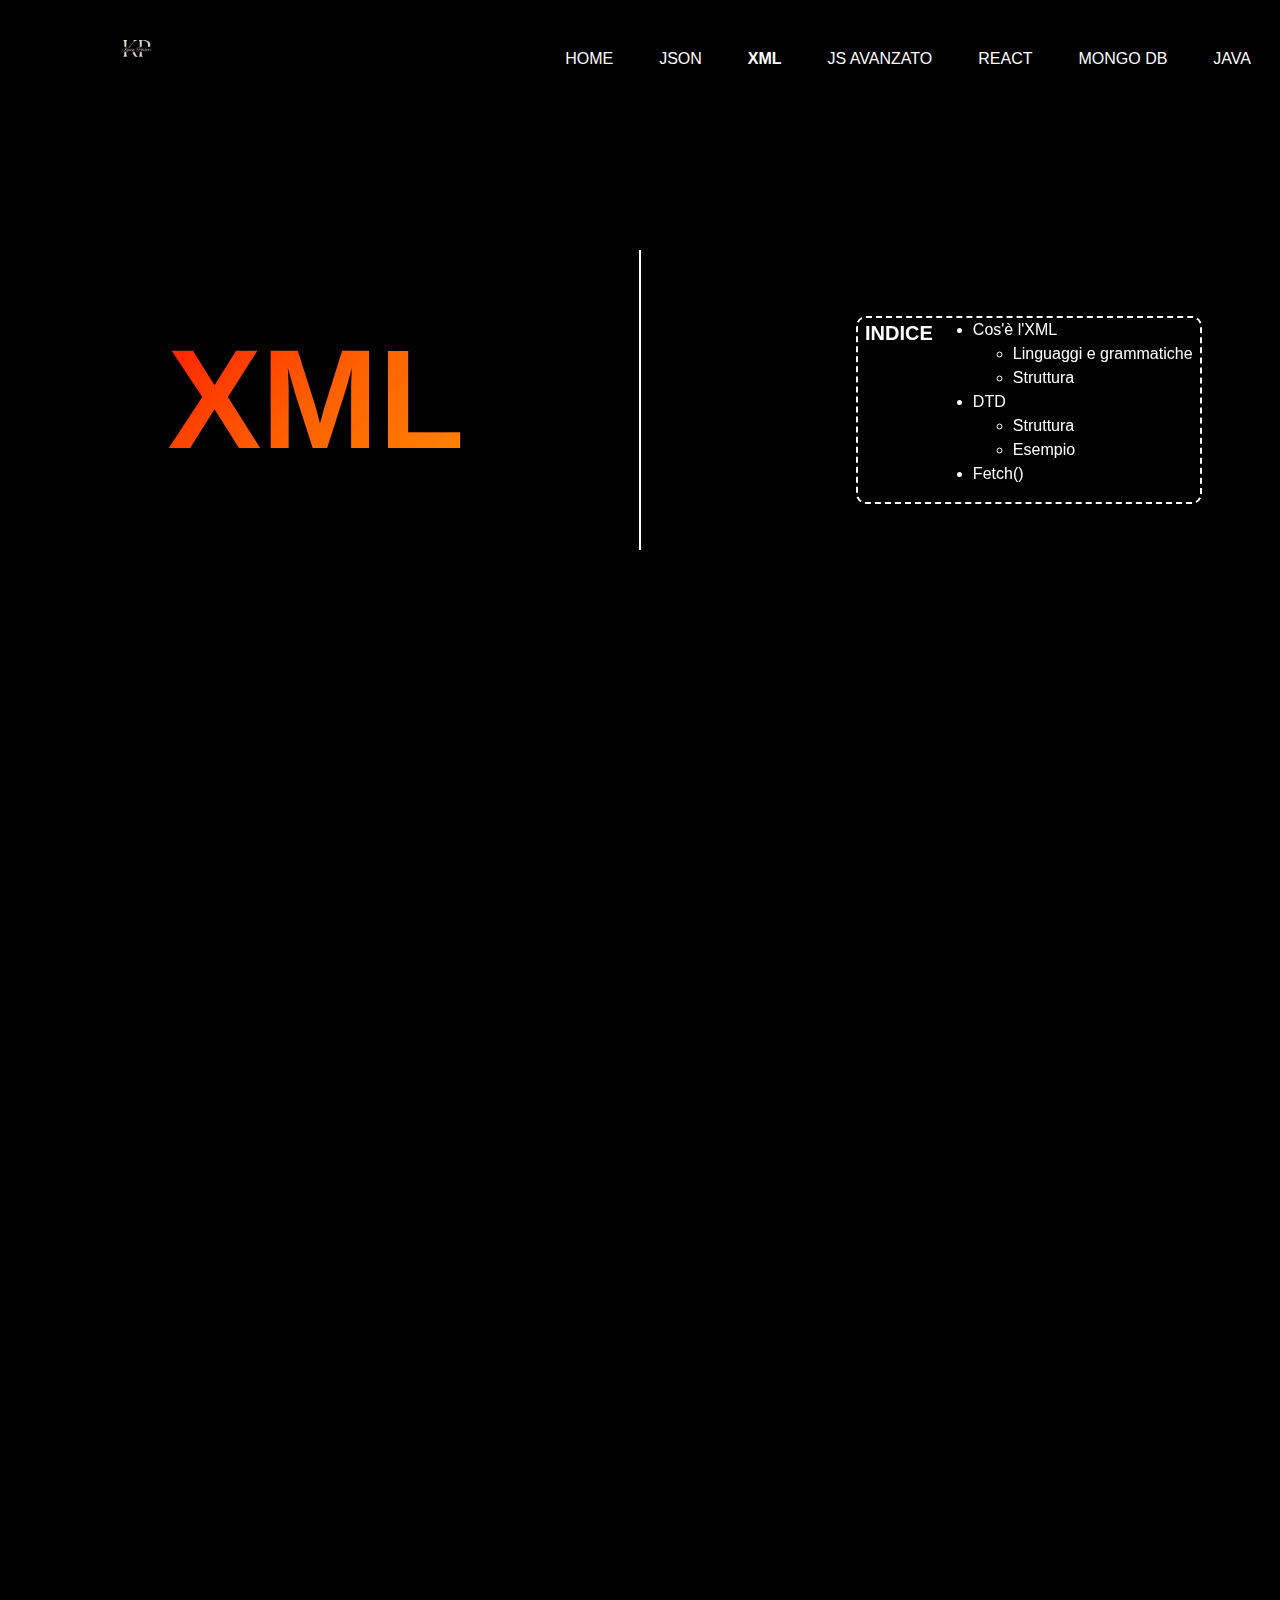
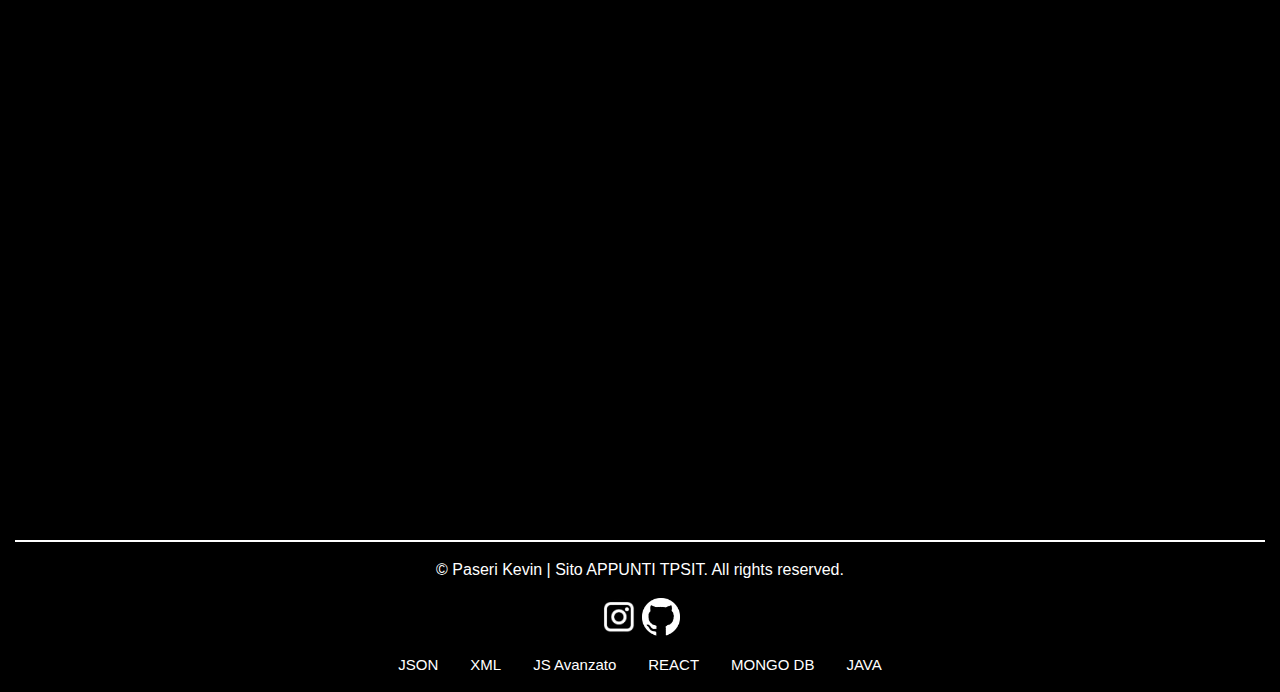
<file: XML.html>
<!DOCTYPE html>
<html lang="en">
<head>
    <link rel="icon" href="./images/XML.jpg" >
    <meta charset="UTF-8">
    <meta http-equiv="X-UA-Compatible" content="IE=edge">
    <meta name="viewport" content="width=device-width, initial-scale=1.0">
    <title>XML</title>
    <link rel="stylesheet" href="./css/style.css">
    <script src="./js/script.js"></script>
    <link rel="stylesheet" href="https://cdn.jsdelivr.net/npm/bootstrap@4.0.0/dist/css/bootstrap.min.css" integrity="sha384-Gn5384xqQ1aoWXA+058RXPxPg6fy4IWvTNh0E263XmFcJlSAwiGgFAW/dAiS6JXm" crossorigin="anonymous">
    <link rel="stylesheet" href="https://unpkg.com/aos@next/dist/aos.css" />
</head>
<body class="contXML">
    <div class="container-fluid">   
        <!-- INIZIO NAVBAR -->
        <nav class="navbar navbar-expand-lg navbar navB">
            <div class="LogoTitolo">
                <a href="index.html">
                    <img class="logo align-self-center" src="./images/KP_logo.png" width="16%" alt="Logo Kevin Paseri" title="Logo KEVIN PASERI">
                </a>
            </div>
            <div class="Link"></div>
            <buttonM class="navbar-toggler border-light" style="width: 80%; margin-left: 10%;" type="button" data-toggle="collapse" data-target="#navbarSupportedContent" aria-controls="navbarSupportedContent" aria-label="Toggle navigation">
                <p class="menu">MENÙ</p>
            </buttonM>
          
            <div class="collapse navbar-collapse back" id="navbarSupportedContent">
                <ul class="navbar-nav mr-auto">
                    <li class="nav-item active d-flex justify-content-center">
                        <a href="index.html"><buttonNav class="btn text">HOME</buttonNav></a>
                    </li>
                    <li class="nav-item active d-flex justify-content-center">
                        <a href="JSON.html"><buttonNav class="btn text">JSON</buttonNav></a>
                    </li>
                    <li class="nav-item active d-flex justify-content-center">
                        <a href="XML.html"><buttonNav class="btn text selezione">XML</buttonNav></a>
                    </li>
                    <li class="nav-item active d-flex justify-content-center">
                        <a href="JSAvanzato.html"><buttonNav class="btn text">JS AVANZATO</buttonNav></a>
                    </li>
                    <li class="nav-item active d-flex justify-content-center">
                        <a href="React.html"><buttonNav class="btn text">REACT</buttonNav></a>
                    </li>
                    <li class="nav-item active d-flex justify-content-center">
                        <a href="MongoDB.html"><buttonNav class="btn text">MONGO DB</buttonNav></a>
                    </li>
                    <li class="nav-item active d-flex justify-content-center">
                        <a href="Java.html"><buttonNav class="btn text">JAVA</buttonNav></a>
                    </li>
                </ul>
            </div>
        </nav>
        <!-- FINE NAVBAR -->

        <div class="spazio"></div>
        <p class="d-sm-block d-xl-none d-md-block">
            <br><br><br><br>
        </p>

        <!-- INIZIO CONTENUTI -->
        <div class="container">
            <!-- INIZIO INTRODUZIONE + TITOLO XML + INDICE -->
            <div class="container d-xl-flex justify-content-between d-none">
                <div class="boxSinistra" data-aos="fade-down-right">
                    <div class="TitoloXMLXL">
                        <p class="TitXMLXL">XML</p>
                    </div>
                </div>

                <div class="boxCentro"></div>
                
                <div class="boxDestra" data-aos="fade-down-left">
                    <div class="indice margIndXML" data-aos="flip-right">
                        <div class="titIndice">INDICE <br></div>
                        <ul>
                            <li><a href="#Cos'e" class="riga">Cos'è l'XML</a></li>
                            <ul>
                                <li><a href="#Linguaggi" class="riga">Linguaggi e grammatiche</a></li>
                                <li><a href="#Struttura" class="riga">Struttura</a></li>
                            </ul>
                            <li><a href="#DTD" class="riga">DTD</a></li>
                            <ul>
                                <li><a href="#StrutturaDTD" class="riga">Struttura</a></li>
                                <li><a href="#Esempio" class="riga">Esempio</a></li>
                            </ul>
                            <li><a href="#Fetch" class="riga">Fetch()</a></li>
                        </ul>
                    </div>
                </div>
            </div>

            <div data-aos="fade-right" data-aos-offset="300" data-aos-easing="ease-in-sine">
                <a name="Cos'e"></a><br><br><br>
                <div class="Def">Cos'è l'XML, com'è nato e quali sono le sue principali caratteristiche?</div>
                <div class="testo ml-xl-5 mr-xl-5">
                    <p>L'XML è un linguaggio che permette la rappresentazione di documenti e dati su supporto digitale.<br>
                    Sviluppato dal World Wide Web Consortium, nel 1996 è stato formato un gruppo di lavoro oer definire un linguaggio a markup per uso generale. Deriva da SGML, che è un linguaggio di mark-up dichiarativo dell ISO (International Standardization Organization).<br>
                    L'XML è un linguaggio a marcatori (markup), cioè composto da istruzioni, chiamati tag o marcatori, ch edescrivono la struttura e la forma di un documento; ogni marcatore identifica un elemento o un componente del documento.</p>
                </div>
                <br>
                <div class="testo ml-xl-5 mr-xl-5">
                    <p>Le sue principali caratteristiche del formato XML sono:
                    <ul>
                        <li>è facilmente leggibile da qualunque persona;</li>
                        <li>è indipendenet dal tipo di piattaformm ahardware e software su cui viene utilizzato;</li>
                        <li>permette la rappresentazione di qualsiasi tipo di documento e di struttura;</li>
                        <li>è uno standard di pubblico dominio;</li>
                        <li>una applicazione in grado di elaborare dati in formato XML viene definita elaboratore XML.</li>
                    </ul></p>
                </div>
            </div>
        
            <br>

            <div>
                <a id="Linguaggi"></a><br><br><br>
                <div class="Def mt-5 ml-xl-5" data-aos="fade-right" data-aos-duration="1000">-Linguaggi e grammatiche</div>
                <div class="testo ml-xl-5 mr-xl-5" data-aos="fade-right">
                    <p>Per stabilire quali tag possono essere utilizzati e come li devono essere usati, ci deve essere una grammatica, cioè un insieme di regole che indica quali elementi possono essere utilizzati e con quale struttura devono essere strutturati i documenti.<br>
                        Se un documento XML rispetta le regole definite dalla grammatica, si dice che è valido. <br><br>
                        Ci sono due tipi di regole:
                        <ul>
                            <li>regole sintattiche (o metasintattiche) che definiscono come si devono scrivere le informazioni all'interno dei documenti; se un documento rispetta queste regole, si dice che il documento è ben formato (well-formed);</li>
                            <li>regole semantiche che definiscono cosa si può scrivere all'interno del documento XML; se un documento rispetta sia le regole sintattiche sia quelle semantiche, si dice che il documento è valido.</li>
                        </ul></p>
                </div>
            </div>
                
            <br>

            <div>
                <a id="Struttura"></a><br><br><br>
                <div class="Def mt-5 ml-xl-5" data-aos="fade-right" data-aos-duration="1000">-Struttura di un documento XML</div>
                <div class="testo ml-xl-5 mr-xl-5" data-aos="fade-right">
                    <p>Un documento XML è strutturato in modo gerarchico. È formato da elementi, ossia dei componenti logici del documento che può contenere una parte di testo oppure altri elementi, che in questo si chiamano "sotto-elementi". Ad ogni elemento possono essere associati degli attributi che ne descrivono delle caratteristiche o delle proprietà; questi attributi sono formati da un nome a cui viene associato un valore. <br>
                        Gli elementi sono rappresentati attraverso dei tag che racchiudono il contenuto dell'elemento, mentre i sotto-elementi sonodei tag contenuti in altri tag. <br><br>
                        Un documento XML è formato da due parti:
                    <ul>
                        <li>prologo: contiene una dichiarazione XML (che contiene informazione sulla versione e sul set di caratteri) e occasionalmente un riferimento ad altri documenti che definiscono la struttura;</li>
                        <li>corpo: è il documento XML vero e proprio.</li>
                    </ul></p>
                </div>
            </div>
            <div class="row d-flex justify-content-center" data-aos="zoom-in">
                <div class="col-12">
                    <pre class="Codice">
                        <code>
        <span class="gray">&lt?</span><span class="blue">xml</span><span class="lightB"> version</span><span class="white">=</span><span class="red">"1.0"</span><span class="lightB"> encoding</span><span class="white">=</span><span class="red">"UTF-8"</span><span class="gray">?&gt</span>    
                                    
        <span class="gray">&lt</span><span class="blue">root</span><span class="gray">&gt</span>
            <span class="gray">&lt</span><span class="blue">child</span><span class="gray">&gt</span>
                <span class="white">...</span>
            <span class="gray">&lt/</span><span class="blue">child</span><span class="gray">&gt</span>
            <span class="gray">&lt</span><span class="blue">child</span><span class="gray">&gt</span>
                <span class="white">...</span>
            <span class="gray">&lt/</span><span class="blue">child</span><span class="gray">&gt</span>
        <span class="gray">&lt/</span><span class="blue">root</span><span class="gray">&gt</span>
                        </code>
                    </pre>
                </div>
            </div> 
            <!-- FINE INTRODUZIONE + TITOLO XML + INDICE -->

            <div class="d-flex justify-content-between">
                <div class="sepX"></div>
                <div class="sep2X"></div>
            </div>
        
            <!-- INIZIO DTD -->
            <div>
                <a name="DTD"></a><br><br><br>
                <div class="Def mt-5 d-flex justify-content-center" data-aos="fade-down" data-aos-duration="1000">Il DTD (Document Type Definition)</div>
                <div class="testo ml-xl-5 mr-xl-5" data-aos="fade-right">
                    <p>Il DTD, ovvero Il Document Type Definition, è un liguaggio, o meglio, uno strumento di validazione, per definire la grammatica che descrive i elementi presenti in un documento XML. 
                    Per applicare un DTD a un documento XML nel prologo bisogna inserire questa dichiarazione:
                    <br>
                    <br>
                    <div class="row d-flex justify-content-center" data-aos="zoom-in">
                        <div class="col-12">
                            <pre class="Codice">
                                <code>
        <span class="gray">&lt!</span><span class="blue">DOCTYPE message</span><span class="white"> SYSTEM "message.dtd"</span><span class="gray">&gt</span> 
                                </code>
                            </pre>
                        </div>
                    </div>
        
                    Un documento DTD è formato da un elenco di dichiarazioni che descrivono la struttura del documento. Queste dichiarazioni definiscono:
                    <ul>
                        <li>gli elementi di un documento XML;</li>
                        <li>il modello di contenuto di ogni elemento, cioè gli elementi che può contenere e le sue relazioni;</li>
                        <li>gli attributi associati a ogni elemento, il loro tipo e il loro valore.</li>
                    </ul></p>
                </div>

                <div>
                    <a id="StrutturaDTD"></a><br><br><br>
                    <div class="Def mt-5 ml-xl-5" data-aos="fade-down" data-aos-duration="1000">-Struttura di un DTD</div>
                    <div class="testo ml-xl-5 mr-xl-5" data-aos="fade-right">
                        Per dichiarare un elemento si utilizza la parola chiave ELEMENT che, dopo di esso, ha bisogno del nome dell'elemento stesso e una serie di parametri che verranno spiegati di seguito. <br>
                        Invece, per dichiarare un attributo dell'elemento, si utilizza la parola chiave ATTLIST che, dopo di esso, ha bisogno del nome dell'attributo e una serie di parametri che verrannno anche spiegati di seguito. <br><br>
    
                        <div class="row d-flex justify-content-center" data-aos="zoom-in">
                            <div class="col-12">
                                <pre class="Codice">
                                    <code>
    <span class="gray">&lt!</span><span class="blue">ELEMENT</span><span class="white"> catalogo (film*)</span><span class="gray">&gt</span> 
                                    </code>
                                </pre>
                            </div>
                        </div>
                        In questo esempio, abbiamo la dichiarazione dell'elemento "catalogo" che può contenere al suo interno 0 o più elementi. Questo si può capire dal simbolo presente dopo la parola film e abbiamo 3 posssibilità:
                        <ol>
                            <li><strong>? :</strong> zero o 1;</li>
                            <li><strong>+ :</strong> 1 o più;</li>
                            <li><strong>* :</strong> zero o più.</li>
                        </ol>
    
                        <div class="row d-flex justify-content-center" data-aos="zoom-in">
                            <div class="col-12">
                                <pre class="Codice">
                                    <code>
    <span class="gray">&lt!</span><span class="blue">ELEMENT</span><span class="white"> formato </span><span class="blue">EMPTY</span><span class="gray">&gt</span>
    <span class="gray">&lt!</span><span class="blue">ATTLIST</span><span class="white"> formato value (VHS | DVD) </span><span class="blue">#REQUIRED</span><span class="gray">&gt</span>          
                                    </code>
                                </pre>
                            </div>
                        </div>
    
                        In questo altro esempio, abbiamo un dichiarazione dell'elemento "formato"; a differenza di quella di "catalogo", troviamo la parola <strong>EMPTY</strong>, cioè indica l'elemento vuoto. Al suo posto possiamo trovare la parola <strong>ANY</strong>, cioè indica che si può solo inserire testo o elementi, ovviamente dichiarati nel DTD. <br>
                        Dopo alla dichiarazione dell'elemento, abbiamo anche la dichiarazione dei suoi attributi, dove troviamo che i valori possibili sono solo due. <br> 
                        In fondo troviamo la parola <strong>"#REQUIRED"</strong>, cioè l'attributo deve essere presente; altra parola possibile in fondo può essere <strong>"#INPLIED"</strong>, cioè l'attributo è opzionale. Un ulteriore cosa è quello di trovare in fondo la parola <strong>#FIXED</strong>; questo si usa quando un attributo deve avere un valore prefissato.<br>
                        <br>
    
                        <div class="row d-flex justify-content-center" data-aos="zoom-in">
                            <div class="col-12">
                                <pre class="Codice">
                                    <code>
    <span class="gray">&lt!</span><span class="blue">ELEMENT</span><span class="white"> originale </span><span class="blue">EMPTY</span><span class="gray">&gt</span>
    <span class="gray">&lt!</span><span class="blue">ATTLIST</span><span class="white"> originale value (si | no) </span><span class="red">"si"</span><span class="gray">&gt</span> 
                                    </code>
                                </pre>
                            </div>
                        </div>
                        In questo ultimo esempio, abbiamo una dichiarazione dell'elemento "originale", identica a quella di "formato". <br>
                        Dopo di che abbiamo una dichiarazione di un attributo dell'elemento di sopra, che ha di nuovo due valori possibili. Un particolare da notare è il valore alla fine riportato tra virgolette che indica il valore di default. <br>
                    
                    </div>
                </div>
            </div>

            <div>
                <a id="Esempio"></a><br><br><br>
                <div class="Def mt-5 ml-xl-5" data-aos="fade-right" data-aos-duration="1000">-Esempio di un XML valido per il suo DTD</div>
                <div class="testo ml-xl-5 mr-xl-5 d-xl-flex justify-content-between" data-aos="fade-right">
                    <div class="col-xl-6 col-md-10 col-sm-10">
                        <div class="row d-flex justify-content-center" data-aos="zoom-in">
                            <div class="col-12">
                                <pre class="Codice">
                                    <code>
    <span class="gray">&lt?</span><span class="blue">xml</span><span class="lightB"> version</span><span class="white">=</span><span class="red">"1.0"</span><span class="lightB"> encoding</span><span class="white">=</span><span class="red">"UTF-8"</span><span class="gray">?&gt</span>
    <span class="gray">&lt!</span><span class="blue">DOCTYPE catalogo</span><span class="white"> SYSTEM "4C_Paseri_CatalogoFilm.dtd"</span><span class="gray">&gt</span>
    
    <span class="gray">&lt</span><span class="blue">catalogo</span><span class="gray">&gt</span>
        <span class="gray">&lt</span><span class="blue">film</span><span class="lightB"> id</span><span class="white">=</span><span class="red">"l151"</span><span class="gray">&gt</span>
            <span class="gray">&lt</span><span class="blue">titolo</span><span class="gray">&gt</span><span class="white">Il gladiatore</span><span class="gray">&lt/</span><span class="blue">titolo</span><span class="gray">&gt</span>
            <span class="gray">&lt</span><span class="blue">generi</span><span class="gray">&gt</span>
                <span class="gray">&lt</span><span class="blue">genere</span><span class="lightB"> value</span><span class="white">=</span><span class="red">"Epico"</span><span class="gray"> /&gt</span>
            <span class="gray">&lt/</span><span class="blue">generi</span><span class="gray">&gt</span>                    
            <span class="gray">&lt</span><span class="blue">attori</span><span class="gray">&gt</span>
                <span class="gray">&lt</span><span class="blue">attore</span><span class="lightB"> nome</span><span class="white">=</span><span class="red">"Russel Crowe"</span><span class="gray"> /&gt</span>
                <span class="gray">&lt</span><span class="blue">attore</span><span class="lightB"> nome</span><span class="white">=</span><span class="red">"Joaquin Phoenix"</span><span class="gray"> /&gt</span>
                <span class="gray">&lt</span><span class="blue">attore</span><span class="lightB"> nome</span><span class="white">=</span><span class="red">"Connie Nielsen"</span><span class="gray"> /&gt</span>
                <span class="gray">&lt</span><span class="blue">attore</span><span class="lightB"> nome</span><span class="white">=</span><span class="red">"Oliver Reed"</span><span class="gray"> /&gt</span>
                <span class="gray">&lt</span><span class="blue">attore</span><span class="lightB"> nome</span><span class="white">=</span><span class="red">"Richard Harris"</span><span class="gray"> /&gt</span>
            <span class="gray">&lt/</span><span class="blue">attori</span><span class="gray">&gt</span>                    
            <span class="gray">&lt</span><span class="blue">registi</span><span class="gray">&gt</span>
                <span class="gray">&lt</span><span class="blue">regista</span><span class="lightB"> nome</span><span class="white">=</span><span class="red">"Ridley Scott"</span><span class="gray"> /&gt</span>
            <span class="gray">&lt/</span><span class="blue">registi</span><span class="gray">&gt</span>                    
            <span class="gray">&lt</span><span class="blue">originale</span><span class="lightB"> value</span><span class="white">=</span><span class="red">"si"</span><span class="gray"> /&gt</span>
            <span class="gray">&lt</span><span class="blue">formato</span><span class="lightB"> value</span><span class="white">=</span><span class="red">"DVD"</span><span class="gray"> /&gt</span>
            <span class="gray">&lt</span><span class="blue">anno</span><span class="lightB"> value</span><span class="white">=</span><span class="red">"2000"</span><span class="gray"> /&gt</span>
            <span class="gray">&lt</span><span class="blue">voto</span><span class="lightB"> value</span><span class="white">=</span><span class="red">"9"</span><span class="gray"> /&gt</span>
        <span class="gray">&lt/</span><span class="blue">film</span><span class="gray">&gt</span>
    <span class="gray">&lt/</span><span class="blue">catalogo</span><span class="gray">&gt</span>
                                    </code>
                                </pre>
                            </div>
                        </div>
                    </div>
                    <div class="col-xl-6">
                        <div class="row d-flex justify-content-center" data-aos="zoom-in">
                            <div class="col-12">
                                <pre class="Codice">
                                    <code>
    <span class="gray">&lt!</span><span class="blue">ELEMENT</span><span class="white"> catalogo (film*)</span><span class="gray">&gt</span>

    <span class="gray">&lt!</span><span class="blue">ELEMENT</span><span class="white"> film (titolo, generi, attori, registi, originale, formato, anno, voto?)</span><span class="gray">&gt</span>
    <span class="gray">&lt!</span><span class="blue">ATTLIST</span><span class="white"> film id </span><span class="blue">ID #REQUIRED</span><span class="gray">&gt</span> 

    <span class="gray">&lt!</span><span class="blue">ELEMENT</span><span class="white"> titolo (</span><span class="blue">#PCDATA</span><span class="white">)</span><span class="gray">&gt</span>

    <span class="gray">&lt!</span><span class="blue">ELEMENT</span><span class="white"> registi (regista+)</span><span class="gray">&gt</span>
    <span class="gray">&lt!</span><span class="blue">ELEMENT</span><span class="white"> regista </span><span class="blue">EMPTY</span><span class="gray">&gt</span> 
    <span class="gray">&lt!</span><span class="blue">ATTLIST</span><span class="white"> regista nome </span><span class="blue">CDATA #REQUIRED</span><span class="gray">&gt</span> 

    <span class="gray">&lt!</span><span class="blue">ELEMENT</span><span class="white"> generi (genere+)</span><span class="gray">&gt</span>
    <span class="gray">&lt!</span><span class="blue">ELEMENT</span><span class="white"> genere </span><span class="blue">EMPTY</span><span class="gray">&gt</span> 
    <span class="gray">&lt!</span><span class="blue">ATTLIST</span><span class="white"> genere value </span><span class="blue">CDATA #REQUIRED</span><span class="gray">&gt</span>
    
    <span class="gray">&lt!</span><span class="blue">ELEMENT</span><span class="white"> attori (attore*)</span><span class="gray">&gt</span>
    <span class="gray">&lt!</span><span class="blue">ELEMENT</span><span class="white"> attore </span><span class="blue">EMPTY</span><span class="gray">&gt</span> 
    <span class="gray">&lt!</span><span class="blue">ATTLIST</span><span class="white"> attore nome </span><span class="blue">CDATA #REQUIRED</span><span class="gray">&gt</span> 

    <span class="gray">&lt!</span><span class="blue">ELEMENT</span><span class="white"> formato </span><span class="blue">EMPTY</span><span class="gray">&gt</span> 
    <span class="gray">&lt!</span><span class="blue">ATTLIST</span><span class="white"> formato value (VHS | DVD) </span><span class="blue">#REQUIRED</span><span class="gray">&gt</span> 

    <span class="gray">&lt!</span><span class="blue">ELEMENT</span><span class="white"> anno </span><span class="blue">EMPTY</span><span class="gray">&gt</span> 
    <span class="gray">&lt!</span><span class="blue">ATTLIST</span><span class="white"> anno value </span><span class="blue">CDATA #REQUIRED</span><span class="gray">&gt</span> 

    <span class="gray">&lt!</span><span class="blue">ELEMENT</span><span class="white"> originale </span><span class="blue">EMPTY</span><span class="gray">&gt</span> 
    <span class="gray">&lt!</span><span class="blue">ATTLIST</span><span class="white"> originale value (si | no) </span><span class="red">"si</span><span class="gray">&gt</span>
    
    <span class="gray">&lt!</span><span class="blue">ELEMENT</span><span class="white"> voto </span><span class="blue">EMPTY</span><span class="gray">&gt</span> 
    <span class="gray">&lt!</span><span class="blue">ATTLIST</span><span class="white"> voto value (1 | 2 | 3 | 4 | 5 | 6 | 7 | 8 | 9 | 10) </span><span class="blue">#REQUIRED</span><span class="gray">&gt</span>
        
        
                                    </code>
                                </pre>
                            </div>
                        </div>
                    </div>
                </div>
            </div>
            <!-- FINE DTD -->
        
            <div class="d-flex justify-content-between">
                <div class="sepX"></div>
                <div class="sep2X"></div>
            </div>
        
            <!-- INIZIO FETCH -->
            <div>
                <a name="Fetch"></a><br><br><br>
                <div class="Def mt-5 d-flex justify-content-center" data-aos="fade-down" data-aos-duration="1000">Il metodo fetch</div>
                <div class="testo ml-xl-5 mr-xl-5" data-aos="fade-right">
                    La <strong>Fetch</strong> è un metodo che, come per il JSON, ci permette di mandare una richiesta al server e caricare informazioni ogni volta che ne abbiamo bisogno. A differenza di quanto avviene con il JSON, per l'XML, prima din utilizzare concretamente i dati, serviranno dei passaggi in più.<br><br>
                    Per usare la fetch servono 3 "parole chiavi":
                    <ul>
                        <li>fetch(URL): ha bisogno dell'URL da raggiungere per estrapolare le informazioni;</li>
                        <li>.then(): il primo then() serve per trasformare le informazioni prese tramite l'URL e poi convertirlo in text;</li>
                        <li>.then(): il secondo then() serve per prendere i suoi dati./li>
                    </ul>
                    <br>
                    Oltre alla fetch, che in poche parole estrapola solamente le informazioni dal server, abbiamo bisogno del DOMParser, un interfaccia che ci permette di parsare codice XML da una stringa.
                    <br>
                    <br>
                </div>
            </div>
        
            <div class="row d-flex justify-content-center" data-aos="zoom-in">
                <div class="col-12">
                    <pre class="Codice">
                        <code>
        <span class="blue">const</span><span class="lightY"> carica</span><span class="white">=</span><span class="yellow">()</span><span class="blue">=></span><span class="yellow">{</span>
            <span class="lightY">fetch</span><span class="violet">(</span><span class="red">"https://raw.githubusercontent.com/icobasco/sample_data_files/master/4C_catalogoFilm.xml"</span><span class="violet">)</span>       
            <span class="lightY">.then</span><span class="violet">(</span><span class="blue">(</span><span class="lightB">catalogo</span><span class="blue">) => </span><span class="lightB">catalogo</span><span class="lightY">.text</span><span class="blue">()</span><span class="violet">)</span>
            <span class="lightY">.then</span><span class="violet">(</span><span class="blue">(</span><span class="lightB">datixml</span><span class="blue">) => {</span>
                <span class="blue">let </span><span class="lightB">mioXML</span><span class="white"> = </span><span class="blue">new</span><span class="green"> DOMParser</span><span class="yellow">()</span><span class="white">;</span>
                <span class="blue">let </span><span class="lightB">parseXML</span><span class="white"> = </span><span class="lightB">mioXML</span><span class="lightY">.parseFromString</span><span class="yellow">(</span><span class="lightB">datixml</span><span class="white">, </span><span class="red">"text/xml"</span><span class="yellow">)</span>
                <span class="blue">let </span><span class="lightB">titoli</span><span class="white"> = </span><span class="yellow">(</span><span class="lightB">parseXML</span><span class="lightY">.querySelectorAll</span><span class="violet">(</span><span class="red">"titolo"</span><span class="violet">)</span><span class="yellow">)</span>
                <span class="blue">let </span><span class="lightB">genere</span><span class="white"> = </span><span class="yellow">(</span><span class="lightB">parseXML</span><span class="lightY">.querySelectorAll</span><span class="violet">(</span><span class="red">"genere"</span><span class="violet">)</span><span class="yellow">)</span>
                <span class="blue">let </span><span class="lightB">anno</span><span class="white"> = </span><span class="yellow">(</span><span class="lightB">parseXML</span><span class="lightY">.querySelectorAll</span><span class="violet">(</span><span class="red">"anno"</span><span class="violet">)</span><span class="yellow">)</span>
                <span class="violet">for </span><span class="yellow">(</span><span class="blue">let </span><span class="lightB">i </span><span class="white">= 0;</span><span class="lightB"> i </span><span class="white">&lt </span><span class="lightB">titoli</span><span class="blue">.length</span><span class="white">;</span><span class="lightB"> i</span><span class="white">++</span><span class="yellow">) {</span>
                    <span class="blue">let </span><span class="lightB">elemento1</span><span class="white"> = </span><span class="lightB">document</span><span class="yellow">.createElement</span><span class="violet">(</span><span class="red">"div"</span><span class="violet">)</span>
                    <span class="lightB">elemento1.innerHTML</span><span class="white"> = </span><span class="lightB">titoli</span><span class="violet">[</span><span class="lightB">i</span><span class="violet">]</span><span class="lightB">.innerHTML</span>
                    <span class="lightB">document</span><span class="lightY">.getElementById</span><span class="violet">(</span><span class="red">"title"</span><span class="violet">)</span><span class="lightY">.appendChild</span><span class="violet">(</span><span class="lightB">elemento1</span><span class="violet">)</span>
                <span class="yellow">}</span>
                <span class="violet">for </span><span class="yellow">(</span><span class="blue">let </span><span class="lightB">i </span><span class="white">= 0;</span><span class="lightB"> i </span><span class="white">&lt </span><span class="lightB">titoli</span><span class="blue">.length</span><span class="white">;</span><span class="lightB"> i</span><span class="white">++</span><span class="yellow">) {</span>
                    <span class="blue">let </span><span class="lightB">elemento2</span><span class="white"> = </span><span class="lightB">document</span><span class="yellow">.createElement</span><span class="violet">(</span><span class="red">"div"</span><span class="violet">)</span>
                    <span class="lightB">elemento2.innerHTML</span><span class="white"> = </span><span class="lightB">genere</span><span class="violet">[</span><span class="lightB">i</span><span class="violet">]</span><span class="blue2">.attributes</span><span class="lightB">.value.textContent</span>
                    <span class="lightB">document</span><span class="lightY">.getElementById</span><span class="violet">(</span><span class="red">"genere"</span><span class="violet">)</span><span class="lightY">.appendChild</span><span class="violet">(</span><span class="lightB">elemento2</span><span class="violet">)</span>
                <span class="yellow">}</span>
                <span class="violet">for </span><span class="yellow">(</span><span class="blue">let </span><span class="lightB">i </span><span class="white">= 0;</span><span class="lightB"> i </span><span class="white">&lt </span><span class="lightB">titoli</span><span class="blue">.length</span><span class="white">;</span><span class="lightB"> i</span><span class="white">++</span><span class="yellow">) {</span>
                    <span class="blue">let </span><span class="lightB">elemento3</span><span class="white"> = </span><span class="lightB">document</span><span class="yellow">.createElement</span><span class="violet">(</span><span class="red">"div"</span><span class="violet">)</span>
                    <span class="lightB">elemento3.innerHTML</span><span class="white"> = </span><span class="lightB">anno</span><span class="violet">[</span><span class="lightB">i</span><span class="violet">]</span><span class="blue2">.attributes</span><span class="lightB">.value.textContent</span>
                    <span class="lightB">document</span><span class="lightY">.getElementById</span><span class="violet">(</span><span class="red">"anno"</span><span class="violet">)</span><span class="lightY">.appendChild</span><span class="violet">(</span><span class="lightB">elemento3</span><span class="violet">)</span>
                <span class="yellow">}</span>
            <span class="blue">}</span><span class="violet">)</span>
        <span class="yellow">}</span>
                        </code>
                    </pre>
                </div>
            </div>   
        
            <!-- FINE FETCH --> 
        </div>
        <!-- FINE CONTENUTI -->

        <!-- INIZIO FOOTER -->
        <footer class="footer">
            <div class="Copyright mt-3">
                <p>&copy; Paseri Kevin | Sito APPUNTI TPSIT. All rights reserved.</p>
            </div>

            <div>
                <a href="https://www.instagram.com/_kevinpaseri_/?next=%2F" target="new">
                    <img class="LoghiFooter" src="./images/Instagram.png" alt="Instagram" title="Apri profilo _kevinpaseri_">
                </a>
                <a href="https://github.com/Kiki910/GuideReact" target="new">
                    <img class="LoghiFooter" src="./images/Github.png" alt="Github" title="Apri profilo Kiki910">
                </a>
            </div>
            
            <div class="row d-flex justify-content-center">
                <a class="nav-link active d-flex justify-content-center" href="./JSON.html">
                    <div class="text">JSON</div>
                </a>
                <a class="nav-link active d-flex justify-content-center" href="./XML.html">
                    <div class="text">XML</div>
                </a>
                <a class="nav-link active d-flex justify-content-center" href="./JSAvanzato.html">
                    <div class="text">JS Avanzato</div>
                </a>
                <a class="nav-link active d-flex justify-content-center" href="./React.html">
                    <div class="text">REACT</div>
                </a>
                <a class="nav-link active d-flex justify-content-center" href="./MongoDB.html">
                    <div class="text">MONGO DB</div>
                </a>
                <a class="nav-link active d-flex justify-content-center" href="./Java.html">
                    <div class="text">JAVA</div>
                </a>
            </div>
        </footer>
        <!-- FINE FOOTER -->

        <!-- INIZIO BUTTON INIZIO PAGINA -->
        <buttonIn id="back-to-top">
            <img class="img-fluid" src="./images/FrecciaSu.png" alt="" width="30%">
        </buttonIN>
        <!-- FINE BUTTON INIZIO PAGINA -->
    </div>

    <script src="https://unpkg.com/aos@next/dist/aos.js"></script>
    <script>
        AOS.init();
    </script>
    <script src="https://code.jquery.com/jquery-3.2.1.slim.min.js" integrity="sha384-KJ3o2DKtIkvYIK3UENzmM7KCkRr/rE9/Qpg6aAZGJwFDMVNA/GpGFF93hXpG5KkN" crossorigin="anonymous"></script>
    <script src="https://cdn.jsdelivr.net/npm/popper.js@1.12.9/dist/umd/popper.min.js" integrity="sha384-ApNbgh9B+Y1QKtv3Rn7W3mgPxhU9K/ScQsAP7hUibX39j7fakFPskvXusvfa0b4Q" crossorigin="anonymous"></script>
    <script src="https://cdn.jsdelivr.net/npm/bootstrap@4.0.0/dist/js/bootstrap.min.js" integrity="sha384-JZR6Spejh4U02d8jOt6vLEHfe/JQGiRRSQQxSfFWpi1MquVdAyjUar5+76PVCmYl" crossorigin="anonymous"></script>
</body>
</html>
</file>
<file: css/style.css>
@keyframes rotate {
    0% {
      transform: rotate(0);
    }
    100% {
      transform: rotate(360deg);
    }
}

.spazio {
    height: 100px!important;
}

::-webkit-scrollbar {
    width: 5px;
    height: 5px!important;
}

::-webkit-scrollbar-thumb {
    background-color: gray;
    border-radius: 50px!important; /* Puoi utilizzare il valore specifico per arrotondare gli angoli della thumb */
  }
  
  /* Stile della track (sfondo della scrollbar) */
::-webkit-scrollbar-track {
    border-radius: 50px;
    width: 5px;
}

::-webkit-scrollbar-track-piece {
    width: 2px;
}

.ContFreccia {
    display: flex;
    justify-content: center;
    margin-top: 5px;
}

.FrecciaGiu {
    width: 10%!important;
}

.FrecciaGiu:hover {
    transition: 0.5s;
    width: 15%!important;
}

html {
    scroll-behavior: smooth;
  }

.cont {
    background-color: black;
}

.menuButton {
    background-color: black!important;
}

.menu {
   color: white;
   margin-top: 15px;
   font-size: 30px;
   font-weight: bold;
   display: flex;
   justify-content: center;
}

buttonM {
    background-color: black!important;
}

buttonM:hover {
    border-radius: 50px;
    transition: 2s!important;
}

buttonM:not(:hover) {
    border-radius: 0px;
    transition: 2s!important;
}

.margin {
    margin-top: 200px!important;
}

.menu:hover {
    color: black!important;
    transition: 1s ease!important;
}

.navbar-toggler {
    margin-top: 10px;
}

.navbar-toggler:hover {
    background-color: white!important;
    transition: 1s;
}

.titolo {
    width: 100%;
    color: white;
    font-weight: bold;
    font-size: 40px;
}

nav {
    position: fixed!important;
    top: 0!important;
    left: 0!important;
    width: 100%!important;
    background: linear-gradient(black, black)!important;
    z-index: 100!important;
}

.navB {
    height: 100px;
    justify-content: space-between;
    position: fixed;
    top: 0;
    left: 0;
    width: 100%;
    margin-bottom: 5px!important;
}

.back {
    background-color: black;
}

.selezione {
    font-weight: bold!important;
}

.LogoTitolo {
    text-align: center;
    width: 100%;
}

.text {
    color: white;
    height: 30px;
    text-align: center;
    margin-top: 10px;
    border-radius: 40px;
    font-size: 15px;
}

.hover-underline-animation {
  position: relative;
  color: black;
  padding-bottom: 20px;
}

.hover-underline-animation:after {
  content: "";
  position: absolute;
  width: 100%;
  transform: scaleX(0);
  height: 2px;
  bottom: 0;
  left: 0;
  background-color: #000000;
  transform-origin: bottom right;
  transition: transform 0.25s ease-out;
}

.activetext {
    color: white;
    width:  170px;
    height: 30px;
    text-align: center;
    margin-top: 5px;
    border-radius: 40px;
    font-size: 20px;
    text-decoration: underline rgba(255, 255, 255, 0.389) 2px!important;
}

.activetext:hover {
    color: white;
    transition: 1s;
    text-decoration: underline white 2px!important;
}

.Link {
    margin-right: 22%;
}

.introImm {
    display: inline-block;
    width: 35%;
    height: 600px;
    margin-left: 100px;
    margin-top: 15%;
}

.introImmMD {
    display: inline-block;
    justify-content: center;
    width: 100%;
    height: 600px;
}

.introTit {
    display: inline-block;
    justify-content: center;
    width: 55%;
    height: 600px;
    margin-top: 100px;
}

.introTitMD {
    display: inline-block;
    justify-content: center;
    width: 100%;
    height: 600px;
    margin-top: 0px;
}

.tit {
    display: flex;
    justify-content: center;
    align-items: center!important;
    color: white;
    font-size: 60px;
    font-family: 'Franklin Gothic Medium', 'Arial Narrow', Arial, sans-serif;
}

.titMD {
    display: flex;
    justify-content: center;
    align-items: center!important;
    color: white;
    font-size: 60px;
    width: 100%;
    font-family: 'Franklin Gothic Medium', 'Arial Narrow', Arial, sans-serif;
}

.buttMD {
    display: inline-block;
    justify-content: center;
    width: 100%;
}

button {
    --glow-color: rgb(1, 139, 219);
    --glow-spread-color: rgba(0, 65, 163, 0.781);
    --enhanced-glow-color: rgb(206, 227, 255);
    --btn-color: rgb(6, 0, 95);
    border: .25em solid var(--glow-color);
    cursor: pointer;
    padding: 1em 3em;
    color: var(--glow-color);
    font-size: 15px;
    font-weight: bold;
    background-color: var(--btn-color);
    border-radius: 1em;
    outline: none;
    box-shadow: 0 0 1em .25em var(--glow-color),
           0 0 4em 1em var(--glow-spread-color),
           inset 0 0 .75em .25em var(--glow-color);
    text-shadow: 0 0 .5em var(--glow-color);
    position: relative;
    transition: all 0.3s;
    width: 350px;
    display: flex;
    justify-content: center;
    margin-top: 50px!important;
    margin-left: 20%!important;
    border-radius: 50px!important;
   }
   
   button::after {
    pointer-events: none;
    content: "";
    position: absolute;
    top: -100%;
    left: 0;
    height: 100%;
    width: 100%;
    background-color: var(--glow-spread-color);
    filter: blur(2.5em);
    opacity: 1;
    transform: perspective(1.5em) rotateX(-35deg) scale(1, .6);
   }
   
   button:hover {
    color: var(--btn-color);
    background-color: var(--glow-color);
    box-shadow: 0 0 1em .25em var(--glow-color),
           0 0 4em 2em var(--glow-spread-color),
           inset 0 0 .75em .25em var(--glow-color);
    text-decoration: none!important;
   }
   
   button:active {
    box-shadow: 0 0 0.6em 0.25em var(--glow-color),
      0 0 2.5em 2em var(--glow-spread-color),
      inset 0 0 0.5em 0.25em var(--glow-color);
    transform: scale(0.95);
   }



   button2 {
    --glow-color: rgb(1, 139, 219);
    --glow-spread-color: rgba(0, 65, 163, 0.781);
    --enhanced-glow-color: rgb(206, 227, 255);
    --btn-color: rgb(6, 0, 95);
    border: .25em solid var(--glow-color);
    cursor: pointer;
    padding: 1em 3em;
    color: var(--glow-color);
    font-size: 15px;
    font-weight: bold;
    background-color: var(--btn-color);
    border-radius: 1em;
    outline: none;
    box-shadow: 0 0 1em .25em var(--glow-color),
           0 0 4em 1em var(--glow-spread-color),
           inset 0 0 .75em .25em var(--glow-color);
    text-shadow: 0 0 .5em var(--glow-color);
    position: relative;
    transition: all 0.3s;
    width: 350px;
    display: flex;
    justify-content: center;
    margin-top: 50px!important;
    margin-left: 20%!important;
    border-radius: 50px!important;
  }
  
  button2::after {
    pointer-events: none;
    content: "";
    position: absolute;
    top: 120%;
    left: 0;
    height: 100%;
    width: 100%;
    background-color: var(--glow-spread-color);
    filter: blur(2.5em);
    opacity: 1;
    transform: perspective(1.5em) rotateX(35deg) scale(1, 0.6);
  }

  button2 svg {
    transform: translateX(10px);
    transition: transform .3s ease-in-out;
  }
  
  button2:hover {
    color: var(--btn-color);
    background-color: var(--glow-color);
    box-shadow: 0 0 1em 0.25em var(--glow-color),
      0 0 4em 2em var(--glow-spread-color),
      inset 0 0 0.75em 0.25em var(--glow-color);
  }
  
  button2:active {
    box-shadow: 0 0 0.6em 0.25em var(--glow-color),
      0 0 2.5em 2em var(--glow-spread-color),
      inset 0 0 0.5em 0.25em var(--glow-color);
    transform: scale(0.95);
  }
  
  button2:hover svg {
    transform: translateX(20px) rotate(90deg) scale(1.5)!important;
  }
  
  

.autore {
    display: flex;
    justify-content: center;
    color: white;
    font-size: 20px;
}

.autoreMD {
    display: flex;
    justify-content: center;
    color: white;
    font-size: 20px;
}

.sottoAutoreMD {
    display: flex;
    justify-content: center;
    color: white;
    font-size: 15px;
}

.immIntro {
    margin-left: 200px;
}

.sfondoHome {
    background-image: url("../images/CodiceHome.jpg");
    background-repeat: no-repeat;
    background-position: center;
    margin-bottom: 200px;
    width: 100%;
    background-size: 100%;
    opacity: 0.5!important;
}

.imm {
    height: 800px;
    color: white;
    display: flex;
    justify-content: center;
    align-items: center;
    font-weight: bolder;
    font-size: 300%;
}

.Intro {
    color: white;
    font-weight: bold!important;
}

.Intro:hover {
    color: white;
    transition: 1s;
    font-size: 70px;
}

.textVAI {
    color: white;
    font-weight: bold;
    width:  400px;
    height: 80px;
    text-align: center;
    border-radius: 40px;
    font-size: 50px;
    display: flex;
    justify-content: center;
    animation-duration: 2s;
}

.textVAI:hover {
    color: black;
    background-color: white;
    transition: 1s;
    text-decoration: underline 3px;
}

/* card */
.card1 {
    position: relative;
    width: 450px;
    height: 500px;
    color: black;
    background: black;
    overflow: hidden;
    border-top-right-radius: 50px!important;
  }
  
  .temporary_text {
    font-weight: bold;
    font-size: 50px!important;
    padding: 6px 12px;
    color: black;
    background-color: black;
  }
  
  .card_title {
    font-weight: bold;
    font-size: 50px;
    display: flex;
    justify-content: center;
    z-index: 20;
    color: white!important;
  }

  .card_titleSM {
    font-weight: bold;
    font-size: 30px;
    display: flex;
    justify-content: center;
    z-index: 20;
    color: white!important;
  }
  
  .card_content {
    position: absolute;
    left: 0;
    bottom: 0;
      /* edit the width to fit card */
    width: 100%;
    padding: 20px;
    background: black;
    border-top-left-radius: 20px;
      /* edit here to change the height of the content box */
    transform: translateY(150px);
    transition: transform .25s;
    color: white;
  }
  
  .card_content::before {
    content: '';
    position: absolute;
    top: -47px;
    right: -45px;
    width: 100px;
    height: 100px;
    transform: rotate(-175deg);
    border-radius: 50%;
    box-shadow: inset 48px 48px black;
  }
  
  .card_title {
    color: white;
    line-height: 15px;
  }
  
  .card_subtitle {
    display: block;
    font-size: 15px;
    margin-bottom: 10px;
    margin-top: 20px;
  }
  
  .card_description {
    font-size: 14px;
    opacity: 0;
    transition: opacity .5s;
    height: 150px;
  }
  
  .card1:hover .card_content {
    transform: translateY(0);
  }
  
  .card1:hover .card_description {
    opacity: 1;
    transition-delay: .25s;
  }

/* Button card JSON */
buttonJSON {
    position: relative;
    display: inline-block;
    cursor: pointer;
    outline: none;
    border: 0;
    vertical-align: middle;
    text-decoration: none;
    background: transparent;
    padding: 0;
    font-size: inherit;
    font-family: inherit;
    display: flex;
    justify-content: center;
    margin-top: 50px;
}
   
buttonJSON.learn-more {
    width: 400px;
    height: auto;
}
   
buttonJSON.learn-more .circle {
    transition: all 0.45s cubic-bezier(0.65, 0, 0.076, 1);
    position: relative;
    display: block;
    margin: 0;
    width: 3rem;
    height: 3rem;
    background: #616161;
    border-radius: 1.625rem;
}
   
buttonJSON.learn-more .circle .icon {
    transition: all 0.45s cubic-bezier(0.65, 0, 0.076, 1);
    position: absolute;
    top: 0;
    bottom: 0;
    margin: auto;
    background: #fff;
}
   
buttonJSON.learn-more .circle .icon.arrow {
    transition: all 0.45s cubic-bezier(0.65, 0, 0.076, 1);
    left: 0.625rem;
    width: 1.125rem;
    height: 0.125rem;
    background: none;
}
   
buttonJSON.learn-more .circle .icon.arrow::before {
    position: absolute;
    content: "";
    top: -0.29rem;
    right: 0.0625rem;
    width: 0.625rem;
    height: 0.625rem;
    border-top: 0.125rem solid #fff;
    border-right: 0.125rem solid #fff;

    transform: rotate(45deg);
}
   
buttonJSON.learn-more .button-text {
    transition: all 0.45s cubic-bezier(0.65, 0, 0.076, 1);
    position: absolute;
    top: 0;
    left: 0;
    right: 0;
    bottom: 0;
    padding: 0.75rem 0;
    margin: 0 0 0 1.85rem;
    color: black;
    font-weight: 700;
    line-height: 1.6;
    text-align: center;
    text-transform: uppercase;
    margin-left: 200px;
   }
   
buttonJSON:hover .circle {
    width: 100%;
}
   
buttonJSON:hover .circle .icon.arrow {
    background: #fff;
    transform: translate(1rem, 0);
}
   
buttonJSON:hover .button-text {
    color: #fff;
}

/* Button card XML */
buttonXML {
    position: relative;
    display: inline-block;
    cursor: pointer;
    outline: none;
    border: 0;
    vertical-align: middle;
    text-decoration: none;
    background: transparent;
    padding: 0;
    font-size: inherit;
    font-family: inherit;
    display: flex;
    justify-content: center;
    margin-top: 50px;
}
   
buttonXML.learn-more {
    width: 400px;
    height: auto;
}
   
buttonXML.learn-more .circle {
    transition: all 0.45s cubic-bezier(0.65, 0, 0.076, 1);
    position: relative;
    display: block;
    margin: 0;
    width: 3rem;
    height: 3rem;
    background: orangered;
    border-radius: 1.625rem;
}
   
buttonXML.learn-more .circle .icon {
    transition: all 0.45s cubic-bezier(0.65, 0, 0.076, 1);
    position: absolute;
    top: 0;
    bottom: 0;
    margin: auto;
    background: #fff;
}
   
buttonXML.learn-more .circle .icon.arrow {
    transition: all 0.45s cubic-bezier(0.65, 0, 0.076, 1);
    left: 0.625rem;
    width: 1.125rem;
    height: 0.125rem;
    background: none;
}
   
buttonXML.learn-more .circle .icon.arrow::before {
    position: absolute;
    content: "";
    top: -0.29rem;
    right: 0.0625rem;
    width: 0.625rem;
    height: 0.625rem;
    border-top: 0.125rem solid #fff;
    border-right: 0.125rem solid #fff;

    transform: rotate(45deg);
}
   
buttonXML.learn-more .button-text {
    transition: all 0.45s cubic-bezier(0.65, 0, 0.076, 1);
    position: absolute;
    top: 0;
    left: 0;
    right: 0;
    bottom: 0;
    padding: 0.75rem 0;
    margin: 0 0 0 1.85rem;
    color: black;
    font-weight: 700;
    line-height: 1.6;
    text-align: center;
    text-transform: uppercase;
    margin-left: 200px;
   }
   
buttonXML:hover .circle {
    width: 100%;
}
   
buttonXML:hover .circle .icon.arrow {
    background: #fff;
    transform: translate(1rem, 0);
}
   
buttonXML:hover .button-text {
    color: #fff;
}

/* Button card JS AVANZATO */
buttonJS {
    position: relative;
    display: inline-block;
    cursor: pointer;
    outline: none;
    border: 0;
    vertical-align: middle;
    text-decoration: none;
    background: transparent;
    padding: 0;
    font-size: inherit;
    font-family: inherit;
    display: flex;
    justify-content: center;
    margin-top: 50px;
}
   
buttonJS.learn-more {
    width: 400px;
    height: auto;
}
   
buttonJS.learn-more .circle {
    transition: all 0.45s cubic-bezier(0.65, 0, 0.076, 1);
    position: relative;
    display: block;
    margin: 0;
    width: 3rem;
    height: 3rem;
    background: yellow;
    border-radius: 1.625rem;
}
   
buttonJS.learn-more .circle .icon {
    transition: all 0.45s cubic-bezier(0.65, 0, 0.076, 1);
    position: absolute;
    top: 0;
    bottom: 0;
    margin: auto;
    background: #fff;
}
   
buttonJS.learn-more .circle .icon.arrow {
    transition: all 0.45s cubic-bezier(0.65, 0, 0.076, 1);
    left: 0.625rem;
    width: 1.125rem;
    height: 0.125rem;
    background: none;
}
   
buttonJS.learn-more .circle .icon.arrow::before {
    position: absolute;
    content: "";
    top: -0.29rem;
    right: 0.0625rem;
    width: 0.625rem;
    height: 0.625rem;
    border-top: 0.125rem solid #fff;
    border-right: 0.125rem solid #fff;

    transform: rotate(45deg);
}
   
buttonJS.learn-more .button-text {
    transition: all 0.45s cubic-bezier(0.65, 0, 0.076, 1);
    position: absolute;
    top: 0;
    left: 0;
    right: 0;
    bottom: 0;
    padding: 0.75rem 0;
    margin: 0 0 0 1.85rem;
    color: black;
    font-weight: 700;
    line-height: 1.6;
    text-align: center;
    text-transform: uppercase;
    margin-left: 200px;
   }
   
buttonJS:hover .circle {
    width: 100%;
}
   
buttonJS:hover .circle .icon.arrow {
    background: #fff;
    transform: translate(1rem, 0);
}
   
buttonJS:hover .button-text {
    color: #fff;
}

/* Button card REACT */
buttonREACT {
    position: relative;
    display: inline-block;
    cursor: pointer;
    outline: none;
    border: 0;
    vertical-align: middle;
    text-decoration: none;
    background: transparent;
    padding: 0;
    font-size: inherit;
    font-family: inherit;
    display: flex;
    justify-content: center;
    margin-top: 50px;
}
   
buttonREACT.learn-more {
    width: 400px;
    height: auto;
}
   
buttonREACT.learn-more .circle {
    transition: all 0.45s cubic-bezier(0.65, 0, 0.076, 1);
    position: relative;
    display: block;
    margin: 0;
    width: 3rem;
    height: 3rem;
    background: #0004ff;
    border-radius: 1.625rem;
}
   
buttonREACT.learn-more .circle .icon {
    transition: all 0.45s cubic-bezier(0.65, 0, 0.076, 1);
    position: absolute;
    top: 0;
    bottom: 0;
    margin: auto;
    background: #fff;
}
   
buttonREACT.learn-more .circle .icon.arrow {
    transition: all 0.45s cubic-bezier(0.65, 0, 0.076, 1);
    left: 0.625rem;
    width: 1.125rem;
    height: 0.125rem;
    background: none;
}
   
buttonREACT.learn-more .circle .icon.arrow::before {
    position: absolute;
    content: "";
    top: -0.29rem;
    right: 0.0625rem;
    width: 0.625rem;
    height: 0.625rem;
    border-top: 0.125rem solid #fff;
    border-right: 0.125rem solid #fff;

    transform: rotate(45deg);
}
   
buttonREACT.learn-more .button-text {
    transition: all 0.45s cubic-bezier(0.65, 0, 0.076, 1);
    position: absolute;
    top: 0;
    left: 0;
    right: 0;
    bottom: 0;
    padding: 0.75rem 0;
    margin: 0 0 0 1.85rem;
    color: black;
    font-weight: 700;
    line-height: 1.6;
    text-align: center;
    text-transform: uppercase;
    margin-left: 200px;
   }
   
buttonREACT:hover .circle {
    width: 100%;
}
   
buttonREACT:hover .circle .icon.arrow {
    background: #fff;
    transform: translate(1rem, 0);
}
   
buttonREACT:hover .button-text {
    color: #fff;
}

/* Button card MONGO */
buttonMONGO {
    position: relative;
    display: inline-block;
    cursor: pointer;
    outline: none;
    border: 0;
    vertical-align: middle;
    text-decoration: none;
    background: transparent;
    padding: 0;
    font-size: inherit;
    font-family: inherit;
    display: flex;
    justify-content: center;
    margin-top: 50px;
}
   
buttonMONGO.learn-more {
    width: 400px;
    height: auto;
}
   
buttonMONGO.learn-more .circle {
    transition: all 0.45s cubic-bezier(0.65, 0, 0.076, 1);
    position: relative;
    display: block;
    margin: 0;
    width: 3rem;
    height: 3rem;
    background: green;
    border-radius: 1.625rem;
}
   
buttonMONGO.learn-more .circle .icon {
    transition: all 0.45s cubic-bezier(0.65, 0, 0.076, 1);
    position: absolute;
    top: 0;
    bottom: 0;
    margin: auto;
    background: #fff;
}
   
buttonMONGO.learn-more .circle .icon.arrow {
    transition: all 0.45s cubic-bezier(0.65, 0, 0.076, 1);
    left: 0.625rem;
    width: 1.125rem;
    height: 0.125rem;
    background: none;
}
   
buttonMONGO.learn-more .circle .icon.arrow::before {
    position: absolute;
    content: "";
    top: -0.29rem;
    right: 0.0625rem;
    width: 0.625rem;
    height: 0.625rem;
    border-top: 0.125rem solid #fff;
    border-right: 0.125rem solid #fff;

    transform: rotate(45deg);
}
   
buttonMONGO.learn-more .button-text {
    transition: all 0.45s cubic-bezier(0.65, 0, 0.076, 1);
    position: absolute;
    top: 0;
    left: 0;
    right: 0;
    bottom: 0;
    padding: 0.75rem 0;
    margin: 0 0 0 1.85rem;
    color: black;
    font-weight: 700;
    line-height: 1.6;
    text-align: center;
    text-transform: uppercase;
    margin-left: 200px;
   }
   
buttonMONGO:hover .circle {
    width: 100%;
}
   
buttonMONGO:hover .circle .icon.arrow {
    background: #fff;
    transform: translate(1rem, 0);
}
   
buttonMONGO:hover .button-text {
    color: #fff;
}

/* Button card JAVA */
buttonJAVA {
    position: relative;
    display: inline-block;
    cursor: pointer;
    outline: none;
    border: 0;
    vertical-align: middle;
    text-decoration: none;
    background: transparent;
    padding: 0;
    font-size: inherit;
    font-family: inherit;
    display: flex;
    justify-content: center;
    margin-top: 50px;
}
   
buttonJAVA.learn-more {
    width: 400px;
    height: auto;
}
   
buttonJAVA.learn-more .circle {
    transition: all 0.45s cubic-bezier(0.65, 0, 0.076, 1);
    position: relative;
    display: block;
    margin: 0;
    width: 3rem;
    height: 3rem;
    background: red;
    border-radius: 1.625rem;
}
   
buttonJAVA.learn-more .circle .icon {
    transition: all 0.45s cubic-bezier(0.65, 0, 0.076, 1);
    position: absolute;
    top: 0;
    bottom: 0;
    margin: auto;
    background: #fff;
}
   
buttonJAVA.learn-more .circle .icon.arrow {
    transition: all 0.45s cubic-bezier(0.65, 0, 0.076, 1);
    left: 0.625rem;
    width: 1.125rem;
    height: 0.125rem;
    background: none;
}
   
buttonJAVA.learn-more .circle .icon.arrow::before {
    position: absolute;
    content: "";
    top: -0.29rem;
    right: 0.0625rem;
    width: 0.625rem;
    height: 0.625rem;
    border-top: 0.125rem solid #fff;
    border-right: 0.125rem solid #fff;

    transform: rotate(45deg);
}
   
buttonJAVA.learn-more .button-text {
    transition: all 0.45s cubic-bezier(0.65, 0, 0.076, 1);
    position: absolute;
    top: 0;
    left: 0;
    right: 0;
    bottom: 0;
    padding: 0.75rem 0;
    margin: 0 0 0 1.85rem;
    color: black;
    font-weight: 700;
    line-height: 1.6;
    text-align: center;
    text-transform: uppercase;
    margin-left: 200px;
   }
   
buttonJAVA:hover .circle {
    width: 100%;
}
   
buttonJAVA:hover .circle .icon.arrow {
    background: #fff;
    transform: translate(1rem, 0);
}
   
buttonJAVA:hover .button-text {
    color: #fff;
}

.cardRow {
    display: flex;
    justify-content: space-between;
}

.footer {
    text-align: center;
    color: white;
    border-top: 2px solid white;
    margin-top: 100px;
}

.contReact {
    background-repeat: no-repeat;
    background-position: center;
    background-color: black;
    background-size: 30%;
    background-position: 50% 4%;
}

.contJSON {
    background-repeat: no-repeat;
    background-position: center;
    background-color: black!important;
    background-size: 40%;
    background-position: 50% 13%;
}

.contXML {
    background-repeat: no-repeat;
    background-position: center;
    background-color: black;
    background-size: 50%;
    background-position: 50% 4%;
}

.contJS {
    background-repeat: no-repeat;
    background-position: center;
    background-color: black;
    background-size: 30%;
    background-position: 50% 12%!important;
}

.testo {
    color: white;
}

.testoElenco {
    color: white;
    font-size: 30px;
    font-weight: bolder;
    display: flex!important;
    justify-content: center!important;
    margin-left: 47%;
}

.testoElencoDescr {
    color: white;
    margin-top: 20px;
    margin-bottom: 20px;
}

.testoElencoAttenzione {
    color: red;
    margin-bottom: 20px;
    margin-top: 0px;
    font-weight: bold;
}

.imgElenco {
    width: 100%;
}

.JSONimm {
    width: 100%;
    height: 600px;
    align-items: center;
    background-color: gray;

}

.Domanda {
    color: white;
    display: flex;
    justify-content: center;
    font-size: 40px;
    font-weight: bolder;
    font-family: cursive;
}

.JSONBut {
    border-radius: 50px;
    height: 50px;
    width: 200px;
    background-color: black;
    border: 2px solid white;
    color: white;
    align-items: center;
    display: flex;
    justify-content: center;
    font-weight: bolder;
}

.JSONBut:hover {
    border-radius: 50px;
    height: 50px;
    width: 200px;
    background-color: white;
    color: black;
    border: 2px solid black;
    transition: 1s;
}

.XMLBut {
    border-radius: 50px;
    height: 50px;
    width: 200px;
    background-color: black;
    border: 2px solid orangered;
    color: orangered;
    align-items: center;
    display: flex;
    justify-content: center;
    font-weight: bolder;
}

.XMLBut:hover {
    border-radius: 50px;
    height: 50px;
    width: 200px;
    background-color: orangered;
    color: white;
    border: 2px solid black;
    transition: 1s;
}

.JSBut {
    border-radius: 50px;
    height: 50px;
    width: 200px;
    background-color: black;
    border: 2px solid yellow;
    color: yellow;
    align-items: center;
    display: flex;
    justify-content: center;
    font-weight: bolder;
}

.JSBut:hover {
    border-radius: 50px;
    height: 50px;
    width: 200px;
    background-color: yellow;
    color: black;
    border: 2px solid black;
    transition: 1s;
}

.ReactBut {
    border-radius: 50px;
    height: 50px;
    width: 200px;
    background-color: black;
    border: 2px solid rgb(13, 177, 231);
    color: rgb(13, 177, 231);
    align-items: center;
    display: flex;
    justify-content: center;
    font-weight: bolder;
}

.ReactBut:hover {
    border-radius: 50px;
    height: 50px;
    width: 200px;
    background-color: rgb(13, 177, 231);
    color: white;
    border: 2px solid black;
    transition: 1s;
}

.TXTcard {
    font-weight: bolder;
    text-align: center;
    font-size: 20px;
    align-self: center;
}

.CardHome {
    background-color: black!important;
    color: white;
    border: 2px solid white!important;
}

/* INIZIO JSON */

.TitoloJSONXL {
    text-transform: uppercase;
    background-image: linear-gradient(
        -225deg,
        #050402 0%,
        #4e4e4e 29%,
        #848484 67%,
        #a1a1a1 100%
    );
    background-size: auto auto;
    background-clip: border-box;
    background-size: 200% auto;
    color: #fff;
    background-clip: text;
    -webkit-text-fill-color: transparent;
    -webkit-background-clip: text;
    -webkit-text-fill-color: transparent;
    animation: textclip 2s linear infinite;
    display: inline-block;
    font-size: 880%;
    display: flex;
    justify-content: center;
    font-weight: bolder;
    margin-top: 21.5vh;
}

.TitoloXMLXL {
    text-transform: uppercase;
    background-image: linear-gradient(
        -225deg,
        #ff0000 0%,
        #ff5e00 29%,
        #ffa600 67%,
        #ffff00 100%
    );
    background-size: auto auto;
    background-clip: border-box;
    background-size: 200% auto;
    color: #fff;
    background-clip: text;
    -webkit-text-fill-color: transparent;
    -webkit-background-clip: text;
    -webkit-text-fill-color: transparent;
    animation: textclip 2s linear infinite;
    display: inline-block;
    font-size: 880%;
    display: flex;
    justify-content: center;
    font-weight: bolder;
    margin-top: 21.5vh;
}

.TitoloJSAvXL {
    text-transform: uppercase;
    background-image: linear-gradient(
        -225deg,
        #ff4400 0%,
        #ff7b00 29%,
        #ffc400 67%,
        #c3ff00 100%
    );
    background-size: auto auto;
    background-clip: border-box;
    background-size: 200% auto;
    color: #fff;
    background-clip: text;
    -webkit-text-fill-color: transparent;
    -webkit-background-clip: text;
    -webkit-text-fill-color: transparent;
    animation: textclip 2s linear infinite;
    display: inline-block;
    font-size: 400%;
    display: flex;
    justify-content: center;
    font-weight: bolder;
    margin-top: 28.5vh;
}

.TitoloREACTXL {
    text-transform: uppercase;
    background-image: linear-gradient(
        -225deg,
        #0004ff 0%,
        #0051ff 29%,
        #0095ff 67%,
        #00fbff 100%
    );
    background-size: auto auto;
    background-clip: border-box;
    background-size: 200% auto;
    color: #fff;
    background-clip: text;
    -webkit-text-fill-color: transparent;
    -webkit-background-clip: text;
    -webkit-text-fill-color: transparent;
    animation: textclip 2s linear infinite;
    display: inline-block;
    font-size: 880%;
    display: flex;
    justify-content: center;
    font-weight: bolder;
    margin-top: 21.5vh;
}

.TitoloMongoXL {
    text-transform: uppercase;
    background-image: linear-gradient(
        -225deg,
        #144200 0%,
        #00a431 29%,
        #00ff59 67%,
        #88ff00 100%
    );
    background-size: auto auto;
    background-clip: border-box;
    background-size: 200% auto;
    color: #fff;
    background-clip: text;
    -webkit-text-fill-color: transparent;
    -webkit-background-clip: text;
    -webkit-text-fill-color: transparent;
    animation: textclip 2s linear infinite;
    display: inline-block;
    font-size: 440%;
    display: flex;
    justify-content: center;
    font-weight: bolder;
    margin-top: 27.5vh;
}

.TitoloJavaXL {
    text-transform: uppercase;
    background-image: linear-gradient(
        -225deg,
        #0015ff 0%,
        #005eff 29%,
        #ff6200 67%,
        #ff0000 100%
    );
    background-size: auto auto;
    background-clip: border-box;
    background-size: 200% auto;
    color: #fff;
    background-clip: text;
    -webkit-text-fill-color: transparent;
    -webkit-background-clip: text;
    -webkit-text-fill-color: transparent;
    animation: textclip 2s linear infinite;
    display: inline-block;
    font-size: 880%;
    display: flex;
    justify-content: center;
    font-weight: bolder;
    margin-top: 21.5vh;
}

.boxSinistra {
    display: inline-block;
    justify-content: center!important;
    width: 40%;
    height: 80vh;
    text-align: center!important;
}

.boxCentro {
    display: inline-block;
    justify-content: center!important;
    width: 0.2%;
    height: 300px;
    margin-top: 150px;
    text-align: center!important;
    background-color: white;
}

.boxDestra {
    display: inline-block;
    width: 40%;
    height: 80vh;
}

.margIndJSON {
    margin-top: 23vh!important;
}

.margIndXML {
    margin-top: 24vh!important;
}

.margIndJSAv {
    margin-top: 28vh!important;
}

.margIndReact {
    margin-top: 19vh!important;
}

.margIndMongo {
    margin-top: 23vh!important;
}

.margIndJava {
    margin-top: 23vh!important;
}

/* animazione per i titoli */
@keyframes textclip { 
    to {
        background-position: 200% center;
    }
}

.Def {
    color: white;
    font-size: 30px;
    font-weight: bolder;
    margin-bottom: 10px;
    margin-top: 50px;
}

.Def2 {
    color: white;
    font-size: 25px;
    font-weight: bolder;
    margin-bottom: 10px;
    margin-top: 50px;
    margin-left: 20px;
}

.Def3 {
    color: white;
    font-size: 35px;
    font-weight: bolder;
    margin-bottom: 10px;
    margin-top: 50px;
}

.indice {
    display: flex;
    justify-content: center;
    border: 2px dashed white;
    width: 80%;
    color: white;
    margin-left: 25%;
    border-radius: 10px;
}

.titIndice {
    font-weight: bold;
    font-size: 20px;
    height: 100%;
    display: flex!important;
    justify-content: center!important;
    text-align: center!important;
}

.riga {
    color: white!important;
}

.riga:hover {
    text-decoration:line-through;
}

.testo {
    color: white;
}

.imgJSON {
    display: flex;
    justify-content: center;
    background-color: white;
    border-radius: 40px;
    margin-left: 150px;
    margin-right: 150px;
    opacity: 0.7!important;
}

.drop {
    width: 100%;
    background-color: black!important;
    color: white;
    border: 1px solid black!important;
    font-weight: bolder!important;
    font-size: 20px!important;
    border-bottom: 5px solid white!important;
}

.drop:hover {
    width: 100%;
    background-color: white!important;
    color: black!important;
    transition: 2s;
    border-bottom: 5px solid black!important;
}

.buttonM {
    background-color: Black!important;
    color: white!important;
    width: 80%;
    height: 50px;
    font-size: 20px!important;
    font-weight: bolder;
    margin-bottom: 10px;
    margin-left: 10%;
    opacity: 0.7;
}

.buttonM:hover {
    background-color: white!important;
    color: black!important;
    width: 80%;
    height: 50px;
    font-size: 20px!important;
    font-weight: bolder;
    margin-bottom: 10px;
    margin-left: 10%;
    opacity: 0.7;
}

.sepJ {
    background-image: -webkit-linear-gradient(top left, black 50%, darkgray);
    height: 7px;
    width: 50%;
    display: flex;
    justify-content: left;
    margin-top: 50px;
}

.sep2J {
    background-image: -webkit-linear-gradient(top right, black 50%, darkgray);
    height: 7px;
    width: 50%;
    display: flex;
    justify-content: end;
    margin-top: 50px;
}

.sepX {
    background-image: -webkit-linear-gradient(top left, black 50%, orangered);
    height: 7px;
    width: 50%;
    display: flex;
    justify-content: left;
    margin-top: 50px;
}

.sep2X {
    background-image: -webkit-linear-gradient(top right, black 50%, orangered);
    height: 7px;
    width: 50%;
    display: flex;
    justify-content: end;
    margin-top: 50px;
}

.sepJS {
    background-image: -webkit-linear-gradient(top left, black 50%, yellow);
    height: 7px;
    width: 50%;
    display: flex;
    justify-content: left;
    margin-top: 50px;
}

.sep2JS {
    background-image: -webkit-linear-gradient(top right, black 50%, yellow);
    height: 7px;
    width: 50%;
    display: flex;
    justify-content: end;
    margin-top: 50px;
}

.sepR {
    background-image: -webkit-linear-gradient(top left, black 50%, #0095ff);
    height: 7px;
    width: 50%;
    display: flex;
    justify-content: left;
    margin-top: 50px;
}

.sep2R {
    background-image: -webkit-linear-gradient(top right, black 50%, #0095ff);
    height: 7px;
    width: 50%;
    display: flex;
    justify-content: end;
    margin-top: 50px;
}

.sepM {
    background-image: -webkit-linear-gradient(top left, black 50%, #059600);
    height: 7px;
    width: 50%;
    display: flex;
    justify-content: left;
    margin-top: 50px;
}

.sep2M {
    background-image: -webkit-linear-gradient(top right, black 50%, #059600);
    height: 7px;
    width: 50%;
    display: flex;
    justify-content: end;
    margin-top: 50px;
}

.sepJa {
    background-image: -webkit-linear-gradient(top left, black 50%, #8a0000);
    height: 7px;
    width: 50%;
    display: flex;
    justify-content: left;
    margin-top: 50px;
}

.sep2Ja {
    background-image: -webkit-linear-gradient(top right, black 50%, #8a0000);
    height: 7px;
    width: 50%;
    display: flex;
    justify-content: end;
    margin-top: 50px;
}

.blue {
    color: rgb(23,134,149);
}

.yellow {
    color: rgb(255,191,14);
}

.lightY {
    color: rgb(214,220,152);
}

.white {
    color: white;
}

.violet {
    color: rgb(66,88,171);
}

.lightB {
    color: rgb(132,220,240);
}

.blue2 {
    color: rgb(0, 117, 190);
}

.red {
    color: rgb(255, 89, 0);
}

.titRed {
    color: red;
}

.gray {
    color: gray;
}

.green {
    color: rgb(103,153,81);
}

.ligthG {
    color: rgb(78,201,176);
}

.Codice{
    background: rgb(31, 31, 31);
    border-radius: 10px;
    display: block;
    width: 100%;
    font-size: 18px;
    border: 2px solid white;
    margin-top: 10px;
}

.CodiceRosso{
    background: rgba(0, 0, 0, 0.427);
    border-radius: 10px;
    display: block;
    width: 100%;
    font-size: 18px;
    border: 1px solid red;
    margin-top: 10px;
}

.CodiceBlu{
    background: rgba(0, 0, 0, 0.427);
    border-radius: 10px;
    display: block;
    width: 100%;
    font-size: 18px;
    border: 1px solid #0051ff;
    margin-top: 10px;
}

pre {
    padding: 0%;
}

#tornasu{
    position: fixed;
    bottom: 0px;
    right: 0px;
    display: none;
    padding: 0px;
}

.notaBene {
    border: 1px dashed red;
    color: white;
    border-radius: 50px;
}

.aiuto {
    border: 2px solid #0051ff;
    color: white;
    border-radius: 50px;
}

.LoghiFooter {
    width: 3%;
}

.LoghiFooter:hover {
    transform: rotate3d(1, 1, 0, 360deg);
    transition: 1s;
}

.Dom {
    color: white;
    font-size: 35px;
    display: flex;
    justify-content: center;
    margin-top: 40px;
    font-family: cursive;
    font-weight: bold;
}

.Descr {
    color: white;
    font-size: 15px;
    margin-top: 0px;
    display: flex;
    justify-content: center;
    align-items: center;
    text-align: justify;
}

.descrButt {
    display: inline;
    justify-content: center;
    align-items: center!important;
    margin-top: 5%;
}

.btn {
    font-size: 17px;
    background: transparent;
    border: none;
    padding: 1em 1.5em;
    color: white;
    text-transform: uppercase;
    position: relative;
    transition: .5s ease;
    margin-left: 20px;
}
  
.btn::before {
    content: '';
    position: absolute;
    left: 0;
    bottom: 0;
    height: 1px;
    width: 0;
    background-color: white;
    transition: .5s ease;
    border-radius: 50px;
}
  
.btn:hover {
    color: white;
    transition-delay: .5s;
}
  
.btn:hover::before {
    width: 100%;
}
  
.btn::after {
    content: '';
    position: absolute;
    left: 0;
    bottom: 0;
    height: 0;
    width: 100%;
    transition: .4s ease;
    z-index: -2;
}
  
.btn:hover::after {
    height: 100%;
    transition-delay: 0.4s;
    color: white;
}

hr {
    background-color: white;
}

.profilSep {
    display: inline-flex;
    justify-content: space-between;
}

.contDom {
    margin-top: 20px;
    margin-bottom: 50px;
}

buttonDenina {
    position: relative;
    display: inline-block;
    cursor: pointer;
    outline: none;
    border: 0;
    vertical-align: middle;
    text-decoration: none;
    background: transparent;
    padding: 0;
    font-size: inherit;
    font-family: inherit;
    display: flex;
    justify-content: center;
}

buttonDenina.learn-more {
    width: 20rem;
    height: auto;
}

buttonDenina.learn-more .circle {
    transition: all 0.45s cubic-bezier(0.65, 0, 0.076, 1);
    position: relative;
    display: block;
    margin: 0;
    width: 3rem;
    height: 3rem;
    background: rgb(4,206,255);
    border-radius: 1.625rem;
}

buttonDenina.learn-more .circle .icon {
    transition: all 0.45s cubic-bezier(0.65, 0, 0.076, 1);
    position: absolute;
    top: 0;
    bottom: 0;
    margin: auto;
    background: #fff;
}

buttonDenina.learn-more .circle .icon.arrow {
    transition: all 0.45s cubic-bezier(0.65, 0, 0.076, 1);
    left: 0.625rem;
    width: 1.125rem;
    height: 0.125rem;
    background: none;
}

buttonDenina.learn-more .circle .icon.arrow::before {
    position: absolute;
    content: "";
    top: -0.29rem;
    right: 0.0625rem;
    width: 0.625rem;
    height: 0.625rem;
    border-top: 0.125rem solid #fff;
    border-right: 0.125rem solid #fff;

    transform: rotate(45deg);
}

buttonDenina.learn-more .button-text {
    transition: all 0.45s cubic-bezier(0.65, 0, 0.076, 1);
    position: absolute;
    top: 0;
    left: 0;
    right: 0;
    bottom: 0;
    padding: 0.75rem 0;
    margin: 0 0 0 1.85rem;
    color: black;
    font-weight: 700;
    line-height: 1.6;
    text-align: center;
    text-transform: uppercase;
    margin-left: 200px;
}

buttonDenina:hover .circle {
    width: 120%;
}

buttonDenina:hover .circle .icon.arrow {
    background: #fff;
    transform: translate(1rem, 0);
}

buttonDenina:hover .button-text {
    color: #fff;
}

.GitImm {
    width: 80%!important;
}

.GitImmSM {
    width: 60%;
}

.MarginLeft {
    margin-left: 50%!important;
}

#back-to-top {
    display: none;
    position: fixed;
    bottom: 20px;
    right: 0px;
    z-index: 99;
    font-size: 16px;
    color: #fff;
    border: none;
    border-radius: 4px;
    cursor: pointer;
}

#back-to-top:hover {
    transform: translateY(-50px);
    transition: 1s ease;
}

#back-to-top:not(:hover) {
    transform: translateY(0px);
    transition: 1s ease;
}

.TabellaComandi {
    margin-left: 10%;
}

table {
    width: 80%;
    border-collapse: collapse;
    border-left: 10%!important;
}

th, td {
    padding: 8px;
    text-align: center!important;
    border-bottom: 1px solid #ddd;
}

th {
    background-color: #f2f2f2;
    font-weight: bolder!important;
    color: black;
    font-size: 15px;
}

td {
    color: white;
}

tr:hover {
    opacity: 0.7;
    transition: 0.5s;
}

tr:not(:hover) {
    font-weight: null;
    transition: 0.5s;
}  

.righetta {
    border-right: 1px solid #f2f2f2;
}
</file>
